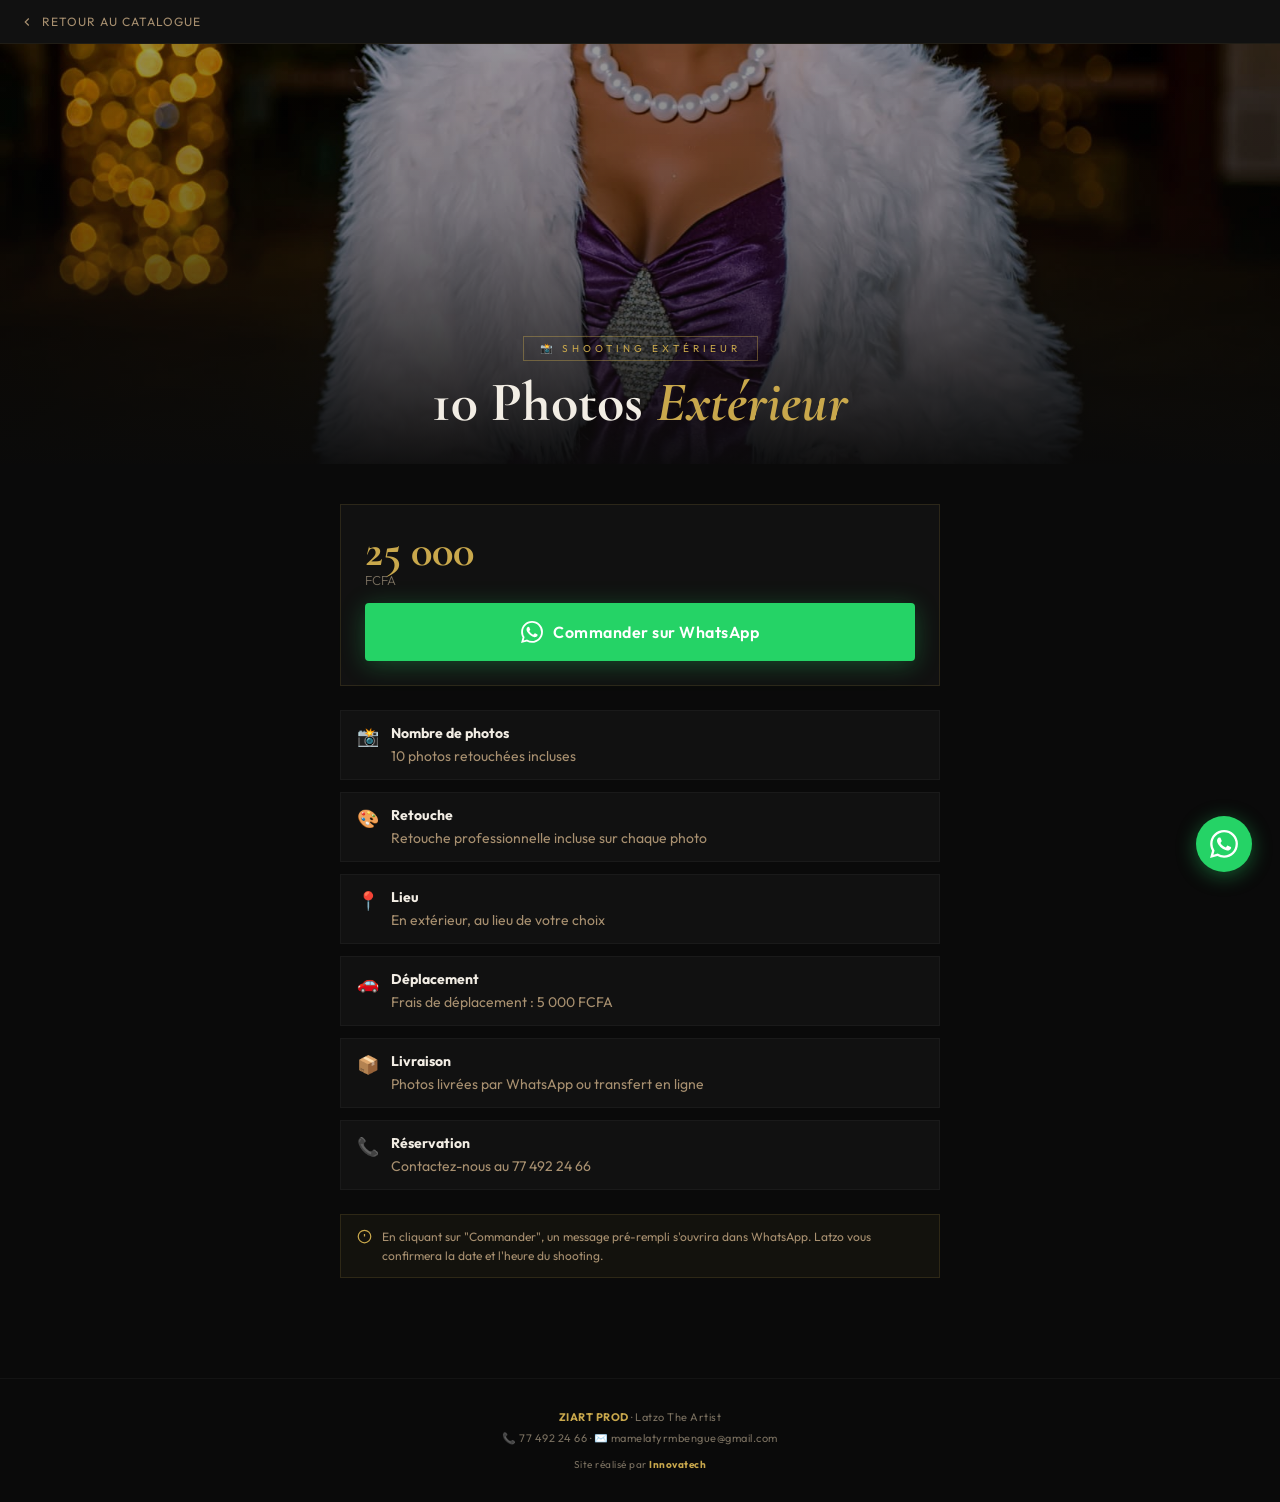
<file: ext-10photos.html>
<!DOCTYPE html>
<html lang="fr">
<head>
<meta charset="UTF-8"/>
<meta name="viewport" content="width=device-width,initial-scale=1.0"/>
 
<meta property="og:type"        content="website"/>
<meta property="og:title"       content="Shooting Extérieur — 10 Photos · 25 000 FCFA · ZIART PROD"/>
<meta property="og:description" content="📸 10 photos retouchées en extérieur. Réservez maintenant sur WhatsApp avec ZIART PROD Dakar."/>
<!-- ➜ Remplacez DSC_9928.jpg par la vraie photo de ce shooting -->
<meta property="og:image"       content="https://cheikhyy.github.io/ziart/images/PHOTO-2024-12-24-02-33-42.jpg"/>
<meta property="og:image:width"  content="1200"/>
<meta property="og:image:height" content="630"/>
<meta property="og:url"         content="https://cheikhyy.github.io/ziart/ext-10photos.html"/>
<meta name="twitter:card"       content="summary_large_image"/>
 
<title>Shooting Extérieur 10 Photos · ZIART PROD</title>
<link href="https://fonts.googleapis.com/css2?family=Cormorant+Garamond:ital,wght@0,600;0,700;1,400&family=Outfit:wght@300;400;500;600&display=swap" rel="stylesheet"/>
<link rel="stylesheet" href="./style.css"/>
</head>
<body>
 
<a href="https://wa.me/221774922466?text=Bonjour%20ZIART%20PROD%20%F0%9F%93%B8%20Je%20veux%20r%C3%A9server%20un%20shooting%20!" class="wa-bubble" target="_blank">
  <svg viewBox="0 0 24 24" fill="currentColor"><path d="M17.472 14.382c-.297-.149-1.758-.867-2.03-.967-.273-.099-.471-.148-.67.15-.197.297-.767.966-.94 1.164-.173.199-.347.223-.644.075-.297-.15-1.255-.463-2.39-1.475-.883-.788-1.48-1.761-1.653-2.059-.173-.297-.018-.458.13-.606.134-.133.298-.347.446-.52.149-.174.198-.298.298-.497.099-.198.05-.371-.025-.52-.075-.149-.669-1.612-.916-2.207-.242-.579-.487-.5-.669-.51-.173-.008-.371-.01-.57-.01-.198 0-.52.074-.792.372-.272.297-1.04 1.016-1.04 2.479 0 1.462 1.065 2.875 1.213 3.074.149.198 2.096 3.2 5.077 4.487.709.306 1.262.489 1.694.625.712.227 1.36.195 1.871.118.571-.085 1.758-.719 2.006-1.413.248-.694.248-1.289.173-1.413-.074-.124-.272-.198-.57-.347m-5.421 7.403h-.004a9.87 9.87 0 01-5.031-1.378l-.361-.214-3.741.982.998-3.648-.235-.374a9.86 9.86 0 01-1.51-5.26c.001-5.45 4.436-9.884 9.888-9.884 2.64 0 5.122 1.03 6.988 2.898a9.825 9.825 0 012.893 6.994c-.003 5.45-4.437 9.884-9.885 9.884m8.413-18.297A11.815 11.815 0 0012.05 0C5.495 0 .16 5.335.157 11.892c0 2.096.547 4.142 1.588 5.945L.057 24l6.305-1.654a11.882 11.882 0 005.683 1.448h.005c6.554 0 11.89-5.335 11.893-11.893a11.821 11.821 0 00-3.48-8.413z"/></svg>
</a>
 
<a href="./index.html" class="back-nav">
  <svg viewBox="0 0 24 24" fill="none" stroke="currentColor" stroke-width="2"><polyline points="15 18 9 12 15 6"/></svg>
  Retour au catalogue
</a>
 
<div class="prestation-hero">
  <!-- ➜ Remplacez DSC_9928.jpg par la vraie photo de ce shooting -->
  <img src="./images/PHOTO-2024-12-24-02-33-42.jpg" alt="Shooting Extérieur 10 Photos ZIART PROD"/>
  <div class="prestation-hero-overlay">
    <span class="prestation-badge">📸 Shooting Extérieur</span>
    <h1 class="prestation-title">10 Photos <em>Extérieur</em></h1>
  </div>
</div>
 
<div class="fiche">
  <div class="prix-block">
    <div>
      <div class="prix-montant">25 000 <small>FCFA</small></div>
    </div>
    <a
      class="btn-commander"
      target="_blank"
      href="https://wa.me/221774922466?text=Bonjour%20%F0%9F%91%8B%20ZIART%20PROD%20!%0A%0AJe%20veux%20r%C3%A9server%20%3A%0A%F0%9F%93%B8%20*Shooting%20Ext%C3%A9rieur%20%E2%80%94%2010%20Photos*%0A%F0%9F%92%B0%20*25%20000%20FCFA*%0A%0A%F0%9F%94%97%20https%3A%2F%2Fcheikhyy.github.io%2Fziart%2Fext-10photos.html%0A%0AQuelles%20sont%20vos%20disponibilit%C3%A9s%20%3F%20%F0%9F%99%8F"
    >
      <svg viewBox="0 0 24 24" fill="currentColor" style="width:22px;height:22px;"><path d="M17.472 14.382c-.297-.149-1.758-.867-2.03-.967-.273-.099-.471-.148-.67.15-.197.297-.767.966-.94 1.164-.173.199-.347.223-.644.075-.297-.15-1.255-.463-2.39-1.475-.883-.788-1.48-1.761-1.653-2.059-.173-.297-.018-.458.13-.606.134-.133.298-.347.446-.52.149-.174.198-.298.298-.497.099-.198.05-.371-.025-.52-.075-.149-.669-1.612-.916-2.207-.242-.579-.487-.5-.669-.51-.173-.008-.371-.01-.57-.01-.198 0-.52.074-.792.372-.272.297-1.04 1.016-1.04 2.479 0 1.462 1.065 2.875 1.213 3.074.149.198 2.096 3.2 5.077 4.487.709.306 1.262.489 1.694.625.712.227 1.36.195 1.871.118.571-.085 1.758-.719 2.006-1.413.248-.694.248-1.289.173-1.413-.074-.124-.272-.198-.57-.347m-5.421 7.403h-.004a9.87 9.87 0 01-5.031-1.378l-.361-.214-3.741.982.998-3.648-.235-.374a9.86 9.86 0 01-1.51-5.26c.001-5.45 4.436-9.884 9.888-9.884 2.64 0 5.122 1.03 6.988 2.898a9.825 9.825 0 012.893 6.994c-.003 5.45-4.437 9.884-9.885 9.884m8.413-18.297A11.815 11.815 0 0012.05 0C5.495 0 .16 5.335.157 11.892c0 2.096.547 4.142 1.588 5.945L.057 24l6.305-1.654a11.882 11.882 0 005.683 1.448h.005c6.554 0 11.89-5.335 11.893-11.893a11.821 11.821 0 00-3.48-8.413z"/></svg>
      Commander sur WhatsApp
    </a>
  </div>
 
  <ul class="details-list">
    <li><span>📸</span><div><strong>Nombre de photos</strong> 10 photos retouchées incluses</div></li>
    <li><span>🎨</span><div><strong>Retouche</strong> Retouche professionnelle incluse sur chaque photo</div></li>
    <li><span>📍</span><div><strong>Lieu</strong> En extérieur, au lieu de votre choix</div></li>
    <li><span>🚗</span><div><strong>Déplacement</strong> Frais de déplacement : 5 000 FCFA</div></li>
    <li><span>📦</span><div><strong>Livraison</strong> Photos livrées par WhatsApp ou transfert en ligne</div></li>
    <li><span>📞</span><div><strong>Réservation</strong> Contactez-nous au 77 492 24 66</div></li>
  </ul>
 
  <div class="notice">
    <svg viewBox="0 0 24 24" fill="none" stroke="currentColor" stroke-width="2"><circle cx="12" cy="12" r="10"/><line x1="12" y1="8" x2="12" y2="12"/><line x1="12" y1="16" x2="12.01" y2="16"/></svg>
    En cliquant sur "Commander", un message pré-rempli s'ouvrira dans WhatsApp. Latzo vous confirmera la date et l'heure du shooting.
  </div>
</div>
 
<footer>
  <b>ZIART PROD</b> · Latzo The Artist<br>
  📞 77 492 24 66 · ✉️ mamelatyrmbengue@gmail.com<br>
  <span style="color:var(--muted);font-size:10px;margin-top:6px;display:block;">Site réalisé par <b>Innovatech</b></span>
</footer>
 
</body>
</html>
</file>
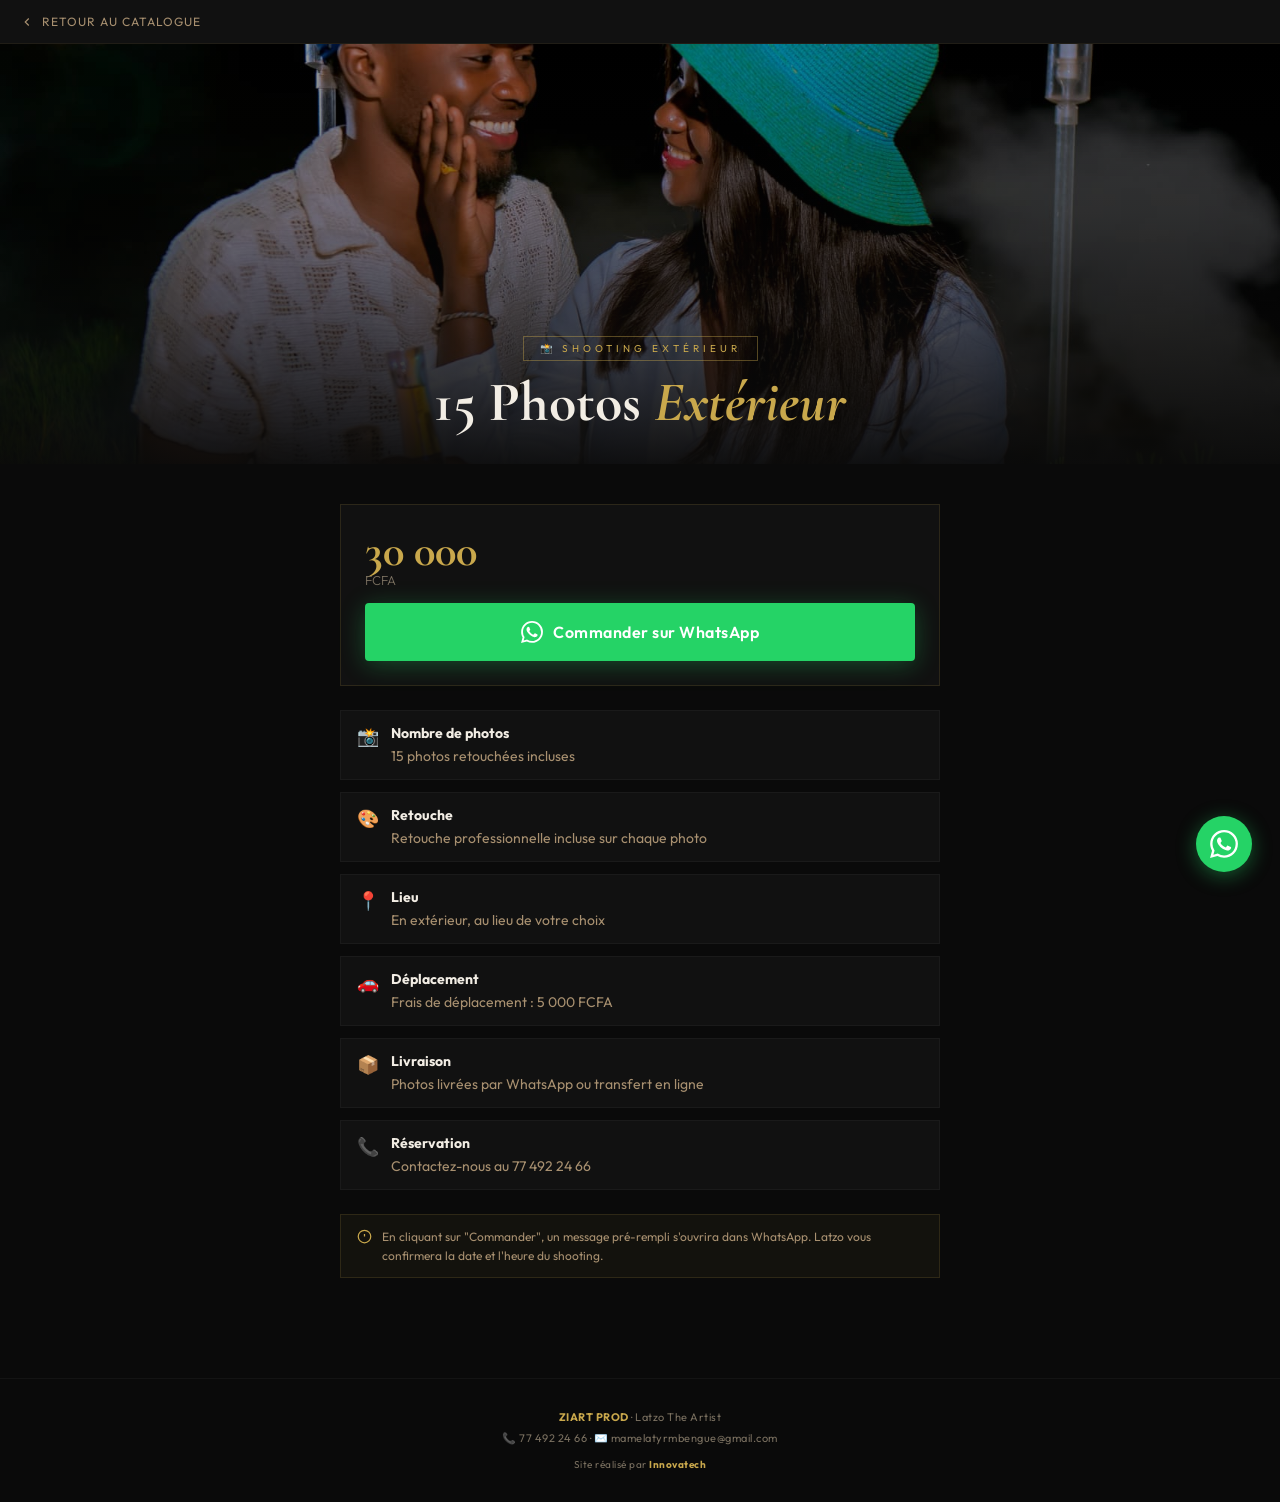
<file: ext-15photos.html>
<!DOCTYPE html>
<html lang="fr">
<head>
<meta charset="UTF-8"/>
<meta name="viewport" content="width=device-width,initial-scale=1.0"/>
 
<meta property="og:type"        content="website"/>
<meta property="og:title"       content="Shooting Extérieur — 15 Photos · 30 000 FCFA · ZIART PROD"/>
<meta property="og:description" content="📸 15 photos retouchées en extérieur. Réservez maintenant sur WhatsApp avec ZIART PROD Dakar."/>
<!-- ➜ Remplacez DSC_9928.jpg par la vraie photo de ce shooting -->
<meta property="og:image"       content="https://cheikhyy.github.io/ziart/images/PHOTO-2025-07-09-23-34-48.jpg"/>
<meta property="og:image:width"  content="1200"/>
<meta property="og:image:height" content="630"/>
<meta property="og:url"         content="https://cheikhyy.github.io/ziart/ext-15photos.html"/>
<meta name="twitter:card"       content="summary_large_image"/>
 
<title>Shooting Extérieur 15 Photos · ZIART PROD</title>
<link href="https://fonts.googleapis.com/css2?family=Cormorant+Garamond:ital,wght@0,600;0,700;1,400&family=Outfit:wght@300;400;500;600&display=swap" rel="stylesheet"/>
<link rel="stylesheet" href="./style.css"/>
</head>
<body>
 
<a href="https://wa.me/221774922466?text=Bonjour%20ZIART%20PROD%20%F0%9F%93%B8%20Je%20veux%20r%C3%A9server%20un%20shooting%20!" class="wa-bubble" target="_blank">
  <svg viewBox="0 0 24 24" fill="currentColor"><path d="M17.472 14.382c-.297-.149-1.758-.867-2.03-.967-.273-.099-.471-.148-.67.15-.197.297-.767.966-.94 1.164-.173.199-.347.223-.644.075-.297-.15-1.255-.463-2.39-1.475-.883-.788-1.48-1.761-1.653-2.059-.173-.297-.018-.458.13-.606.134-.133.298-.347.446-.52.149-.174.198-.298.298-.497.099-.198.05-.371-.025-.52-.075-.149-.669-1.612-.916-2.207-.242-.579-.487-.5-.669-.51-.173-.008-.371-.01-.57-.01-.198 0-.52.074-.792.372-.272.297-1.04 1.016-1.04 2.479 0 1.462 1.065 2.875 1.213 3.074.149.198 2.096 3.2 5.077 4.487.709.306 1.262.489 1.694.625.712.227 1.36.195 1.871.118.571-.085 1.758-.719 2.006-1.413.248-.694.248-1.289.173-1.413-.074-.124-.272-.198-.57-.347m-5.421 7.403h-.004a9.87 9.87 0 01-5.031-1.378l-.361-.214-3.741.982.998-3.648-.235-.374a9.86 9.86 0 01-1.51-5.26c.001-5.45 4.436-9.884 9.888-9.884 2.64 0 5.122 1.03 6.988 2.898a9.825 9.825 0 012.893 6.994c-.003 5.45-4.437 9.884-9.885 9.884m8.413-18.297A11.815 11.815 0 0012.05 0C5.495 0 .16 5.335.157 11.892c0 2.096.547 4.142 1.588 5.945L.057 24l6.305-1.654a11.882 11.882 0 005.683 1.448h.005c6.554 0 11.89-5.335 11.893-11.893a11.821 11.821 0 00-3.48-8.413z"/></svg>
</a>
 
<a href="./index.html" class="back-nav">
  <svg viewBox="0 0 24 24" fill="none" stroke="currentColor" stroke-width="2"><polyline points="15 18 9 12 15 6"/></svg>
  Retour au catalogue
</a>
 
<div class="prestation-hero">
  <!-- ➜ Remplacez DSC_9928.jpg par la vraie photo de ce shooting -->
  <img src="./images/PHOTO-2025-07-09-23-34-48.jpg" alt="Shooting Extérieur 15 Photos ZIART PROD"/>
  <div class="prestation-hero-overlay">
    <span class="prestation-badge">📸 Shooting Extérieur</span>
    <h1 class="prestation-title">15 Photos <em>Extérieur</em></h1>
  </div>
</div>
 
<div class="fiche">
  <div class="prix-block">
    <div>
      <div class="prix-montant">30 000 <small>FCFA</small></div>
    </div>
    <a
      class="btn-commander"
      target="_blank"
      href="https://wa.me/221774922466?text=Bonjour%20%F0%9F%91%8B%20ZIART%20PROD%20!%0A%0AJe%20veux%20r%C3%A9server%20%3A%0A%F0%9F%93%B8%20*Shooting%20Ext%C3%A9rieur%20%E2%80%94%2015%20Photos*%0A%F0%9F%92%B0%20*30%20000%20FCFA*%0A%0A%F0%9F%94%97%20https%3A%2F%2Fcheikhyy.github.io%2Fziart%2Fext-15photos.html%0A%0AQuelles%20sont%20vos%20disponibilit%C3%A9s%20%3F%20%F0%9F%99%8F"
    >
      <svg viewBox="0 0 24 24" fill="currentColor" style="width:22px;height:22px;"><path d="M17.472 14.382c-.297-.149-1.758-.867-2.03-.967-.273-.099-.471-.148-.67.15-.197.297-.767.966-.94 1.164-.173.199-.347.223-.644.075-.297-.15-1.255-.463-2.39-1.475-.883-.788-1.48-1.761-1.653-2.059-.173-.297-.018-.458.13-.606.134-.133.298-.347.446-.52.149-.174.198-.298.298-.497.099-.198.05-.371-.025-.52-.075-.149-.669-1.612-.916-2.207-.242-.579-.487-.5-.669-.51-.173-.008-.371-.01-.57-.01-.198 0-.52.074-.792.372-.272.297-1.04 1.016-1.04 2.479 0 1.462 1.065 2.875 1.213 3.074.149.198 2.096 3.2 5.077 4.487.709.306 1.262.489 1.694.625.712.227 1.36.195 1.871.118.571-.085 1.758-.719 2.006-1.413.248-.694.248-1.289.173-1.413-.074-.124-.272-.198-.57-.347m-5.421 7.403h-.004a9.87 9.87 0 01-5.031-1.378l-.361-.214-3.741.982.998-3.648-.235-.374a9.86 9.86 0 01-1.51-5.26c.001-5.45 4.436-9.884 9.888-9.884 2.64 0 5.122 1.03 6.988 2.898a9.825 9.825 0 012.893 6.994c-.003 5.45-4.437 9.884-9.885 9.884m8.413-18.297A11.815 11.815 0 0012.05 0C5.495 0 .16 5.335.157 11.892c0 2.096.547 4.142 1.588 5.945L.057 24l6.305-1.654a11.882 11.882 0 005.683 1.448h.005c6.554 0 11.89-5.335 11.893-11.893a11.821 11.821 0 00-3.48-8.413z"/></svg>
      Commander sur WhatsApp
    </a>
  </div>
 
  <ul class="details-list">
    <li><span>📸</span><div><strong>Nombre de photos</strong> 15 photos retouchées incluses</div></li>
    <li><span>🎨</span><div><strong>Retouche</strong> Retouche professionnelle incluse sur chaque photo</div></li>
    <li><span>📍</span><div><strong>Lieu</strong> En extérieur, au lieu de votre choix</div></li>
    <li><span>🚗</span><div><strong>Déplacement</strong> Frais de déplacement : 5 000 FCFA</div></li>
    <li><span>📦</span><div><strong>Livraison</strong> Photos livrées par WhatsApp ou transfert en ligne</div></li>
    <li><span>📞</span><div><strong>Réservation</strong> Contactez-nous au 77 492 24 66</div></li>
  </ul>
 
  <div class="notice">
    <svg viewBox="0 0 24 24" fill="none" stroke="currentColor" stroke-width="2"><circle cx="12" cy="12" r="10"/><line x1="12" y1="8" x2="12" y2="12"/><line x1="12" y1="16" x2="12.01" y2="16"/></svg>
    En cliquant sur "Commander", un message pré-rempli s'ouvrira dans WhatsApp. Latzo vous confirmera la date et l'heure du shooting.
  </div>
</div>
 
<footer>
  <b>ZIART PROD</b> · Latzo The Artist<br>
  📞 77 492 24 66 · ✉️ mamelatyrmbengue@gmail.com<br>
  <span style="color:var(--muted);font-size:10px;margin-top:6px;display:block;">Site réalisé par <b>Innovatech</b></span>
</footer>
 
</body>
</html>
</file>
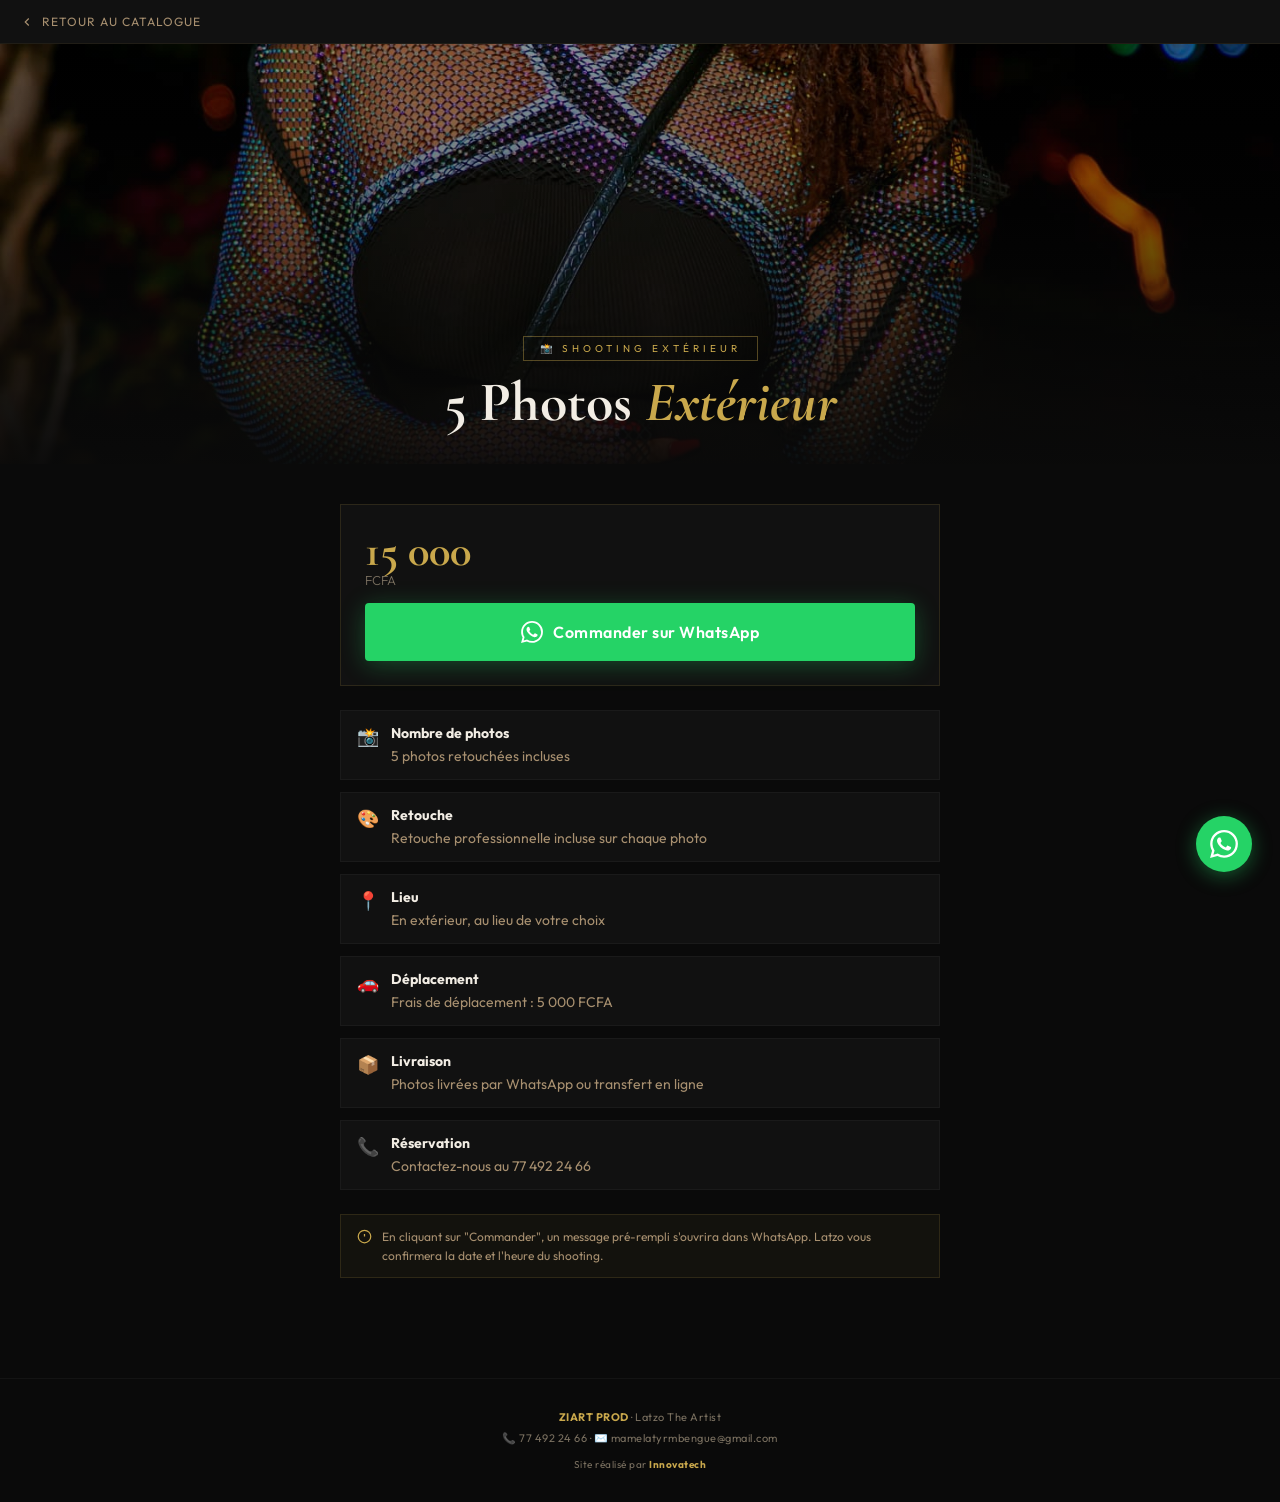
<file: ext-5photos.html>
<!DOCTYPE html>
<html lang="fr">
<head>
<meta charset="UTF-8"/>
<meta name="viewport" content="width=device-width,initial-scale=1.0"/>
 
<!-- ============================================================
  META OPEN GRAPH — miniature WhatsApp
  ⚠️ PROBLÈME CORRIGÉ : l'espace après le .jpg a été supprimé !
  C'était ça qui empêchait la photo d'apparaître sur WhatsApp.
  ============================================================ -->
<meta property="og:type"        content="website"/>
<meta property="og:title"       content="Shooting Extérieur — 5 Photos · 15 000 FCFA · ZIART PROD"/>
<meta property="og:description" content="📸 5 photos retouchées en extérieur. Réservez maintenant sur WhatsApp avec ZIART PROD Dakar."/>
 
<!-- ✅ CORRIGÉ : pas d'espace à la fin de l'URL ! -->
<meta property="og:image"       content="https://cheikhyy.github.io/ziart/images/PHOTO-2025-01-21-01-29-25.jpg"/>
 
<meta property="og:image:width"  content="1200"/>
<meta property="og:image:height" content="630"/>
<meta property="og:url"         content="https://cheikhyy.github.io/ziart/ext-5photos.html"/>
<meta name="twitter:card"       content="summary_large_image"/>
 
<title>Shooting Extérieur 5 Photos · ZIART PROD</title>
<link href="https://fonts.googleapis.com/css2?family=Cormorant+Garamond:ital,wght@0,600;0,700;1,400&family=Outfit:wght@300;400;500;600&display=swap" rel="stylesheet"/>
<link rel="stylesheet" href="./style.css"/>
</head>
<body>
 
<!-- ── BULLE WHATSAPP ── -->
<a href="https://wa.me/221774922466?text=Bonjour%20ZIART%20PROD%20%F0%9F%93%B8%20Je%20veux%20r%C3%A9server%20un%20shooting%20!" class="wa-bubble" target="_blank">
  <svg viewBox="0 0 24 24" fill="currentColor"><path d="M17.472 14.382c-.297-.149-1.758-.867-2.03-.967-.273-.099-.471-.148-.67.15-.197.297-.767.966-.94 1.164-.173.199-.347.223-.644.075-.297-.15-1.255-.463-2.39-1.475-.883-.788-1.48-1.761-1.653-2.059-.173-.297-.018-.458.13-.606.134-.133.298-.347.446-.52.149-.174.198-.298.298-.497.099-.198.05-.371-.025-.52-.075-.149-.669-1.612-.916-2.207-.242-.579-.487-.5-.669-.51-.173-.008-.371-.01-.57-.01-.198 0-.52.074-.792.372-.272.297-1.04 1.016-1.04 2.479 0 1.462 1.065 2.875 1.213 3.074.149.198 2.096 3.2 5.077 4.487.709.306 1.262.489 1.694.625.712.227 1.36.195 1.871.118.571-.085 1.758-.719 2.006-1.413.248-.694.248-1.289.173-1.413-.074-.124-.272-.198-.57-.347m-5.421 7.403h-.004a9.87 9.87 0 01-5.031-1.378l-.361-.214-3.741.982.998-3.648-.235-.374a9.86 9.86 0 01-1.51-5.26c.001-5.45 4.436-9.884 9.888-9.884 2.64 0 5.122 1.03 6.988 2.898a9.825 9.825 0 012.893 6.994c-.003 5.45-4.437 9.884-9.885 9.884m8.413-18.297A11.815 11.815 0 0012.05 0C5.495 0 .16 5.335.157 11.892c0 2.096.547 4.142 1.588 5.945L.057 24l6.305-1.654a11.882 11.882 0 005.683 1.448h.005c6.554 0 11.89-5.335 11.893-11.893a11.821 11.821 0 00-3.48-8.413z"/></svg>
</a>
 
<!-- ── BOUTON RETOUR ── -->
<a href="./index.html" class="back-nav">
  <svg viewBox="0 0 24 24" fill="none" stroke="currentColor" stroke-width="2"><polyline points="15 18 9 12 15 6"/></svg>
  Retour au catalogue
</a>
 
<!-- ── PHOTO PRINCIPALE ── -->
<div class="prestation-hero">
  <!-- ➜ Remplacez DSC_9928.jpg par la vraie photo de cette prestation -->
  <img src="./images/PHOTO-2025-01-21-01-29-25.jpg" alt="Shooting Extérieur 5 Photos ZIART PROD"/>
  <div class="prestation-hero-overlay">
    <span class="prestation-badge">📸 Shooting Extérieur</span>
    <h1 class="prestation-title">5 Photos <em>Extérieur</em></h1>
  </div>
</div>
 
<!-- ── FICHE PRESTATION ── -->
<div class="fiche">
 
  <div class="prix-block">
    <div>
      <div class="prix-montant">15 000 <small>FCFA</small></div>
    </div>
 
    <!-- ============================================================
      ✅ BOUTON COMMANDER CORRIGÉ
      Le texte complet du message WhatsApp est maintenant inclus.
      ⚠️ Ne modifiez QUE les parties en français si besoin.
      ============================================================ -->
    <a
      class="btn-commander"
      target="_blank"
      href="https://wa.me/221774922466?text=Bonjour%20%F0%9F%91%8B%20ZIART%20PROD%20!%0A%0AJe%20veux%20r%C3%A9server%20%3A%0A%F0%9F%93%B8%20*Shooting%20Ext%C3%A9rieur%20%E2%80%94%205%20Photos*%0A%F0%9F%92%B0%20*15%20000%20FCFA*%0A%0A%F0%9F%94%97%20https%3A%2F%2Fcheikhyy.github.io%2Fziart%2Fext-5photos.html%0A%0AQuelles%20sont%20vos%20disponibilit%C3%A9s%20%3F%20%F0%9F%99%8F v ">
      <svg viewBox="0 0 24 24" fill="currentColor" style="width:22px;height:22px;"><path d="M17.472 14.382c-.297-.149-1.758-.867-2.03-.967-.273-.099-.471-.148-.67.15-.197.297-.767.966-.94 1.164-.173.199-.347.223-.644.075-.297-.15-1.255-.463-2.39-1.475-.883-.788-1.48-1.761-1.653-2.059-.173-.297-.018-.458.13-.606.134-.133.298-.347.446-.52.149-.174.198-.298.298-.497.099-.198.05-.371-.025-.52-.075-.149-.669-1.612-.916-2.207-.242-.579-.487-.5-.669-.51-.173-.008-.371-.01-.57-.01-.198 0-.52.074-.792.372-.272.297-1.04 1.016-1.04 2.479 0 1.462 1.065 2.875 1.213 3.074.149.198 2.096 3.2 5.077 4.487.709.306 1.262.489 1.694.625.712.227 1.36.195 1.871.118.571-.085 1.758-.719 2.006-1.413.248-.694.248-1.289.173-1.413-.074-.124-.272-.198-.57-.347m-5.421 7.403h-.004a9.87 9.87 0 01-5.031-1.378l-.361-.214-3.741.982.998-3.648-.235-.374a9.86 9.86 0 01-1.51-5.26c.001-5.45 4.436-9.884 9.888-9.884 2.64 0 5.122 1.03 6.988 2.898a9.825 9.825 0 012.893 6.994c-.003 5.45-4.437 9.884-9.885 9.884m8.413-18.297A11.815 11.815 0 0012.05 0C5.495 0 .16 5.335.157 11.892c0 2.096.547 4.142 1.588 5.945L.057 24l6.305-1.654a11.882 11.882 0 005.683 1.448h.005c6.554 0 11.89-5.335 11.893-11.893a11.821 11.821 0 00-3.48-8.413z"/></svg>
      Commander sur WhatsApp
    </a>
  </div>
 
  <!-- ── DÉTAILS ── -->
  <ul class="details-list">
    <li>
      <span>📸</span>
      <div><strong>Nombre de photos</strong> 5 photos retouchées incluses</div>
    </li>
    <li>
      <span>🎨</span>
      <div><strong>Retouche</strong> Retouche professionnelle incluse sur chaque photo</div>
    </li>
    <li>
      <span>📍</span>
      <div><strong>Lieu</strong> En extérieur, au lieu de votre choix</div>
    </li>
    <li>
      <span>🚗</span>
      <div><strong>Déplacement</strong> Frais de déplacement : 5 000 FCFA</div>
    </li>
    <li>
      <span>📦</span>
      <div><strong>Livraison</strong> Photos livrées par WhatsApp ou transfert en ligne</div>
    </li>
    <li>
      <span>📞</span>
      <div><strong>Réservation</strong> Contactez-nous au 77 492 24 66</div>
    </li>
  </ul>
 
  <div class="notice">
    <svg viewBox="0 0 24 24" fill="none" stroke="currentColor" stroke-width="2"><circle cx="12" cy="12" r="10"/><line x1="12" y1="8" x2="12" y2="12"/><line x1="12" y1="16" x2="12.01" y2="16"/></svg>
    En cliquant sur "Commander", un message pré-rempli s'ouvrira dans WhatsApp. Latzo vous confirmera la date et l'heure du shooting.
  </div>
 
</div>
 
<!-- ── FOOTER ── -->
<footer>
  <b>ZIART PROD</b> · Latzo The Artist<br>
  📞 77 492 24 66 · ✉️ mamelatyrmbengue@gmail.com<br>
  <span style="color:var(--muted);font-size:10px;margin-top:6px;display:block;">
    Site réalisé par <b>Innovatech</b>
  </span>
</footer>
 
</body>
</html>
</file>
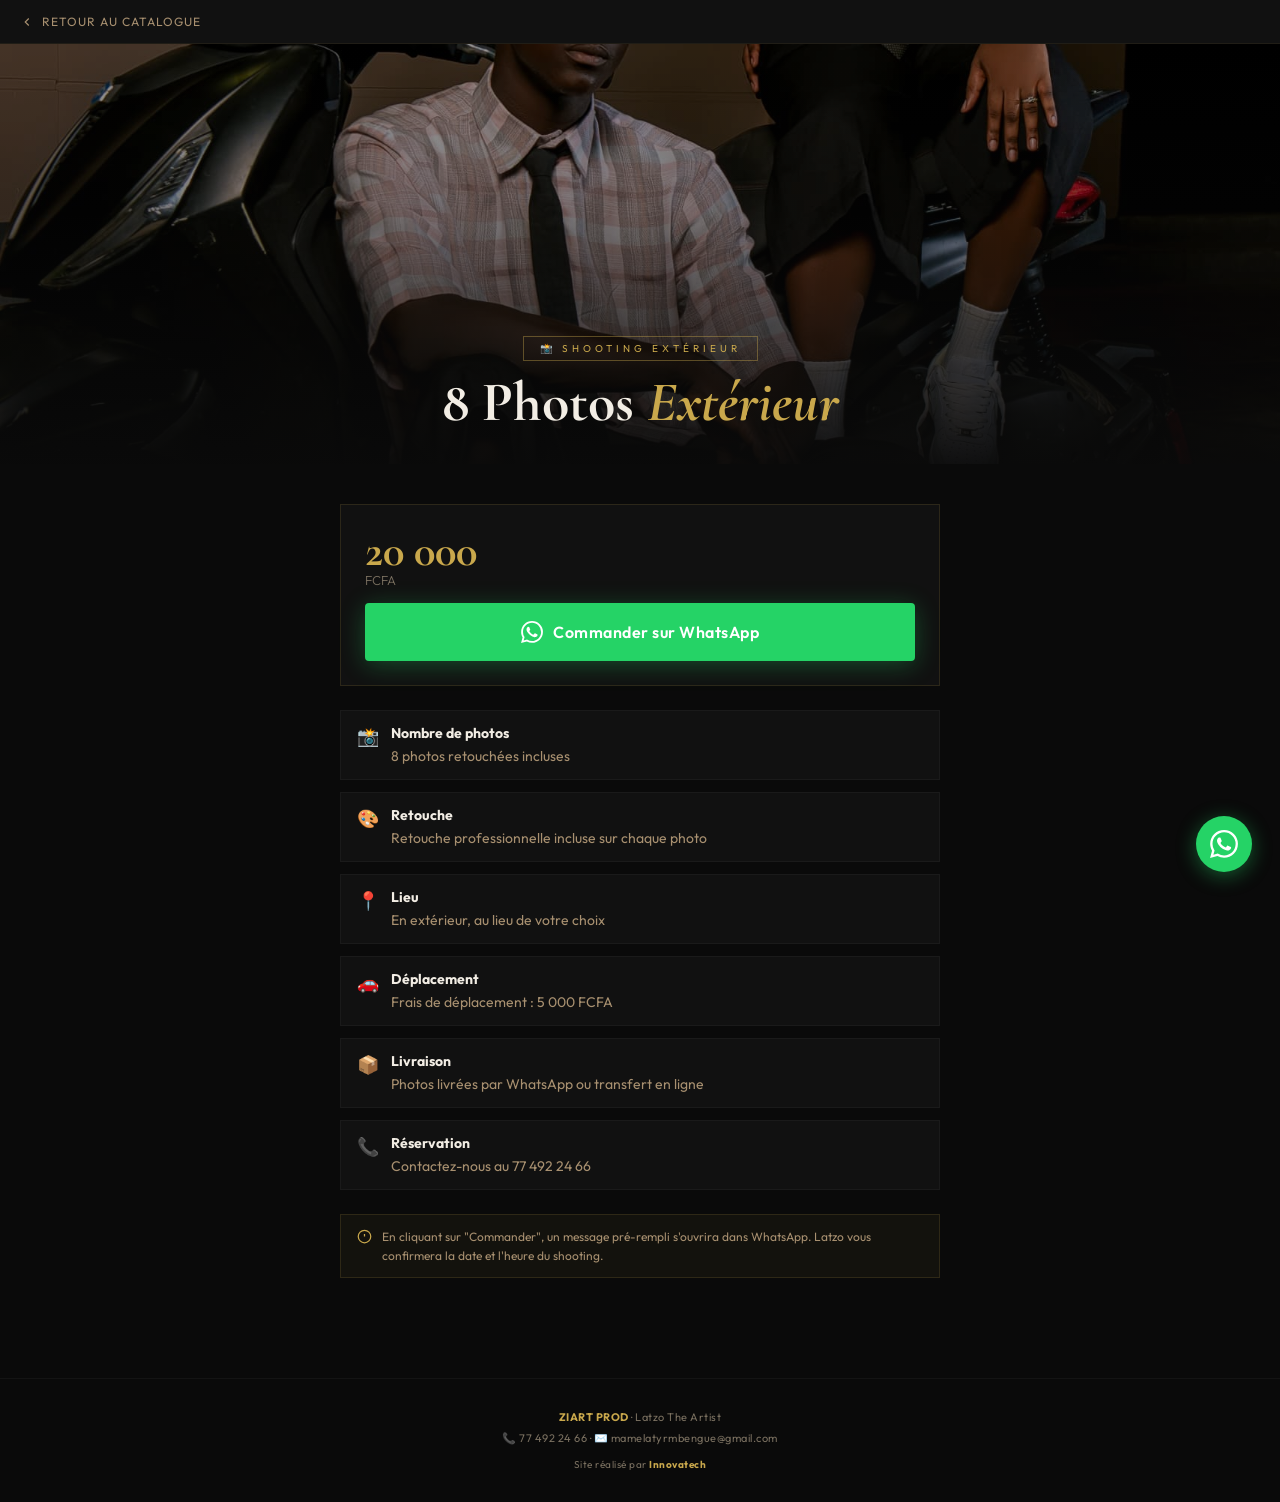
<file: ext-8photos.html>
<!DOCTYPE html>
<html lang="fr">
<head>
<meta charset="UTF-8"/>
<meta name="viewport" content="width=device-width,initial-scale=1.0"/>
 
<!-- ============================================================
  META OPEN GRAPH — miniature WhatsApp
  ➜ Remplacez og:image par la vraie photo de cette prestation
  ============================================================ -->
<meta property="og:type"        content="website"/>
<meta property="og:title"       content="Shooting Extérieur — 8 Photos · 20 000 FCFA · ZIART PROD"/>
<meta property="og:description" content="📸 8 photos retouchées en extérieur. Réservez maintenant sur WhatsApp avec ZIART PROD Dakar."/>
 
<!-- ➜ REMPLACEZ DSC_9928.jpg par la vraie photo de ce shooting -->
<meta property="og:image"       content="https://cheikhyy.github.io/ziart/images/PHOTO-2025-07-22-15-24-41.jpg"/>
 
<meta property="og:image:width"  content="1200"/>
<meta property="og:image:height" content="630"/>
<meta property="og:url"         content="https://cheikhyy.github.io/ziart/ext-8photos.html"/>
<meta name="twitter:card"       content="summary_large_image"/>
 
<title>Shooting Extérieur 8 Photos · ZIART PROD</title>
<link href="https://fonts.googleapis.com/css2?family=Cormorant+Garamond:ital,wght@0,600;0,700;1,400&family=Outfit:wght@300;400;500;600&display=swap" rel="stylesheet"/>
<link rel="stylesheet" href="./style.css"/>
</head>
<body>
 
<!-- ── BULLE WHATSAPP ── -->
<a href="https://wa.me/221774922466?text=Bonjour%20ZIART%20PROD%20%F0%9F%93%B8%20Je%20veux%20r%C3%A9server%20un%20shooting%20!" class="wa-bubble" target="_blank">
  <svg viewBox="0 0 24 24" fill="currentColor"><path d="M17.472 14.382c-.297-.149-1.758-.867-2.03-.967-.273-.099-.471-.148-.67.15-.197.297-.767.966-.94 1.164-.173.199-.347.223-.644.075-.297-.15-1.255-.463-2.39-1.475-.883-.788-1.48-1.761-1.653-2.059-.173-.297-.018-.458.13-.606.134-.133.298-.347.446-.52.149-.174.198-.298.298-.497.099-.198.05-.371-.025-.52-.075-.149-.669-1.612-.916-2.207-.242-.579-.487-.5-.669-.51-.173-.008-.371-.01-.57-.01-.198 0-.52.074-.792.372-.272.297-1.04 1.016-1.04 2.479 0 1.462 1.065 2.875 1.213 3.074.149.198 2.096 3.2 5.077 4.487.709.306 1.262.489 1.694.625.712.227 1.36.195 1.871.118.571-.085 1.758-.719 2.006-1.413.248-.694.248-1.289.173-1.413-.074-.124-.272-.198-.57-.347m-5.421 7.403h-.004a9.87 9.87 0 01-5.031-1.378l-.361-.214-3.741.982.998-3.648-.235-.374a9.86 9.86 0 01-1.51-5.26c.001-5.45 4.436-9.884 9.888-9.884 2.64 0 5.122 1.03 6.988 2.898a9.825 9.825 0 012.893 6.994c-.003 5.45-4.437 9.884-9.885 9.884m8.413-18.297A11.815 11.815 0 0012.05 0C5.495 0 .16 5.335.157 11.892c0 2.096.547 4.142 1.588 5.945L.057 24l6.305-1.654a11.882 11.882 0 005.683 1.448h.005c6.554 0 11.89-5.335 11.893-11.893a11.821 11.821 0 00-3.48-8.413z"/></svg>
</a>
 
<!-- ── BOUTON RETOUR ── -->
<a href="./index.html" class="back-nav">
  <svg viewBox="0 0 24 24" fill="none" stroke="currentColor" stroke-width="2"><polyline points="15 18 9 12 15 6"/></svg>
  Retour au catalogue
</a>
 
<!-- ── PHOTO PRINCIPALE ── -->
<div class="prestation-hero">
  <!-- ➜ Remplacez DSC_9928.jpg par la vraie photo de ce shooting -->
  <img src="./images/PHOTO-2025-07-22-15-24-41.jpg" alt="Shooting Extérieur 8 Photos ZIART PROD"/>
  <div class="prestation-hero-overlay">
    <span class="prestation-badge">📸 Shooting Extérieur</span>
    <h1 class="prestation-title">8 Photos <em>Extérieur</em></h1>
  </div>
</div>
 
<!-- ── FICHE PRESTATION ── -->
<div class="fiche">
 
  <div class="prix-block">
    <div>
      <div class="prix-montant">20 000 <small>FCFA</small></div>
    </div>
 
    <!-- ── BOUTON COMMANDER ── -->
    <a
      class="btn-commander"
      target="_blank"
      href="https://wa.me/221774922466?text=Bonjour%20%F0%9F%91%8B%20ZIART%20PROD%20!%0A%0AJe%20veux%20r%C3%A9server%20%3A%0A%F0%9F%93%B8%20*Shooting%20Ext%C3%A9rieur%20%E2%80%94%208%20Photos*%0A%F0%9F%92%B0%20*20%20000%20FCFA*%0A%0A%F0%9F%94%97%20https%3A%2F%2Fcheikhyy.github.io%2Fziart%2Fext-8photos.html%0A%0AQuelles%20sont%20vos%20disponibilit%C3%A9s%20%3F%20%F0%9F%99%8F"
    >
      <svg viewBox="0 0 24 24" fill="currentColor" style="width:22px;height:22px;"><path d="M17.472 14.382c-.297-.149-1.758-.867-2.03-.967-.273-.099-.471-.148-.67.15-.197.297-.767.966-.94 1.164-.173.199-.347.223-.644.075-.297-.15-1.255-.463-2.39-1.475-.883-.788-1.48-1.761-1.653-2.059-.173-.297-.018-.458.13-.606.134-.133.298-.347.446-.52.149-.174.198-.298.298-.497.099-.198.05-.371-.025-.52-.075-.149-.669-1.612-.916-2.207-.242-.579-.487-.5-.669-.51-.173-.008-.371-.01-.57-.01-.198 0-.52.074-.792.372-.272.297-1.04 1.016-1.04 2.479 0 1.462 1.065 2.875 1.213 3.074.149.198 2.096 3.2 5.077 4.487.709.306 1.262.489 1.694.625.712.227 1.36.195 1.871.118.571-.085 1.758-.719 2.006-1.413.248-.694.248-1.289.173-1.413-.074-.124-.272-.198-.57-.347m-5.421 7.403h-.004a9.87 9.87 0 01-5.031-1.378l-.361-.214-3.741.982.998-3.648-.235-.374a9.86 9.86 0 01-1.51-5.26c.001-5.45 4.436-9.884 9.888-9.884 2.64 0 5.122 1.03 6.988 2.898a9.825 9.825 0 012.893 6.994c-.003 5.45-4.437 9.884-9.885 9.884m8.413-18.297A11.815 11.815 0 0012.05 0C5.495 0 .16 5.335.157 11.892c0 2.096.547 4.142 1.588 5.945L.057 24l6.305-1.654a11.882 11.882 0 005.683 1.448h.005c6.554 0 11.89-5.335 11.893-11.893a11.821 11.821 0 00-3.48-8.413z"/></svg>
      Commander sur WhatsApp
    </a>
  </div>
 
  <!-- ── DÉTAILS ── -->
  <ul class="details-list">
    <li>
      <span>📸</span>
      <div><strong>Nombre de photos</strong> 8 photos retouchées incluses</div>
    </li>
    <li>
      <span>🎨</span>
      <div><strong>Retouche</strong> Retouche professionnelle incluse sur chaque photo</div>
    </li>
    <li>
      <span>📍</span>
      <div><strong>Lieu</strong> En extérieur, au lieu de votre choix</div>
    </li>
    <li>
      <span>🚗</span>
      <div><strong>Déplacement</strong> Frais de déplacement : 5 000 FCFA</div>
    </li>
    <li>
      <span>📦</span>
      <div><strong>Livraison</strong> Photos livrées par WhatsApp ou transfert en ligne</div>
    </li>
    <li>
      <span>📞</span>
      <div><strong>Réservation</strong> Contactez-nous au 77 492 24 66</div>
    </li>
  </ul>
 
  <div class="notice">
    <svg viewBox="0 0 24 24" fill="none" stroke="currentColor" stroke-width="2"><circle cx="12" cy="12" r="10"/><line x1="12" y1="8" x2="12" y2="12"/><line x1="12" y1="16" x2="12.01" y2="16"/></svg>
    En cliquant sur "Commander", un message pré-rempli s'ouvrira dans WhatsApp. Latzo vous confirmera la date et l'heure du shooting.
  </div>
 
</div>
 
<!-- ── FOOTER ── -->
<footer>
  <b>ZIART PROD</b> · Latzo The Artist<br>
  📞 77 492 24 66 · ✉️ mamelatyrmbengue@gmail.com<br>
  <span style="color:var(--muted);font-size:10px;margin-top:6px;display:block;">
    Site réalisé par <b>Innovatech</b>
  </span>
</footer>
 
</body>
</html>
</file>
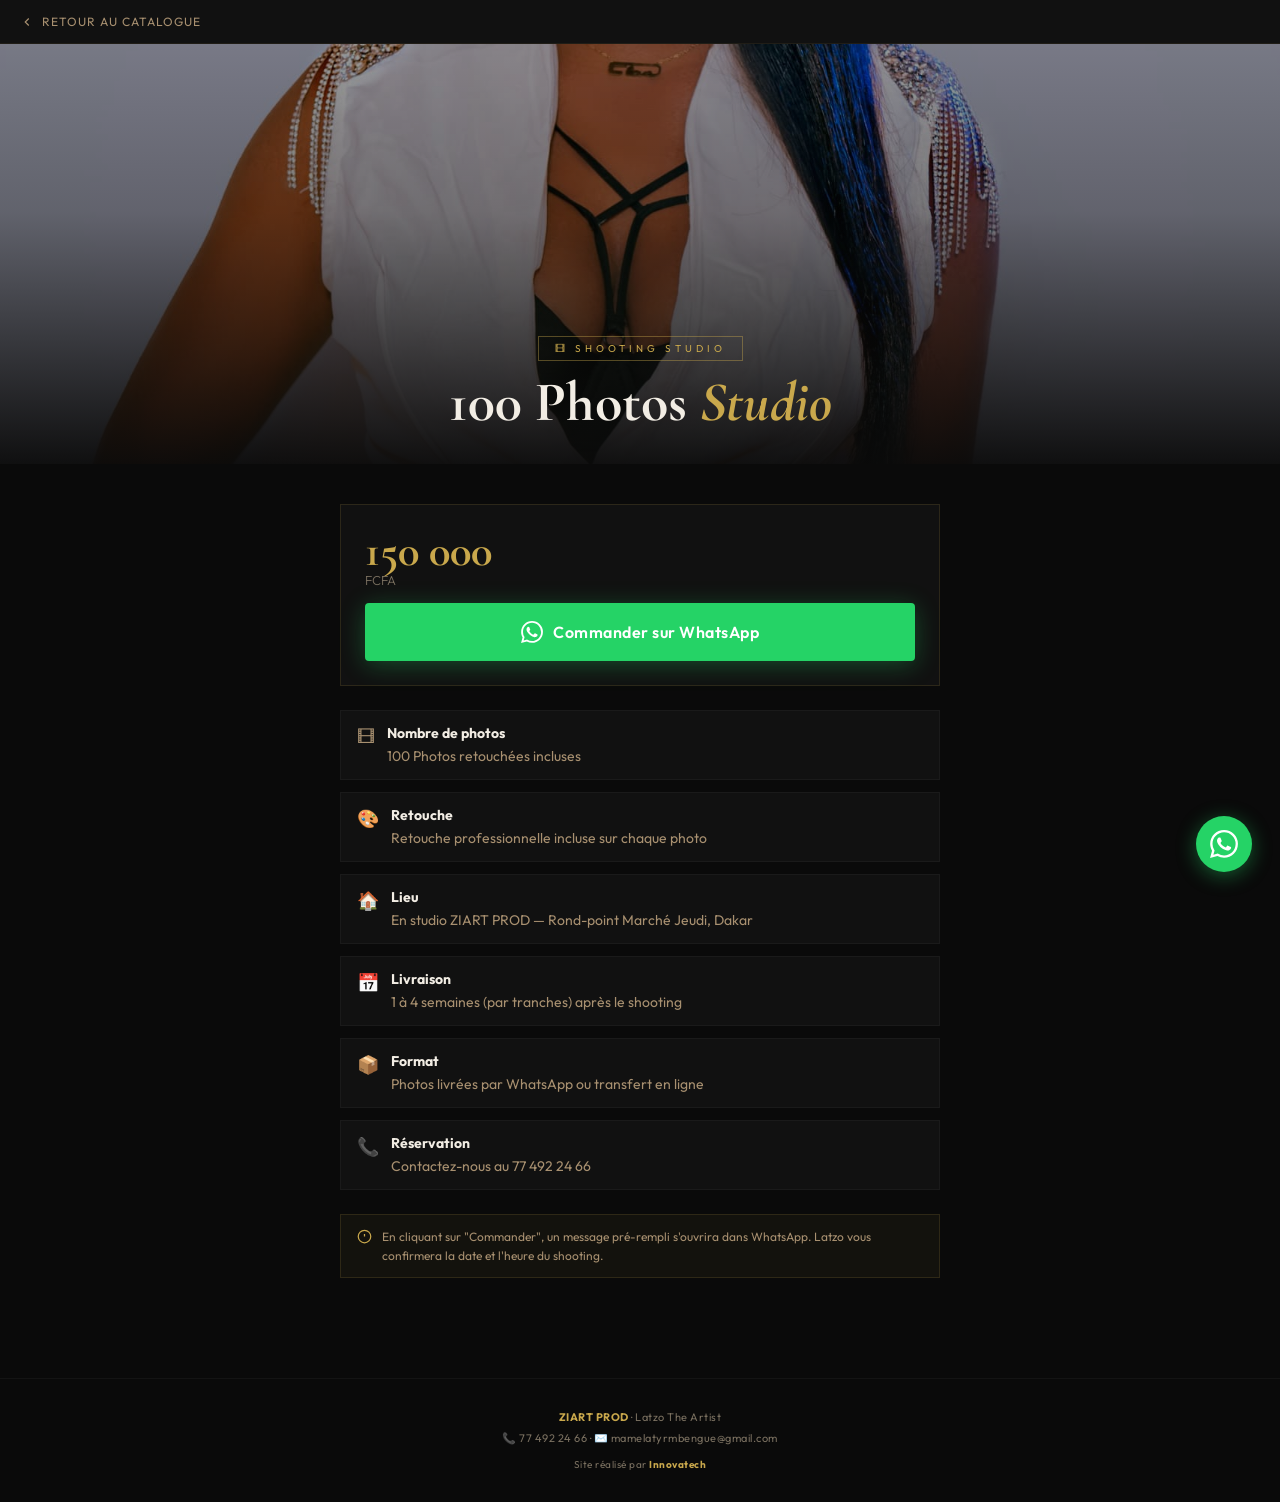
<file: studio-100photos.html>
<!DOCTYPE html>
<html lang="fr">
<head>
<meta charset="UTF-8"/>
<meta name="viewport" content="width=device-width,initial-scale=1.0"/>

<meta property="og:type"        content="website"/>
<meta property="og:title"       content="Shooting Studio — 100 Photos · 150 000 FCFA · ZIART PROD"/>
<meta property="og:description" content="🎞 100 Photos retouchées en studio. Livraison 1 à 4 semaines (par tranches) après le shooting. Réservez sur WhatsApp avec ZIART PROD Dakar."/>
<!-- ➜ Remplacez DSC_9928.jpg par la vraie photo de ce shooting -->
<meta property="og:image"       content="https://cheikhyy.github.io/ziart/images/PHOTO-2024-12-17-22-40-48.jpg"/>
<meta property="og:image:width"  content="1200"/>
<meta property="og:image:height" content="630"/>
<meta property="og:url"         content="https://cheikhyy.github.io/ziart/studio-100photos.html"/>
<meta name="twitter:card"       content="summary_large_image"/>

<title>Shooting Studio 100 Photos · ZIART PROD</title>
<link href="https://fonts.googleapis.com/css2?family=Cormorant+Garamond:ital,wght@0,600;0,700;1,400&family=Outfit:wght@300;400;500;600&display=swap" rel="stylesheet"/>
<link rel="stylesheet" href="./style.css"/>
</head>
<body>

<a href="https://wa.me/221774922466?text=Bonjour%20ZIART%20PROD%20Je%20veux%20r%C3%A9server%20un%20shooting%20!" class="wa-bubble" target="_blank">
  <svg viewBox="0 0 24 24" fill="currentColor"><path d="M17.472 14.382c-.297-.149-1.758-.867-2.03-.967-.273-.099-.471-.148-.67.15-.197.297-.767.966-.94 1.164-.173.199-.347.223-.644.075-.297-.15-1.255-.463-2.39-1.475-.883-.788-1.48-1.761-1.653-2.059-.173-.297-.018-.458.13-.606.134-.133.298-.347.446-.52.149-.174.198-.298.298-.497.099-.198.05-.371-.025-.52-.075-.149-.669-1.612-.916-2.207-.242-.579-.487-.5-.669-.51-.173-.008-.371-.01-.57-.01-.198 0-.52.074-.792.372-.272.297-1.04 1.016-1.04 2.479 0 1.462 1.065 2.875 1.213 3.074.149.198 2.096 3.2 5.077 4.487.709.306 1.262.489 1.694.625.712.227 1.36.195 1.871.118.571-.085 1.758-.719 2.006-1.413.248-.694.248-1.289.173-1.413-.074-.124-.272-.198-.57-.347m-5.421 7.403h-.004a9.87 9.87 0 01-5.031-1.378l-.361-.214-3.741.982.998-3.648-.235-.374a9.86 9.86 0 01-1.51-5.26c.001-5.45 4.436-9.884 9.888-9.884 2.64 0 5.122 1.03 6.988 2.898a9.825 9.825 0 012.893 6.994c-.003 5.45-4.437 9.884-9.885 9.884m8.413-18.297A11.815 11.815 0 0012.05 0C5.495 0 .16 5.335.157 11.892c0 2.096.547 4.142 1.588 5.945L.057 24l6.305-1.654a11.882 11.882 0 005.683 1.448h.005c6.554 0 11.89-5.335 11.893-11.893a11.821 11.821 0 00-3.48-8.413z"/></svg>
</a>

<a href="./index.html" class="back-nav">
  <svg viewBox="0 0 24 24" fill="none" stroke="currentColor" stroke-width="2"><polyline points="15 18 9 12 15 6"/></svg>
  Retour au catalogue
</a>

<div class="prestation-hero">
  <!-- ➜ Remplacez DSC_9928.jpg par la vraie photo studio -->
  <img src="./images/PHOTO-2024-12-17-22-40-48.jpg" alt="Shooting Studio 100 Photos ZIART PROD"/>
  <div class="prestation-hero-overlay">
    <span class="prestation-badge">🎞 Shooting Studio</span>
    <h1 class="prestation-title">100 Photos <em>Studio</em></h1>
  </div>
</div>

<div class="fiche">
  <div class="prix-block">
    <div>
      <div class="prix-montant">150 000 <small>FCFA</small></div>
    </div>
    <a class="btn-commander" target="_blank" href="https://wa.me/221774922466?text=Bonjour%20%F0%9F%91%8B%20ZIART%20PROD%20%21%0A%0AJe%20veux%20r%C3%A9server%20%3A%0A%F0%9F%8E%9E%20%2AShooting%20Studio%20%E2%80%94%20100%20Photos%2A%0A%F0%9F%92%B0%20%2A150%20000%20FCFA%2A%0A%F0%9F%93%85%20Livraison%20%3A%201%20%C3%A0%204%20semaines%20%28par%20tranches%29%20apr%C3%A8s%20le%20shooting%0A%0A%F0%9F%94%97%20https%3A%2F%2Fcheikhyy.github.io%2Fziart%2Fstudio-100photos.html%0A%0AQuelles%20sont%20vos%20disponibilit%C3%A9s%20%3F%20%F0%9F%99%8F">
      <svg viewBox="0 0 24 24" fill="currentColor" style="width:22px;height:22px;"><path d="M17.472 14.382c-.297-.149-1.758-.867-2.03-.967-.273-.099-.471-.148-.67.15-.197.297-.767.966-.94 1.164-.173.199-.347.223-.644.075-.297-.15-1.255-.463-2.39-1.475-.883-.788-1.48-1.761-1.653-2.059-.173-.297-.018-.458.13-.606.134-.133.298-.347.446-.52.149-.174.198-.298.298-.497.099-.198.05-.371-.025-.52-.075-.149-.669-1.612-.916-2.207-.242-.579-.487-.5-.669-.51-.173-.008-.371-.01-.57-.01-.198 0-.52.074-.792.372-.272.297-1.04 1.016-1.04 2.479 0 1.462 1.065 2.875 1.213 3.074.149.198 2.096 3.2 5.077 4.487.709.306 1.262.489 1.694.625.712.227 1.36.195 1.871.118.571-.085 1.758-.719 2.006-1.413.248-.694.248-1.289.173-1.413-.074-.124-.272-.198-.57-.347m-5.421 7.403h-.004a9.87 9.87 0 01-5.031-1.378l-.361-.214-3.741.982.998-3.648-.235-.374a9.86 9.86 0 01-1.51-5.26c.001-5.45 4.436-9.884 9.888-9.884 2.64 0 5.122 1.03 6.988 2.898a9.825 9.825 0 012.893 6.994c-.003 5.45-4.437 9.884-9.885 9.884m8.413-18.297A11.815 11.815 0 0012.05 0C5.495 0 .16 5.335.157 11.892c0 2.096.547 4.142 1.588 5.945L.057 24l6.305-1.654a11.882 11.882 0 005.683 1.448h.005c6.554 0 11.89-5.335 11.893-11.893a11.821 11.821 0 00-3.48-8.413z"/></svg>
      Commander sur WhatsApp
    </a>
  </div>

  <ul class="details-list">
    <li><span>🎞</span><div><strong>Nombre de photos</strong> 100 Photos retouchées incluses</div></li>
    <li><span>🎨</span><div><strong>Retouche</strong> Retouche professionnelle incluse sur chaque photo</div></li>
    <li><span>🏠</span><div><strong>Lieu</strong> En studio ZIART PROD — Rond-point Marché Jeudi, Dakar</div></li>
    <li><span>📅</span><div><strong>Livraison</strong> 1 à 4 semaines (par tranches) après le shooting</div></li>
    <li><span>📦</span><div><strong>Format</strong> Photos livrées par WhatsApp ou transfert en ligne</div></li>
    <li><span>📞</span><div><strong>Réservation</strong> Contactez-nous au 77 492 24 66</div></li>
  </ul>

  <div class="notice">
    <svg viewBox="0 0 24 24" fill="none" stroke="currentColor" stroke-width="2"><circle cx="12" cy="12" r="10"/><line x1="12" y1="8" x2="12" y2="12"/><line x1="12" y1="16" x2="12.01" y2="16"/></svg>
    En cliquant sur "Commander", un message pré-rempli s'ouvrira dans WhatsApp. Latzo vous confirmera la date et l'heure du shooting.
  </div>
</div>

<footer>
  <b>ZIART PROD</b> · Latzo The Artist<br>
  📞 77 492 24 66 · ✉️ mamelatyrmbengue@gmail.com<br>
  <span style="color:var(--muted);font-size:10px;margin-top:6px;display:block;">Site réalisé par <b>Innovatech</b></span>
</footer>

</body>
</html>
</file>
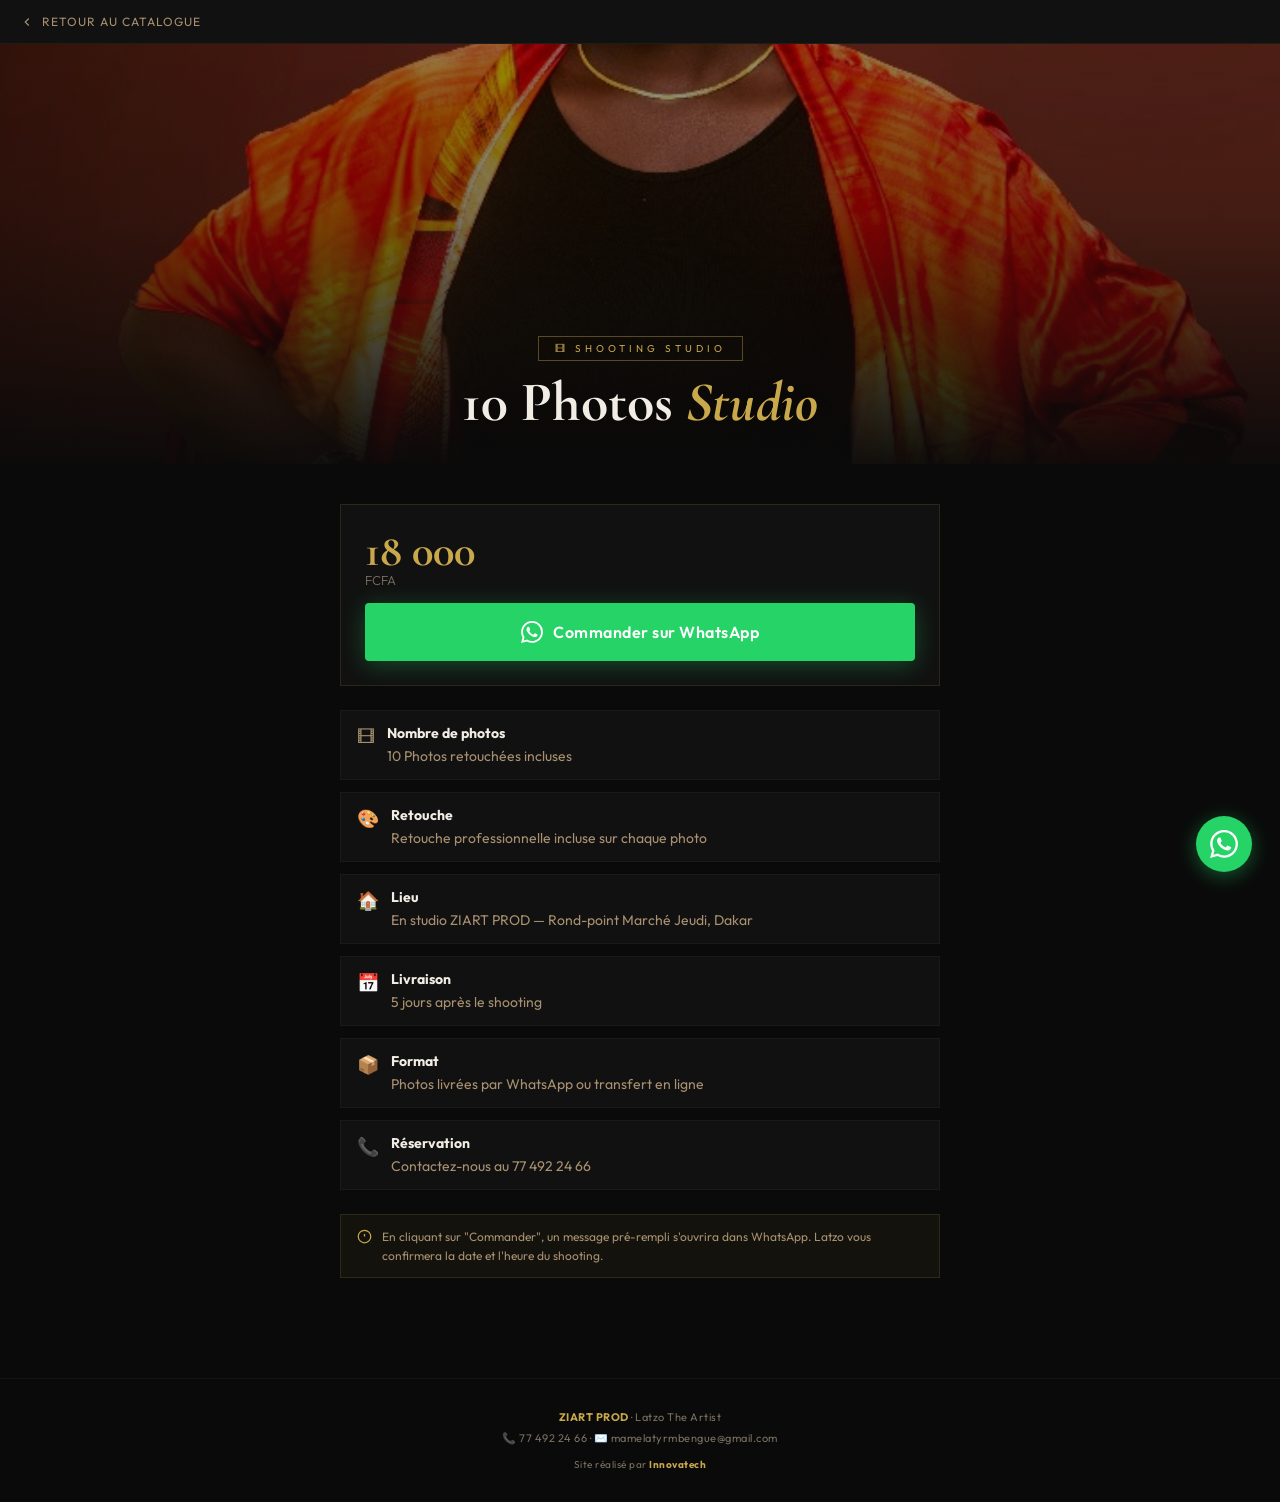
<file: studio-10photos.html>
<!DOCTYPE html>
<html lang="fr">
<head>
<meta charset="UTF-8"/>
<meta name="viewport" content="width=device-width,initial-scale=1.0"/>

<meta property="og:type"        content="website"/>
<meta property="og:title"       content="Shooting Studio — 10 Photos · 18 000 FCFA · ZIART PROD"/>
<meta property="og:description" content="🎞 10 Photos retouchées en studio. Livraison 5 jours après le shooting. Réservez sur WhatsApp avec ZIART PROD Dakar."/>
<!-- ➜ Remplacez DSC_9928.jpg par la vraie photo de ce shooting -->
<meta property="og:image"       content="https://cheikhyy.github.io/ziart/images/PHOTO-2025-05-05-20-10-20.jpg"/>
<meta property="og:image:width"  content="1200"/>
<meta property="og:image:height" content="630"/>
<meta property="og:url"         content="https://cheikhyy.github.io/ziart/studio-10photos.html"/>
<meta name="twitter:card"       content="summary_large_image"/>

<title>Shooting Studio 10 Photos · ZIART PROD</title>
<link href="https://fonts.googleapis.com/css2?family=Cormorant+Garamond:ital,wght@0,600;0,700;1,400&family=Outfit:wght@300;400;500;600&display=swap" rel="stylesheet"/>
<link rel="stylesheet" href="./style.css"/>
</head>
<body>

<a href="https://wa.me/221774922466?text=Bonjour%20ZIART%20PROD%20Je%20veux%20r%C3%A9server%20un%20shooting%20!" class="wa-bubble" target="_blank">
  <svg viewBox="0 0 24 24" fill="currentColor"><path d="M17.472 14.382c-.297-.149-1.758-.867-2.03-.967-.273-.099-.471-.148-.67.15-.197.297-.767.966-.94 1.164-.173.199-.347.223-.644.075-.297-.15-1.255-.463-2.39-1.475-.883-.788-1.48-1.761-1.653-2.059-.173-.297-.018-.458.13-.606.134-.133.298-.347.446-.52.149-.174.198-.298.298-.497.099-.198.05-.371-.025-.52-.075-.149-.669-1.612-.916-2.207-.242-.579-.487-.5-.669-.51-.173-.008-.371-.01-.57-.01-.198 0-.52.074-.792.372-.272.297-1.04 1.016-1.04 2.479 0 1.462 1.065 2.875 1.213 3.074.149.198 2.096 3.2 5.077 4.487.709.306 1.262.489 1.694.625.712.227 1.36.195 1.871.118.571-.085 1.758-.719 2.006-1.413.248-.694.248-1.289.173-1.413-.074-.124-.272-.198-.57-.347m-5.421 7.403h-.004a9.87 9.87 0 01-5.031-1.378l-.361-.214-3.741.982.998-3.648-.235-.374a9.86 9.86 0 01-1.51-5.26c.001-5.45 4.436-9.884 9.888-9.884 2.64 0 5.122 1.03 6.988 2.898a9.825 9.825 0 012.893 6.994c-.003 5.45-4.437 9.884-9.885 9.884m8.413-18.297A11.815 11.815 0 0012.05 0C5.495 0 .16 5.335.157 11.892c0 2.096.547 4.142 1.588 5.945L.057 24l6.305-1.654a11.882 11.882 0 005.683 1.448h.005c6.554 0 11.89-5.335 11.893-11.893a11.821 11.821 0 00-3.48-8.413z"/></svg>
</a>

<a href="./index.html" class="back-nav">
  <svg viewBox="0 0 24 24" fill="none" stroke="currentColor" stroke-width="2"><polyline points="15 18 9 12 15 6"/></svg>
  Retour au catalogue
</a>

<div class="prestation-hero">
  <!-- ➜ Remplacez DSC_9928.jpg par la vraie photo studio -->
  <img src="./images/PHOTO-2025-05-05-20-10-20.jpg" alt="Shooting Studio 10 Photos ZIART PROD"/>
  <div class="prestation-hero-overlay">
    <span class="prestation-badge">🎞 Shooting Studio</span>
    <h1 class="prestation-title">10 Photos <em>Studio</em></h1>
  </div>
</div>

<div class="fiche">
  <div class="prix-block">
    <div>
      <div class="prix-montant">18 000 <small>FCFA</small></div>
    </div>
    <a class="btn-commander" target="_blank" href="https://wa.me/221774922466?text=Bonjour%20%F0%9F%91%8B%20ZIART%20PROD%20%21%0A%0AJe%20veux%20r%C3%A9server%20%3A%0A%F0%9F%8E%9E%20%2AShooting%20Studio%20%E2%80%94%2010%20Photos%2A%0A%F0%9F%92%B0%20%2A18%20000%20FCFA%2A%0A%F0%9F%93%85%20Livraison%20%3A%205%20jours%20apr%C3%A8s%20le%20shooting%0A%0A%F0%9F%94%97%20https%3A%2F%2Fcheikhyy.github.io%2Fziart%2Fstudio-10photos.html%0A%0AQuelles%20sont%20vos%20disponibilit%C3%A9s%20%3F%20%F0%9F%99%8F">
      <svg viewBox="0 0 24 24" fill="currentColor" style="width:22px;height:22px;"><path d="M17.472 14.382c-.297-.149-1.758-.867-2.03-.967-.273-.099-.471-.148-.67.15-.197.297-.767.966-.94 1.164-.173.199-.347.223-.644.075-.297-.15-1.255-.463-2.39-1.475-.883-.788-1.48-1.761-1.653-2.059-.173-.297-.018-.458.13-.606.134-.133.298-.347.446-.52.149-.174.198-.298.298-.497.099-.198.05-.371-.025-.52-.075-.149-.669-1.612-.916-2.207-.242-.579-.487-.5-.669-.51-.173-.008-.371-.01-.57-.01-.198 0-.52.074-.792.372-.272.297-1.04 1.016-1.04 2.479 0 1.462 1.065 2.875 1.213 3.074.149.198 2.096 3.2 5.077 4.487.709.306 1.262.489 1.694.625.712.227 1.36.195 1.871.118.571-.085 1.758-.719 2.006-1.413.248-.694.248-1.289.173-1.413-.074-.124-.272-.198-.57-.347m-5.421 7.403h-.004a9.87 9.87 0 01-5.031-1.378l-.361-.214-3.741.982.998-3.648-.235-.374a9.86 9.86 0 01-1.51-5.26c.001-5.45 4.436-9.884 9.888-9.884 2.64 0 5.122 1.03 6.988 2.898a9.825 9.825 0 012.893 6.994c-.003 5.45-4.437 9.884-9.885 9.884m8.413-18.297A11.815 11.815 0 0012.05 0C5.495 0 .16 5.335.157 11.892c0 2.096.547 4.142 1.588 5.945L.057 24l6.305-1.654a11.882 11.882 0 005.683 1.448h.005c6.554 0 11.89-5.335 11.893-11.893a11.821 11.821 0 00-3.48-8.413z"/></svg>
      Commander sur WhatsApp
    </a>
  </div>

  <ul class="details-list">
    <li><span>🎞</span><div><strong>Nombre de photos</strong> 10 Photos retouchées incluses</div></li>
    <li><span>🎨</span><div><strong>Retouche</strong> Retouche professionnelle incluse sur chaque photo</div></li>
    <li><span>🏠</span><div><strong>Lieu</strong> En studio ZIART PROD — Rond-point Marché Jeudi, Dakar</div></li>
    <li><span>📅</span><div><strong>Livraison</strong> 5 jours après le shooting</div></li>
    <li><span>📦</span><div><strong>Format</strong> Photos livrées par WhatsApp ou transfert en ligne</div></li>
    <li><span>📞</span><div><strong>Réservation</strong> Contactez-nous au 77 492 24 66</div></li>
  </ul>

  <div class="notice">
    <svg viewBox="0 0 24 24" fill="none" stroke="currentColor" stroke-width="2"><circle cx="12" cy="12" r="10"/><line x1="12" y1="8" x2="12" y2="12"/><line x1="12" y1="16" x2="12.01" y2="16"/></svg>
    En cliquant sur "Commander", un message pré-rempli s'ouvrira dans WhatsApp. Latzo vous confirmera la date et l'heure du shooting.
  </div>
</div>

<footer>
  <b>ZIART PROD</b> · Latzo The Artist<br>
  📞 77 492 24 66 · ✉️ mamelatyrmbengue@gmail.com<br>
  <span style="color:var(--muted);font-size:10px;margin-top:6px;display:block;">Site réalisé par <b>Innovatech</b></span>
</footer>

</body>
</html>
</file>
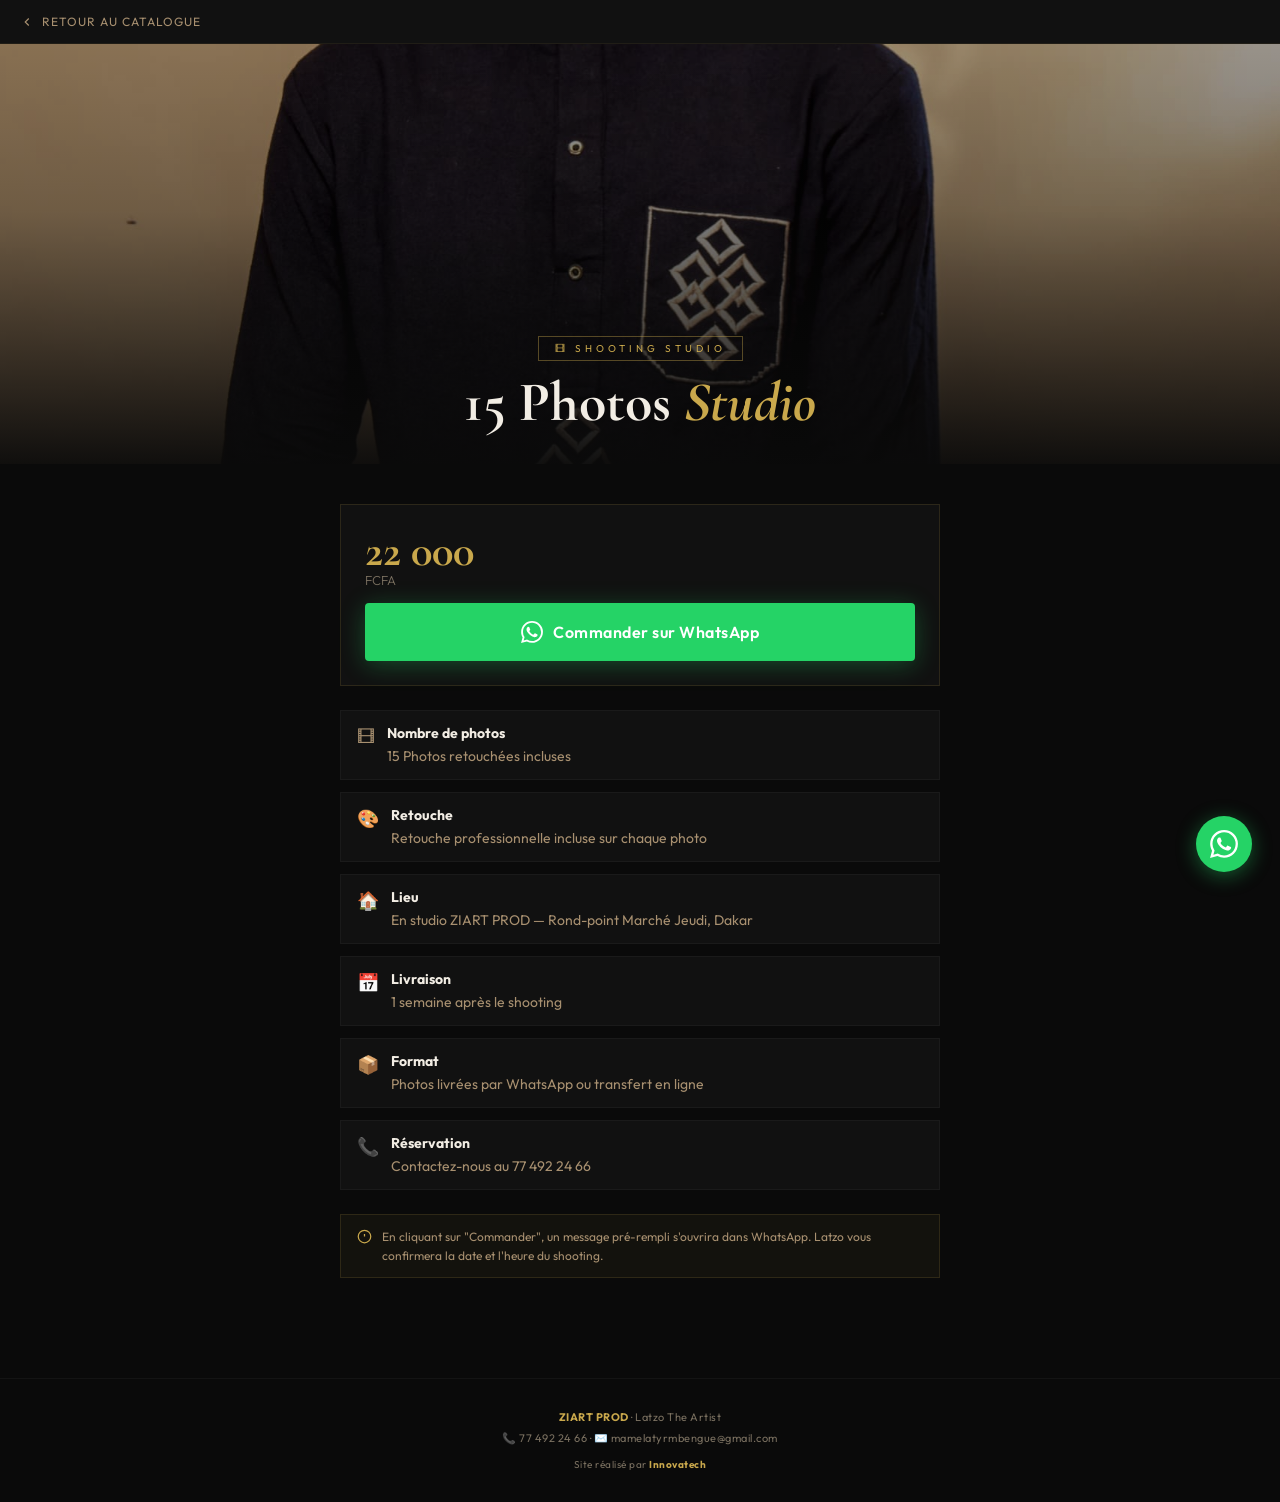
<file: studio-15photos.html>
<!DOCTYPE html>
<html lang="fr">
<head>
<meta charset="UTF-8"/>
<meta name="viewport" content="width=device-width,initial-scale=1.0"/>

<meta property="og:type"        content="website"/>
<meta property="og:title"       content="Shooting Studio — 15 Photos · 22 000 FCFA · ZIART PROD"/>
<meta property="og:description" content="🎞 15 Photos retouchées en studio. Livraison 1 semaine après le shooting. Réservez sur WhatsApp avec ZIART PROD Dakar."/>
<!-- ➜ Remplacez DSC_9928.jpg par la vraie photo de ce shooting -->
<meta property="og:image"       content="https://cheikhyy.github.io/ziart/images/PHOTO-2025-06-08-02-24-15.jpg"/>
<meta property="og:image:width"  content="1200"/>
<meta property="og:image:height" content="630"/>
<meta property="og:url"         content="https://cheikhyy.github.io/ziart/studio-15photos.html"/>
<meta name="twitter:card"       content="summary_large_image"/>

<title>Shooting Studio 15 Photos · ZIART PROD</title>
<link href="https://fonts.googleapis.com/css2?family=Cormorant+Garamond:ital,wght@0,600;0,700;1,400&family=Outfit:wght@300;400;500;600&display=swap" rel="stylesheet"/>
<link rel="stylesheet" href="./style.css"/>
</head>
<body>

<a href="https://wa.me/221774922466?text=Bonjour%20ZIART%20PROD%20Je%20veux%20r%C3%A9server%20un%20shooting%20!" class="wa-bubble" target="_blank">
  <svg viewBox="0 0 24 24" fill="currentColor"><path d="M17.472 14.382c-.297-.149-1.758-.867-2.03-.967-.273-.099-.471-.148-.67.15-.197.297-.767.966-.94 1.164-.173.199-.347.223-.644.075-.297-.15-1.255-.463-2.39-1.475-.883-.788-1.48-1.761-1.653-2.059-.173-.297-.018-.458.13-.606.134-.133.298-.347.446-.52.149-.174.198-.298.298-.497.099-.198.05-.371-.025-.52-.075-.149-.669-1.612-.916-2.207-.242-.579-.487-.5-.669-.51-.173-.008-.371-.01-.57-.01-.198 0-.52.074-.792.372-.272.297-1.04 1.016-1.04 2.479 0 1.462 1.065 2.875 1.213 3.074.149.198 2.096 3.2 5.077 4.487.709.306 1.262.489 1.694.625.712.227 1.36.195 1.871.118.571-.085 1.758-.719 2.006-1.413.248-.694.248-1.289.173-1.413-.074-.124-.272-.198-.57-.347m-5.421 7.403h-.004a9.87 9.87 0 01-5.031-1.378l-.361-.214-3.741.982.998-3.648-.235-.374a9.86 9.86 0 01-1.51-5.26c.001-5.45 4.436-9.884 9.888-9.884 2.64 0 5.122 1.03 6.988 2.898a9.825 9.825 0 012.893 6.994c-.003 5.45-4.437 9.884-9.885 9.884m8.413-18.297A11.815 11.815 0 0012.05 0C5.495 0 .16 5.335.157 11.892c0 2.096.547 4.142 1.588 5.945L.057 24l6.305-1.654a11.882 11.882 0 005.683 1.448h.005c6.554 0 11.89-5.335 11.893-11.893a11.821 11.821 0 00-3.48-8.413z"/></svg>
</a>

<a href="./index.html" class="back-nav">
  <svg viewBox="0 0 24 24" fill="none" stroke="currentColor" stroke-width="2"><polyline points="15 18 9 12 15 6"/></svg>
  Retour au catalogue
</a>

<div class="prestation-hero">
  <!-- ➜ Remplacez DSC_9928.jpg par la vraie photo studio -->
  <img src="./images/PHOTO-2025-06-08-02-24-15.jpg" alt="Shooting Studio 15 Photos ZIART PROD"/>
  <div class="prestation-hero-overlay">
    <span class="prestation-badge">🎞 Shooting Studio</span>
    <h1 class="prestation-title">15 Photos <em>Studio</em></h1>
  </div>
</div>

<div class="fiche">
  <div class="prix-block">
    <div>
      <div class="prix-montant">22 000 <small>FCFA</small></div>
    </div>
    <a class="btn-commander" target="_blank" href="https://wa.me/221774922466?text=Bonjour%20%F0%9F%91%8B%20ZIART%20PROD%20%21%0A%0AJe%20veux%20r%C3%A9server%20%3A%0A%F0%9F%8E%9E%20%2AShooting%20Studio%20%E2%80%94%2015%20Photos%2A%0A%F0%9F%92%B0%20%2A22%20000%20FCFA%2A%0A%F0%9F%93%85%20Livraison%20%3A%201%20semaine%20apr%C3%A8s%20le%20shooting%0A%0A%F0%9F%94%97%20https%3A%2F%2Fcheikhyy.github.io%2Fziart%2Fstudio-15photos.html%0A%0AQuelles%20sont%20vos%20disponibilit%C3%A9s%20%3F%20%F0%9F%99%8F">
      <svg viewBox="0 0 24 24" fill="currentColor" style="width:22px;height:22px;"><path d="M17.472 14.382c-.297-.149-1.758-.867-2.03-.967-.273-.099-.471-.148-.67.15-.197.297-.767.966-.94 1.164-.173.199-.347.223-.644.075-.297-.15-1.255-.463-2.39-1.475-.883-.788-1.48-1.761-1.653-2.059-.173-.297-.018-.458.13-.606.134-.133.298-.347.446-.52.149-.174.198-.298.298-.497.099-.198.05-.371-.025-.52-.075-.149-.669-1.612-.916-2.207-.242-.579-.487-.5-.669-.51-.173-.008-.371-.01-.57-.01-.198 0-.52.074-.792.372-.272.297-1.04 1.016-1.04 2.479 0 1.462 1.065 2.875 1.213 3.074.149.198 2.096 3.2 5.077 4.487.709.306 1.262.489 1.694.625.712.227 1.36.195 1.871.118.571-.085 1.758-.719 2.006-1.413.248-.694.248-1.289.173-1.413-.074-.124-.272-.198-.57-.347m-5.421 7.403h-.004a9.87 9.87 0 01-5.031-1.378l-.361-.214-3.741.982.998-3.648-.235-.374a9.86 9.86 0 01-1.51-5.26c.001-5.45 4.436-9.884 9.888-9.884 2.64 0 5.122 1.03 6.988 2.898a9.825 9.825 0 012.893 6.994c-.003 5.45-4.437 9.884-9.885 9.884m8.413-18.297A11.815 11.815 0 0012.05 0C5.495 0 .16 5.335.157 11.892c0 2.096.547 4.142 1.588 5.945L.057 24l6.305-1.654a11.882 11.882 0 005.683 1.448h.005c6.554 0 11.89-5.335 11.893-11.893a11.821 11.821 0 00-3.48-8.413z"/></svg>
      Commander sur WhatsApp
    </a>
  </div>

  <ul class="details-list">
    <li><span>🎞</span><div><strong>Nombre de photos</strong> 15 Photos retouchées incluses</div></li>
    <li><span>🎨</span><div><strong>Retouche</strong> Retouche professionnelle incluse sur chaque photo</div></li>
    <li><span>🏠</span><div><strong>Lieu</strong> En studio ZIART PROD — Rond-point Marché Jeudi, Dakar</div></li>
    <li><span>📅</span><div><strong>Livraison</strong> 1 semaine après le shooting</div></li>
    <li><span>📦</span><div><strong>Format</strong> Photos livrées par WhatsApp ou transfert en ligne</div></li>
    <li><span>📞</span><div><strong>Réservation</strong> Contactez-nous au 77 492 24 66</div></li>
  </ul>

  <div class="notice">
    <svg viewBox="0 0 24 24" fill="none" stroke="currentColor" stroke-width="2"><circle cx="12" cy="12" r="10"/><line x1="12" y1="8" x2="12" y2="12"/><line x1="12" y1="16" x2="12.01" y2="16"/></svg>
    En cliquant sur "Commander", un message pré-rempli s'ouvrira dans WhatsApp. Latzo vous confirmera la date et l'heure du shooting.
  </div>
</div>

<footer>
  <b>ZIART PROD</b> · Latzo The Artist<br>
  📞 77 492 24 66 · ✉️ mamelatyrmbengue@gmail.com<br>
  <span style="color:var(--muted);font-size:10px;margin-top:6px;display:block;">Site réalisé par <b>Innovatech</b></span>
</footer>

</body>
</html>
</file>
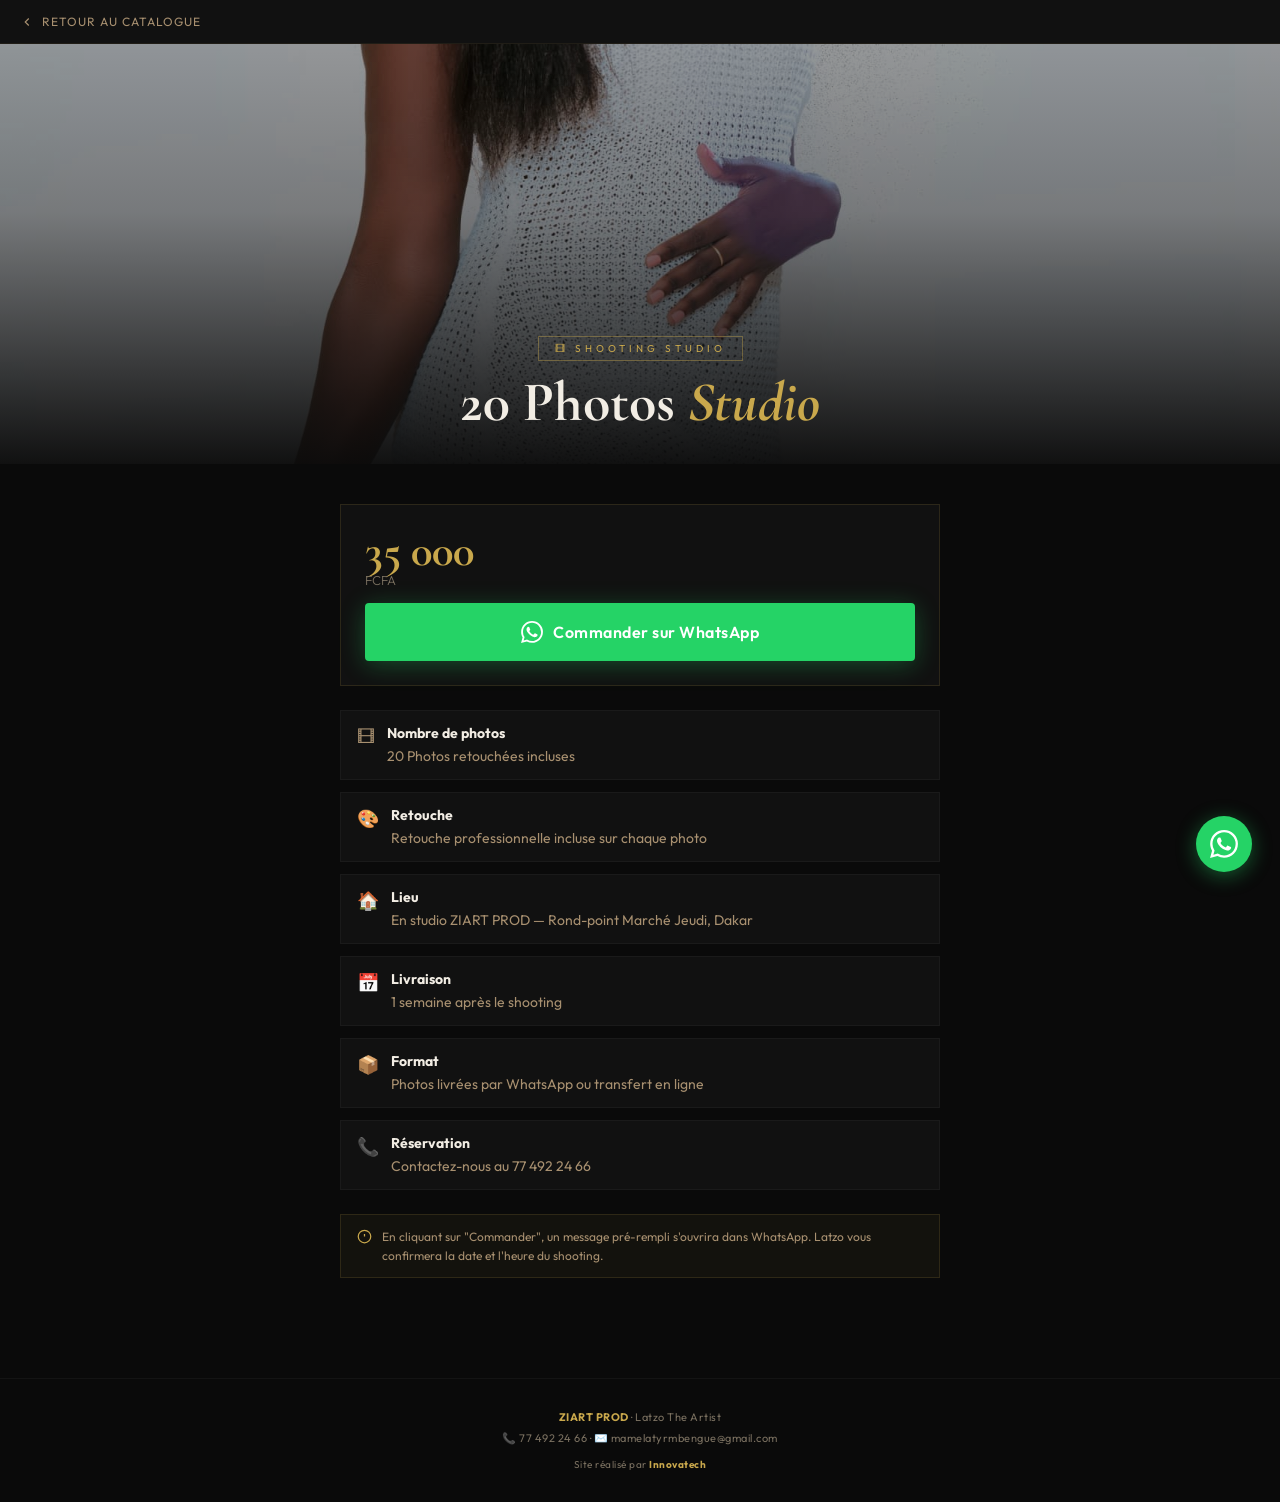
<file: studio-20photos.html>
<!DOCTYPE html>
<html lang="fr">
<head>
<meta charset="UTF-8"/>
<meta name="viewport" content="width=device-width,initial-scale=1.0"/>

<meta property="og:type"        content="website"/>
<meta property="og:title"       content="Shooting Studio — 20 Photos · 35 000 FCFA · ZIART PROD"/>
<meta property="og:description" content="🎞 20 Photos retouchées en studio. Livraison 1 semaine après le shooting. Réservez sur WhatsApp avec ZIART PROD Dakar."/>
<!-- ➜ Remplacez DSC_9928.jpg par la vraie photo de ce shooting -->
<meta property="og:image"       content="https://cheikhyy.github.io/ziart/images/PHOTO-2024-11-25-01-11-55.jpg"/>
<meta property="og:image:width"  content="1200"/>
<meta property="og:image:height" content="630"/>
<meta property="og:url"         content="https://cheikhyy.github.io/ziart/studio-20photos.html"/>
<meta name="twitter:card"       content="summary_large_image"/>

<title>Shooting Studio 20 Photos · ZIART PROD</title>
<link href="https://fonts.googleapis.com/css2?family=Cormorant+Garamond:ital,wght@0,600;0,700;1,400&family=Outfit:wght@300;400;500;600&display=swap" rel="stylesheet"/>
<link rel="stylesheet" href="./style.css"/>
</head>
<body>

<a href="https://wa.me/221774922466?text=Bonjour%20ZIART%20PROD%20Je%20veux%20r%C3%A9server%20un%20shooting%20!" class="wa-bubble" target="_blank">
  <svg viewBox="0 0 24 24" fill="currentColor"><path d="M17.472 14.382c-.297-.149-1.758-.867-2.03-.967-.273-.099-.471-.148-.67.15-.197.297-.767.966-.94 1.164-.173.199-.347.223-.644.075-.297-.15-1.255-.463-2.39-1.475-.883-.788-1.48-1.761-1.653-2.059-.173-.297-.018-.458.13-.606.134-.133.298-.347.446-.52.149-.174.198-.298.298-.497.099-.198.05-.371-.025-.52-.075-.149-.669-1.612-.916-2.207-.242-.579-.487-.5-.669-.51-.173-.008-.371-.01-.57-.01-.198 0-.52.074-.792.372-.272.297-1.04 1.016-1.04 2.479 0 1.462 1.065 2.875 1.213 3.074.149.198 2.096 3.2 5.077 4.487.709.306 1.262.489 1.694.625.712.227 1.36.195 1.871.118.571-.085 1.758-.719 2.006-1.413.248-.694.248-1.289.173-1.413-.074-.124-.272-.198-.57-.347m-5.421 7.403h-.004a9.87 9.87 0 01-5.031-1.378l-.361-.214-3.741.982.998-3.648-.235-.374a9.86 9.86 0 01-1.51-5.26c.001-5.45 4.436-9.884 9.888-9.884 2.64 0 5.122 1.03 6.988 2.898a9.825 9.825 0 012.893 6.994c-.003 5.45-4.437 9.884-9.885 9.884m8.413-18.297A11.815 11.815 0 0012.05 0C5.495 0 .16 5.335.157 11.892c0 2.096.547 4.142 1.588 5.945L.057 24l6.305-1.654a11.882 11.882 0 005.683 1.448h.005c6.554 0 11.89-5.335 11.893-11.893a11.821 11.821 0 00-3.48-8.413z"/></svg>
</a>

<a href="./index.html" class="back-nav">
  <svg viewBox="0 0 24 24" fill="none" stroke="currentColor" stroke-width="2"><polyline points="15 18 9 12 15 6"/></svg>
  Retour au catalogue
</a>

<div class="prestation-hero">
  <!-- ➜ Remplacez DSC_9928.jpg par la vraie photo studio -->
  <img src="./images/PHOTO-2024-11-25-01-11-55.jpg" alt="Shooting Studio 20 Photos ZIART PROD"/>
  <div class="prestation-hero-overlay">
    <span class="prestation-badge">🎞 Shooting Studio</span>
    <h1 class="prestation-title">20 Photos <em>Studio</em></h1>
  </div>
</div>

<div class="fiche">
  <div class="prix-block">
    <div>
      <div class="prix-montant">35 000 <small>FCFA</small></div>
    </div>
    <a class="btn-commander" target="_blank" href="https://wa.me/221774922466?text=Bonjour%20%F0%9F%91%8B%20ZIART%20PROD%20%21%0A%0AJe%20veux%20r%C3%A9server%20%3A%0A%F0%9F%8E%9E%20%2AShooting%20Studio%20%E2%80%94%2020%20Photos%2A%0A%F0%9F%92%B0%20%2A35%20000%20FCFA%2A%0A%F0%9F%93%85%20Livraison%20%3A%201%20semaine%20apr%C3%A8s%20le%20shooting%0A%0A%F0%9F%94%97%20https%3A%2F%2Fcheikhyy.github.io%2Fziart%2Fstudio-20photos.html%0A%0AQuelles%20sont%20vos%20disponibilit%C3%A9s%20%3F%20%F0%9F%99%8F">
      <svg viewBox="0 0 24 24" fill="currentColor" style="width:22px;height:22px;"><path d="M17.472 14.382c-.297-.149-1.758-.867-2.03-.967-.273-.099-.471-.148-.67.15-.197.297-.767.966-.94 1.164-.173.199-.347.223-.644.075-.297-.15-1.255-.463-2.39-1.475-.883-.788-1.48-1.761-1.653-2.059-.173-.297-.018-.458.13-.606.134-.133.298-.347.446-.52.149-.174.198-.298.298-.497.099-.198.05-.371-.025-.52-.075-.149-.669-1.612-.916-2.207-.242-.579-.487-.5-.669-.51-.173-.008-.371-.01-.57-.01-.198 0-.52.074-.792.372-.272.297-1.04 1.016-1.04 2.479 0 1.462 1.065 2.875 1.213 3.074.149.198 2.096 3.2 5.077 4.487.709.306 1.262.489 1.694.625.712.227 1.36.195 1.871.118.571-.085 1.758-.719 2.006-1.413.248-.694.248-1.289.173-1.413-.074-.124-.272-.198-.57-.347m-5.421 7.403h-.004a9.87 9.87 0 01-5.031-1.378l-.361-.214-3.741.982.998-3.648-.235-.374a9.86 9.86 0 01-1.51-5.26c.001-5.45 4.436-9.884 9.888-9.884 2.64 0 5.122 1.03 6.988 2.898a9.825 9.825 0 012.893 6.994c-.003 5.45-4.437 9.884-9.885 9.884m8.413-18.297A11.815 11.815 0 0012.05 0C5.495 0 .16 5.335.157 11.892c0 2.096.547 4.142 1.588 5.945L.057 24l6.305-1.654a11.882 11.882 0 005.683 1.448h.005c6.554 0 11.89-5.335 11.893-11.893a11.821 11.821 0 00-3.48-8.413z"/></svg>
      Commander sur WhatsApp
    </a>
  </div>

  <ul class="details-list">
    <li><span>🎞</span><div><strong>Nombre de photos</strong> 20 Photos retouchées incluses</div></li>
    <li><span>🎨</span><div><strong>Retouche</strong> Retouche professionnelle incluse sur chaque photo</div></li>
    <li><span>🏠</span><div><strong>Lieu</strong> En studio ZIART PROD — Rond-point Marché Jeudi, Dakar</div></li>
    <li><span>📅</span><div><strong>Livraison</strong> 1 semaine après le shooting</div></li>
    <li><span>📦</span><div><strong>Format</strong> Photos livrées par WhatsApp ou transfert en ligne</div></li>
    <li><span>📞</span><div><strong>Réservation</strong> Contactez-nous au 77 492 24 66</div></li>
  </ul>

  <div class="notice">
    <svg viewBox="0 0 24 24" fill="none" stroke="currentColor" stroke-width="2"><circle cx="12" cy="12" r="10"/><line x1="12" y1="8" x2="12" y2="12"/><line x1="12" y1="16" x2="12.01" y2="16"/></svg>
    En cliquant sur "Commander", un message pré-rempli s'ouvrira dans WhatsApp. Latzo vous confirmera la date et l'heure du shooting.
  </div>
</div>

<footer>
  <b>ZIART PROD</b> · Latzo The Artist<br>
  📞 77 492 24 66 · ✉️ mamelatyrmbengue@gmail.com<br>
  <span style="color:var(--muted);font-size:10px;margin-top:6px;display:block;">Site réalisé par <b>Innovatech</b></span>
</footer>

</body>
</html>
</file>
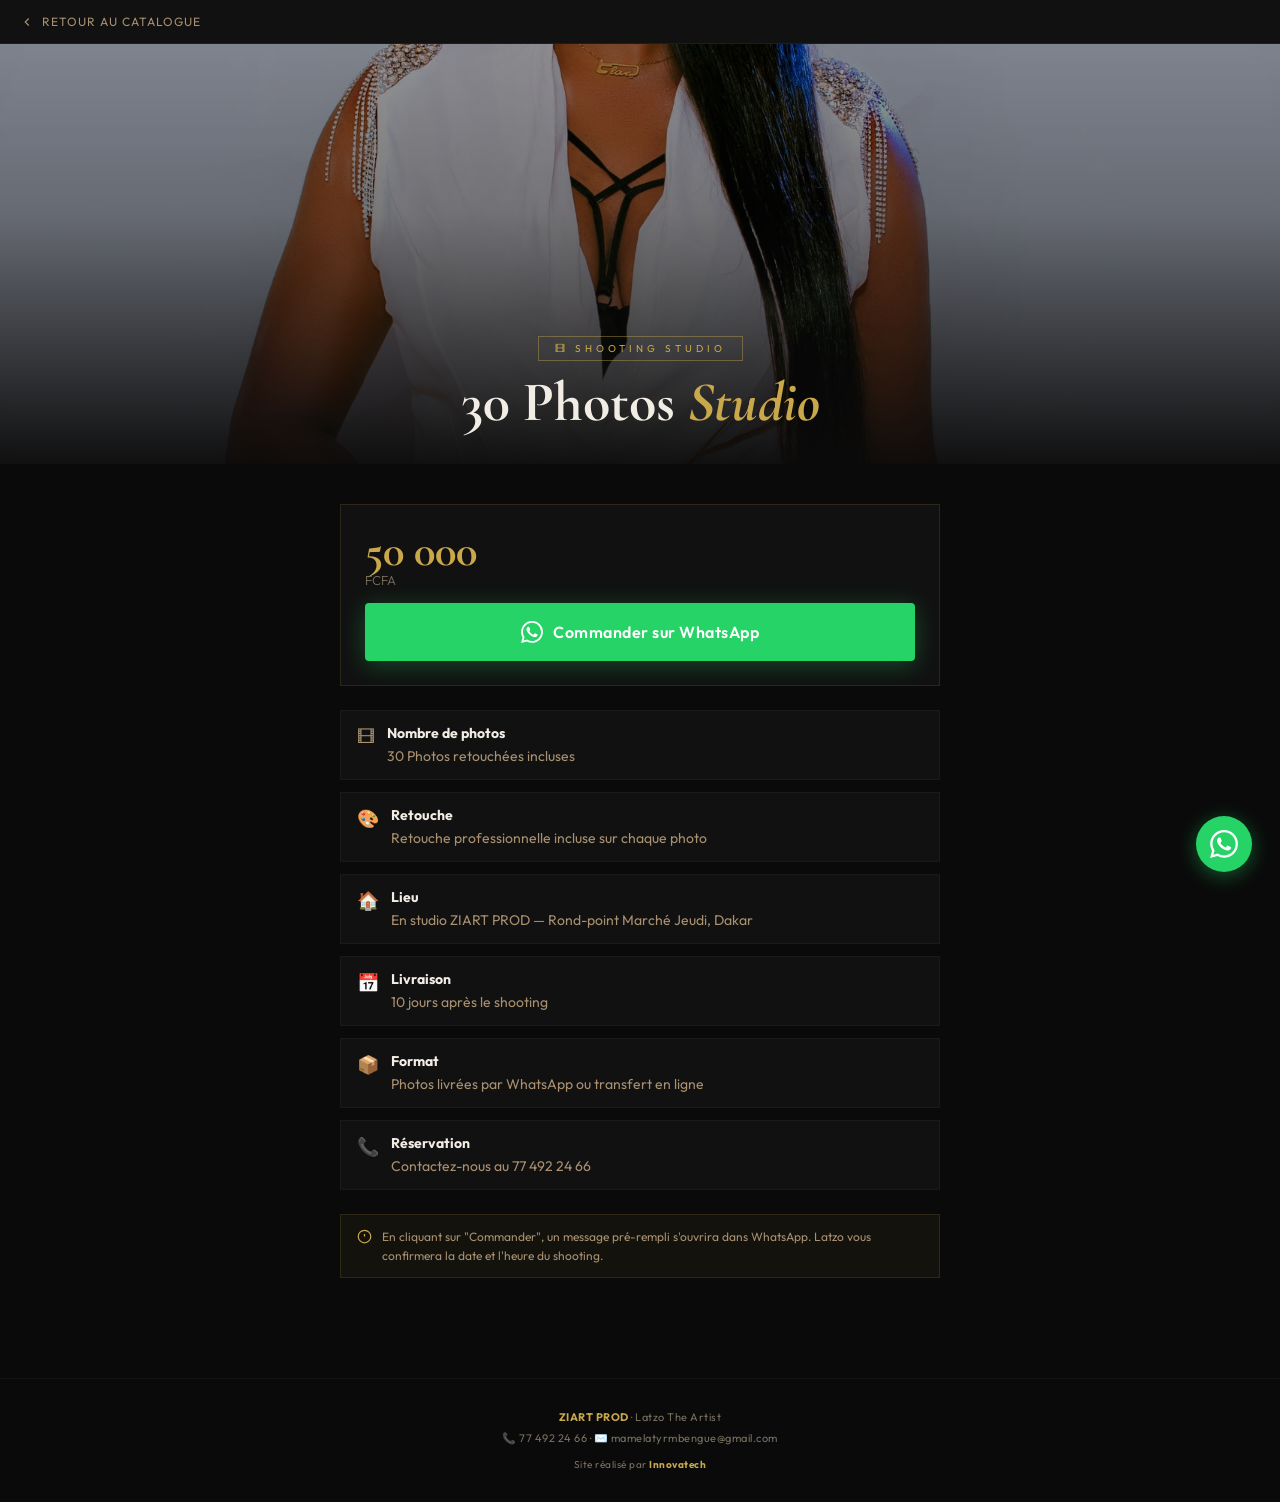
<file: studio-30photos.html>
<!DOCTYPE html>
<html lang="fr">
<head>
<meta charset="UTF-8"/>
<meta name="viewport" content="width=device-width,initial-scale=1.0"/>

<meta property="og:type"        content="website"/>
<meta property="og:title"       content="Shooting Studio — 30 Photos · 50 000 FCFA · ZIART PROD"/>
<meta property="og:description" content="🎞 30 Photos retouchées en studio. Livraison 10 jours après le shooting. Réservez sur WhatsApp avec ZIART PROD Dakar."/>
<!-- ➜ Remplacez DSC_9928.jpg par la vraie photo de ce shooting -->
<meta property="og:image"       content="https://cheikhyy.github.io/ziart/images/PHOTO-2024-12-17-22-40-49.jpg"/>
<meta property="og:image:width"  content="1200"/>
<meta property="og:image:height" content="630"/>
<meta property="og:url"         content="https://cheikhyy.github.io/ziart/studio-30photos.html"/>
<meta name="twitter:card"       content="summary_large_image"/>

<title>Shooting Studio 30 Photos · ZIART PROD</title>
<link href="https://fonts.googleapis.com/css2?family=Cormorant+Garamond:ital,wght@0,600;0,700;1,400&family=Outfit:wght@300;400;500;600&display=swap" rel="stylesheet"/>
<link rel="stylesheet" href="./style.css"/>
</head>
<body>

<a href="https://wa.me/221774922466?text=Bonjour%20ZIART%20PROD%20Je%20veux%20r%C3%A9server%20un%20shooting%20!" class="wa-bubble" target="_blank">
  <svg viewBox="0 0 24 24" fill="currentColor"><path d="M17.472 14.382c-.297-.149-1.758-.867-2.03-.967-.273-.099-.471-.148-.67.15-.197.297-.767.966-.94 1.164-.173.199-.347.223-.644.075-.297-.15-1.255-.463-2.39-1.475-.883-.788-1.48-1.761-1.653-2.059-.173-.297-.018-.458.13-.606.134-.133.298-.347.446-.52.149-.174.198-.298.298-.497.099-.198.05-.371-.025-.52-.075-.149-.669-1.612-.916-2.207-.242-.579-.487-.5-.669-.51-.173-.008-.371-.01-.57-.01-.198 0-.52.074-.792.372-.272.297-1.04 1.016-1.04 2.479 0 1.462 1.065 2.875 1.213 3.074.149.198 2.096 3.2 5.077 4.487.709.306 1.262.489 1.694.625.712.227 1.36.195 1.871.118.571-.085 1.758-.719 2.006-1.413.248-.694.248-1.289.173-1.413-.074-.124-.272-.198-.57-.347m-5.421 7.403h-.004a9.87 9.87 0 01-5.031-1.378l-.361-.214-3.741.982.998-3.648-.235-.374a9.86 9.86 0 01-1.51-5.26c.001-5.45 4.436-9.884 9.888-9.884 2.64 0 5.122 1.03 6.988 2.898a9.825 9.825 0 012.893 6.994c-.003 5.45-4.437 9.884-9.885 9.884m8.413-18.297A11.815 11.815 0 0012.05 0C5.495 0 .16 5.335.157 11.892c0 2.096.547 4.142 1.588 5.945L.057 24l6.305-1.654a11.882 11.882 0 005.683 1.448h.005c6.554 0 11.89-5.335 11.893-11.893a11.821 11.821 0 00-3.48-8.413z"/></svg>
</a>

<a href="./index.html" class="back-nav">
  <svg viewBox="0 0 24 24" fill="none" stroke="currentColor" stroke-width="2"><polyline points="15 18 9 12 15 6"/></svg>
  Retour au catalogue
</a>

<div class="prestation-hero">
  <!-- ➜ Remplacez DSC_9928.jpg par la vraie photo studio -->
  <img src="./images/PHOTO-2024-12-17-22-40-49.jpg" alt="Shooting Studio 30 Photos ZIART PROD"/>
  <div class="prestation-hero-overlay">
    <span class="prestation-badge">🎞 Shooting Studio</span>
    <h1 class="prestation-title">30 Photos <em>Studio</em></h1>
  </div>
</div>

<div class="fiche">
  <div class="prix-block">
    <div>
      <div class="prix-montant">50 000 <small>FCFA</small></div>
    </div>
    <a class="btn-commander" target="_blank" href="https://wa.me/221774922466?text=Bonjour%20%F0%9F%91%8B%20ZIART%20PROD%20%21%0A%0AJe%20veux%20r%C3%A9server%20%3A%0A%F0%9F%8E%9E%20%2AShooting%20Studio%20%E2%80%94%2030%20Photos%2A%0A%F0%9F%92%B0%20%2A50%20000%20FCFA%2A%0A%F0%9F%93%85%20Livraison%20%3A%2010%20jours%20apr%C3%A8s%20le%20shooting%0A%0A%F0%9F%94%97%20https%3A%2F%2Fcheikhyy.github.io%2Fziart%2Fstudio-30photos.html%0A%0AQuelles%20sont%20vos%20disponibilit%C3%A9s%20%3F%20%F0%9F%99%8F">
      <svg viewBox="0 0 24 24" fill="currentColor" style="width:22px;height:22px;"><path d="M17.472 14.382c-.297-.149-1.758-.867-2.03-.967-.273-.099-.471-.148-.67.15-.197.297-.767.966-.94 1.164-.173.199-.347.223-.644.075-.297-.15-1.255-.463-2.39-1.475-.883-.788-1.48-1.761-1.653-2.059-.173-.297-.018-.458.13-.606.134-.133.298-.347.446-.52.149-.174.198-.298.298-.497.099-.198.05-.371-.025-.52-.075-.149-.669-1.612-.916-2.207-.242-.579-.487-.5-.669-.51-.173-.008-.371-.01-.57-.01-.198 0-.52.074-.792.372-.272.297-1.04 1.016-1.04 2.479 0 1.462 1.065 2.875 1.213 3.074.149.198 2.096 3.2 5.077 4.487.709.306 1.262.489 1.694.625.712.227 1.36.195 1.871.118.571-.085 1.758-.719 2.006-1.413.248-.694.248-1.289.173-1.413-.074-.124-.272-.198-.57-.347m-5.421 7.403h-.004a9.87 9.87 0 01-5.031-1.378l-.361-.214-3.741.982.998-3.648-.235-.374a9.86 9.86 0 01-1.51-5.26c.001-5.45 4.436-9.884 9.888-9.884 2.64 0 5.122 1.03 6.988 2.898a9.825 9.825 0 012.893 6.994c-.003 5.45-4.437 9.884-9.885 9.884m8.413-18.297A11.815 11.815 0 0012.05 0C5.495 0 .16 5.335.157 11.892c0 2.096.547 4.142 1.588 5.945L.057 24l6.305-1.654a11.882 11.882 0 005.683 1.448h.005c6.554 0 11.89-5.335 11.893-11.893a11.821 11.821 0 00-3.48-8.413z"/></svg>
      Commander sur WhatsApp
    </a>
  </div>

  <ul class="details-list">
    <li><span>🎞</span><div><strong>Nombre de photos</strong> 30 Photos retouchées incluses</div></li>
    <li><span>🎨</span><div><strong>Retouche</strong> Retouche professionnelle incluse sur chaque photo</div></li>
    <li><span>🏠</span><div><strong>Lieu</strong> En studio ZIART PROD — Rond-point Marché Jeudi, Dakar</div></li>
    <li><span>📅</span><div><strong>Livraison</strong> 10 jours après le shooting</div></li>
    <li><span>📦</span><div><strong>Format</strong> Photos livrées par WhatsApp ou transfert en ligne</div></li>
    <li><span>📞</span><div><strong>Réservation</strong> Contactez-nous au 77 492 24 66</div></li>
  </ul>

  <div class="notice">
    <svg viewBox="0 0 24 24" fill="none" stroke="currentColor" stroke-width="2"><circle cx="12" cy="12" r="10"/><line x1="12" y1="8" x2="12" y2="12"/><line x1="12" y1="16" x2="12.01" y2="16"/></svg>
    En cliquant sur "Commander", un message pré-rempli s'ouvrira dans WhatsApp. Latzo vous confirmera la date et l'heure du shooting.
  </div>
</div>

<footer>
  <b>ZIART PROD</b> · Latzo The Artist<br>
  📞 77 492 24 66 · ✉️ mamelatyrmbengue@gmail.com<br>
  <span style="color:var(--muted);font-size:10px;margin-top:6px;display:block;">Site réalisé par <b>Innovatech</b></span>
</footer>

</body>
</html>
</file>
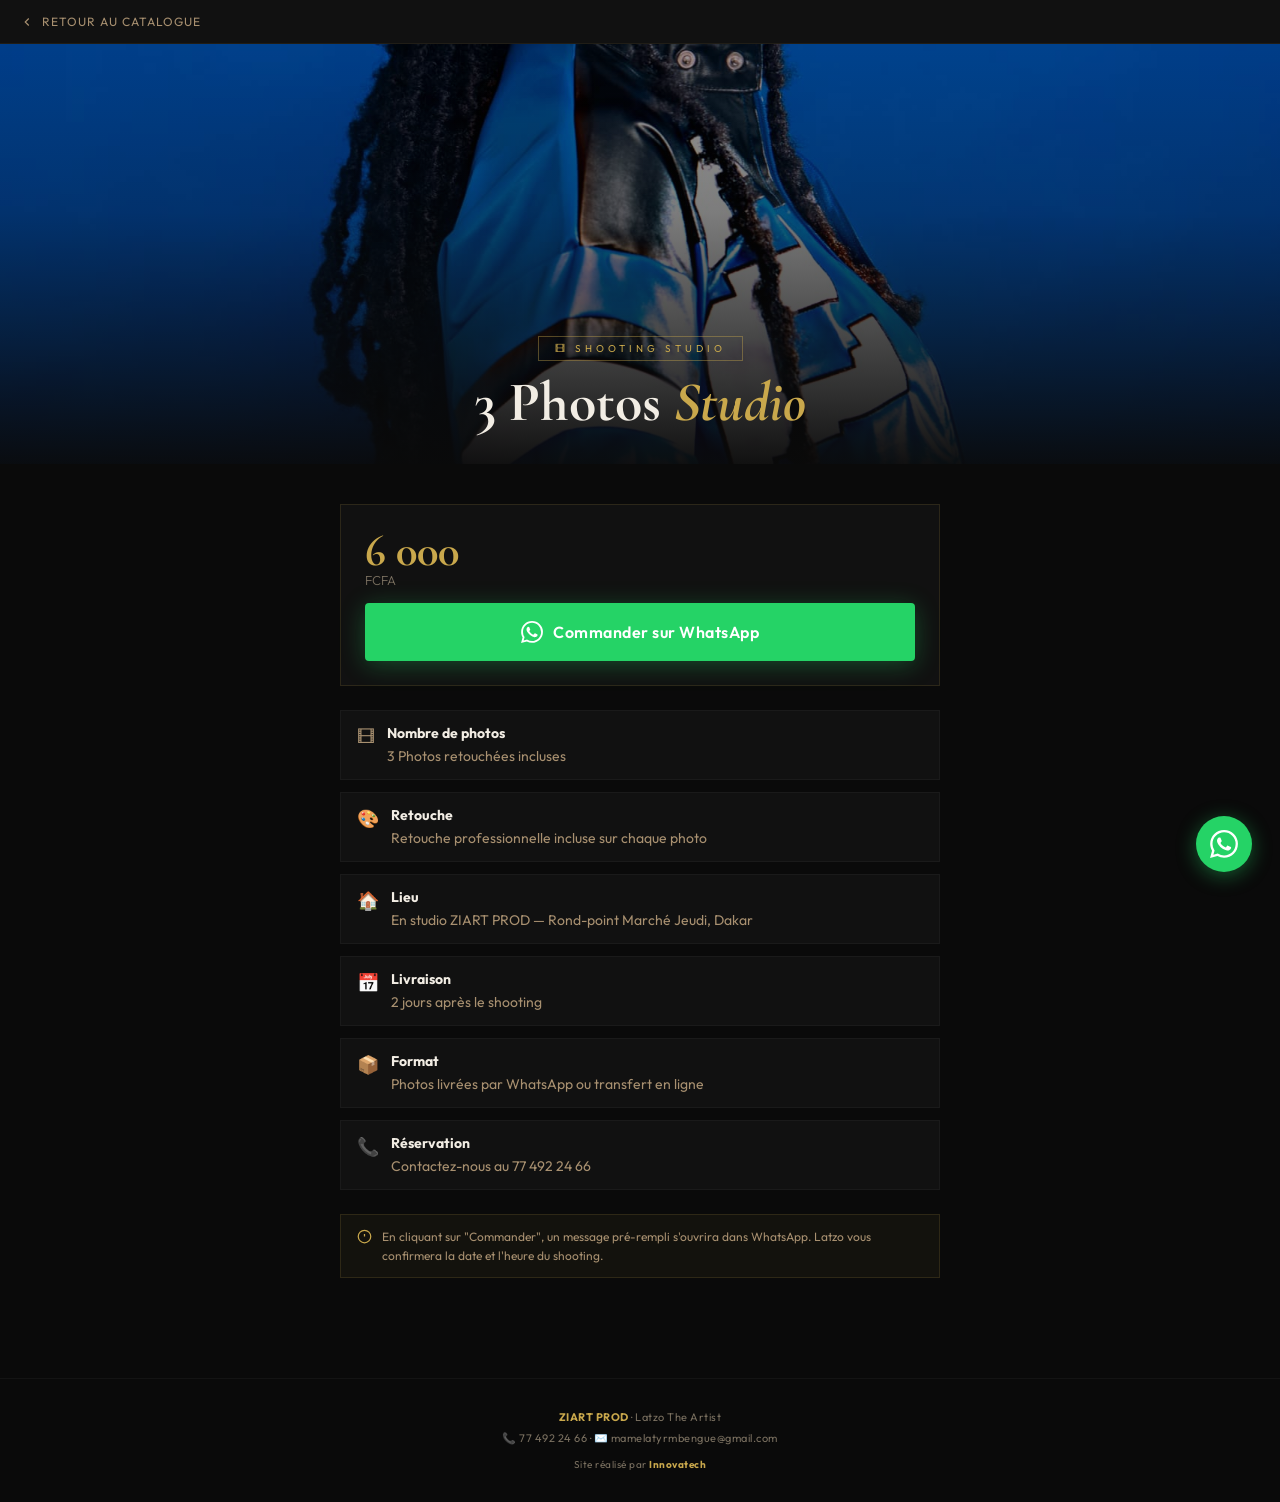
<file: studio-3photos.html>
<!DOCTYPE html>
<html lang="fr">
<head>
<meta charset="UTF-8"/>
<meta name="viewport" content="width=device-width,initial-scale=1.0"/>

<meta property="og:type"        content="website"/>
<meta property="og:title"       content="Shooting Studio — 3 Photos · 6 000 FCFA · ZIART PROD"/>
<meta property="og:description" content="🎞 3 Photos retouchées en studio. Livraison 2 jours après le shooting. Réservez sur WhatsApp avec ZIART PROD Dakar."/>
<!-- ➜ Remplacez DSC_9928.jpg par la vraie photo de ce shooting -->
<meta property="og:image"       content="https://cheikhyy.github.io/ziart/images/PHOTO-2025-01-20-00-21-30.jpg"/>
<meta property="og:image:width"  content="1200"/>
<meta property="og:image:height" content="630"/>
<meta property="og:url"         content="https://cheikhyy.github.io/ziart/studio-3photos.html"/>
<meta name="twitter:card"       content="summary_large_image"/>

<title>Shooting Studio 3 Photos · ZIART PROD</title>
<link href="https://fonts.googleapis.com/css2?family=Cormorant+Garamond:ital,wght@0,600;0,700;1,400&family=Outfit:wght@300;400;500;600&display=swap" rel="stylesheet"/>
<link rel="stylesheet" href="./style.css"/>
</head>
<body>

<a href="https://wa.me/221774922466?text=Bonjour%20ZIART%20PROD%20Je%20veux%20r%C3%A9server%20un%20shooting%20!" class="wa-bubble" target="_blank">
  <svg viewBox="0 0 24 24" fill="currentColor"><path d="M17.472 14.382c-.297-.149-1.758-.867-2.03-.967-.273-.099-.471-.148-.67.15-.197.297-.767.966-.94 1.164-.173.199-.347.223-.644.075-.297-.15-1.255-.463-2.39-1.475-.883-.788-1.48-1.761-1.653-2.059-.173-.297-.018-.458.13-.606.134-.133.298-.347.446-.52.149-.174.198-.298.298-.497.099-.198.05-.371-.025-.52-.075-.149-.669-1.612-.916-2.207-.242-.579-.487-.5-.669-.51-.173-.008-.371-.01-.57-.01-.198 0-.52.074-.792.372-.272.297-1.04 1.016-1.04 2.479 0 1.462 1.065 2.875 1.213 3.074.149.198 2.096 3.2 5.077 4.487.709.306 1.262.489 1.694.625.712.227 1.36.195 1.871.118.571-.085 1.758-.719 2.006-1.413.248-.694.248-1.289.173-1.413-.074-.124-.272-.198-.57-.347m-5.421 7.403h-.004a9.87 9.87 0 01-5.031-1.378l-.361-.214-3.741.982.998-3.648-.235-.374a9.86 9.86 0 01-1.51-5.26c.001-5.45 4.436-9.884 9.888-9.884 2.64 0 5.122 1.03 6.988 2.898a9.825 9.825 0 012.893 6.994c-.003 5.45-4.437 9.884-9.885 9.884m8.413-18.297A11.815 11.815 0 0012.05 0C5.495 0 .16 5.335.157 11.892c0 2.096.547 4.142 1.588 5.945L.057 24l6.305-1.654a11.882 11.882 0 005.683 1.448h.005c6.554 0 11.89-5.335 11.893-11.893a11.821 11.821 0 00-3.48-8.413z"/></svg>
</a>

<a href="./index.html" class="back-nav">
  <svg viewBox="0 0 24 24" fill="none" stroke="currentColor" stroke-width="2"><polyline points="15 18 9 12 15 6"/></svg>
  Retour au catalogue
</a>

<div class="prestation-hero">
  <!-- ➜ Remplacez DSC_9928.jpg par la vraie photo studio -->
  <img src="./images/PHOTO-2025-01-20-00-21-30.jpg" alt="Shooting Studio 3 Photos ZIART PROD"/>
  <div class="prestation-hero-overlay">
    <span class="prestation-badge">🎞 Shooting Studio</span>
    <h1 class="prestation-title">3 Photos <em>Studio</em></h1>
  </div>
</div>

<div class="fiche">
  <div class="prix-block">
    <div>
      <div class="prix-montant">6 000 <small>FCFA</small></div>
    </div>
    <a class="btn-commander" target="_blank" href="https://wa.me/221774922466?text=Bonjour%20%F0%9F%91%8B%20ZIART%20PROD%20%21%0A%0AJe%20veux%20r%C3%A9server%20%3A%0A%F0%9F%8E%9E%20%2AShooting%20Studio%20%E2%80%94%203%20Photos%2A%0A%F0%9F%92%B0%20%2A6%20000%20FCFA%2A%0A%F0%9F%93%85%20Livraison%20%3A%202%20jours%20apr%C3%A8s%20le%20shooting%0A%0A%F0%9F%94%97%20https%3A%2F%2Fcheikhyy.github.io%2Fziart%2Fstudio-3photos.html%0A%0AQuelles%20sont%20vos%20disponibilit%C3%A9s%20%3F%20%F0%9F%99%8F">
      <svg viewBox="0 0 24 24" fill="currentColor" style="width:22px;height:22px;"><path d="M17.472 14.382c-.297-.149-1.758-.867-2.03-.967-.273-.099-.471-.148-.67.15-.197.297-.767.966-.94 1.164-.173.199-.347.223-.644.075-.297-.15-1.255-.463-2.39-1.475-.883-.788-1.48-1.761-1.653-2.059-.173-.297-.018-.458.13-.606.134-.133.298-.347.446-.52.149-.174.198-.298.298-.497.099-.198.05-.371-.025-.52-.075-.149-.669-1.612-.916-2.207-.242-.579-.487-.5-.669-.51-.173-.008-.371-.01-.57-.01-.198 0-.52.074-.792.372-.272.297-1.04 1.016-1.04 2.479 0 1.462 1.065 2.875 1.213 3.074.149.198 2.096 3.2 5.077 4.487.709.306 1.262.489 1.694.625.712.227 1.36.195 1.871.118.571-.085 1.758-.719 2.006-1.413.248-.694.248-1.289.173-1.413-.074-.124-.272-.198-.57-.347m-5.421 7.403h-.004a9.87 9.87 0 01-5.031-1.378l-.361-.214-3.741.982.998-3.648-.235-.374a9.86 9.86 0 01-1.51-5.26c.001-5.45 4.436-9.884 9.888-9.884 2.64 0 5.122 1.03 6.988 2.898a9.825 9.825 0 012.893 6.994c-.003 5.45-4.437 9.884-9.885 9.884m8.413-18.297A11.815 11.815 0 0012.05 0C5.495 0 .16 5.335.157 11.892c0 2.096.547 4.142 1.588 5.945L.057 24l6.305-1.654a11.882 11.882 0 005.683 1.448h.005c6.554 0 11.89-5.335 11.893-11.893a11.821 11.821 0 00-3.48-8.413z"/></svg>
      Commander sur WhatsApp
    </a>
  </div>

  <ul class="details-list">
    <li><span>🎞</span><div><strong>Nombre de photos</strong> 3 Photos retouchées incluses</div></li>
    <li><span>🎨</span><div><strong>Retouche</strong> Retouche professionnelle incluse sur chaque photo</div></li>
    <li><span>🏠</span><div><strong>Lieu</strong> En studio ZIART PROD — Rond-point Marché Jeudi, Dakar</div></li>
    <li><span>📅</span><div><strong>Livraison</strong> 2 jours après le shooting</div></li>
    <li><span>📦</span><div><strong>Format</strong> Photos livrées par WhatsApp ou transfert en ligne</div></li>
    <li><span>📞</span><div><strong>Réservation</strong> Contactez-nous au 77 492 24 66</div></li>
  </ul>

  <div class="notice">
    <svg viewBox="0 0 24 24" fill="none" stroke="currentColor" stroke-width="2"><circle cx="12" cy="12" r="10"/><line x1="12" y1="8" x2="12" y2="12"/><line x1="12" y1="16" x2="12.01" y2="16"/></svg>
    En cliquant sur "Commander", un message pré-rempli s'ouvrira dans WhatsApp. Latzo vous confirmera la date et l'heure du shooting.
  </div>
</div>

<footer>
  <b>ZIART PROD</b> · Latzo The Artist<br>
  📞 77 492 24 66 · ✉️ mamelatyrmbengue@gmail.com<br>
  <span style="color:var(--muted);font-size:10px;margin-top:6px;display:block;">Site réalisé par <b>Innovatech</b></span>
</footer>

</body>
</html>
</file>
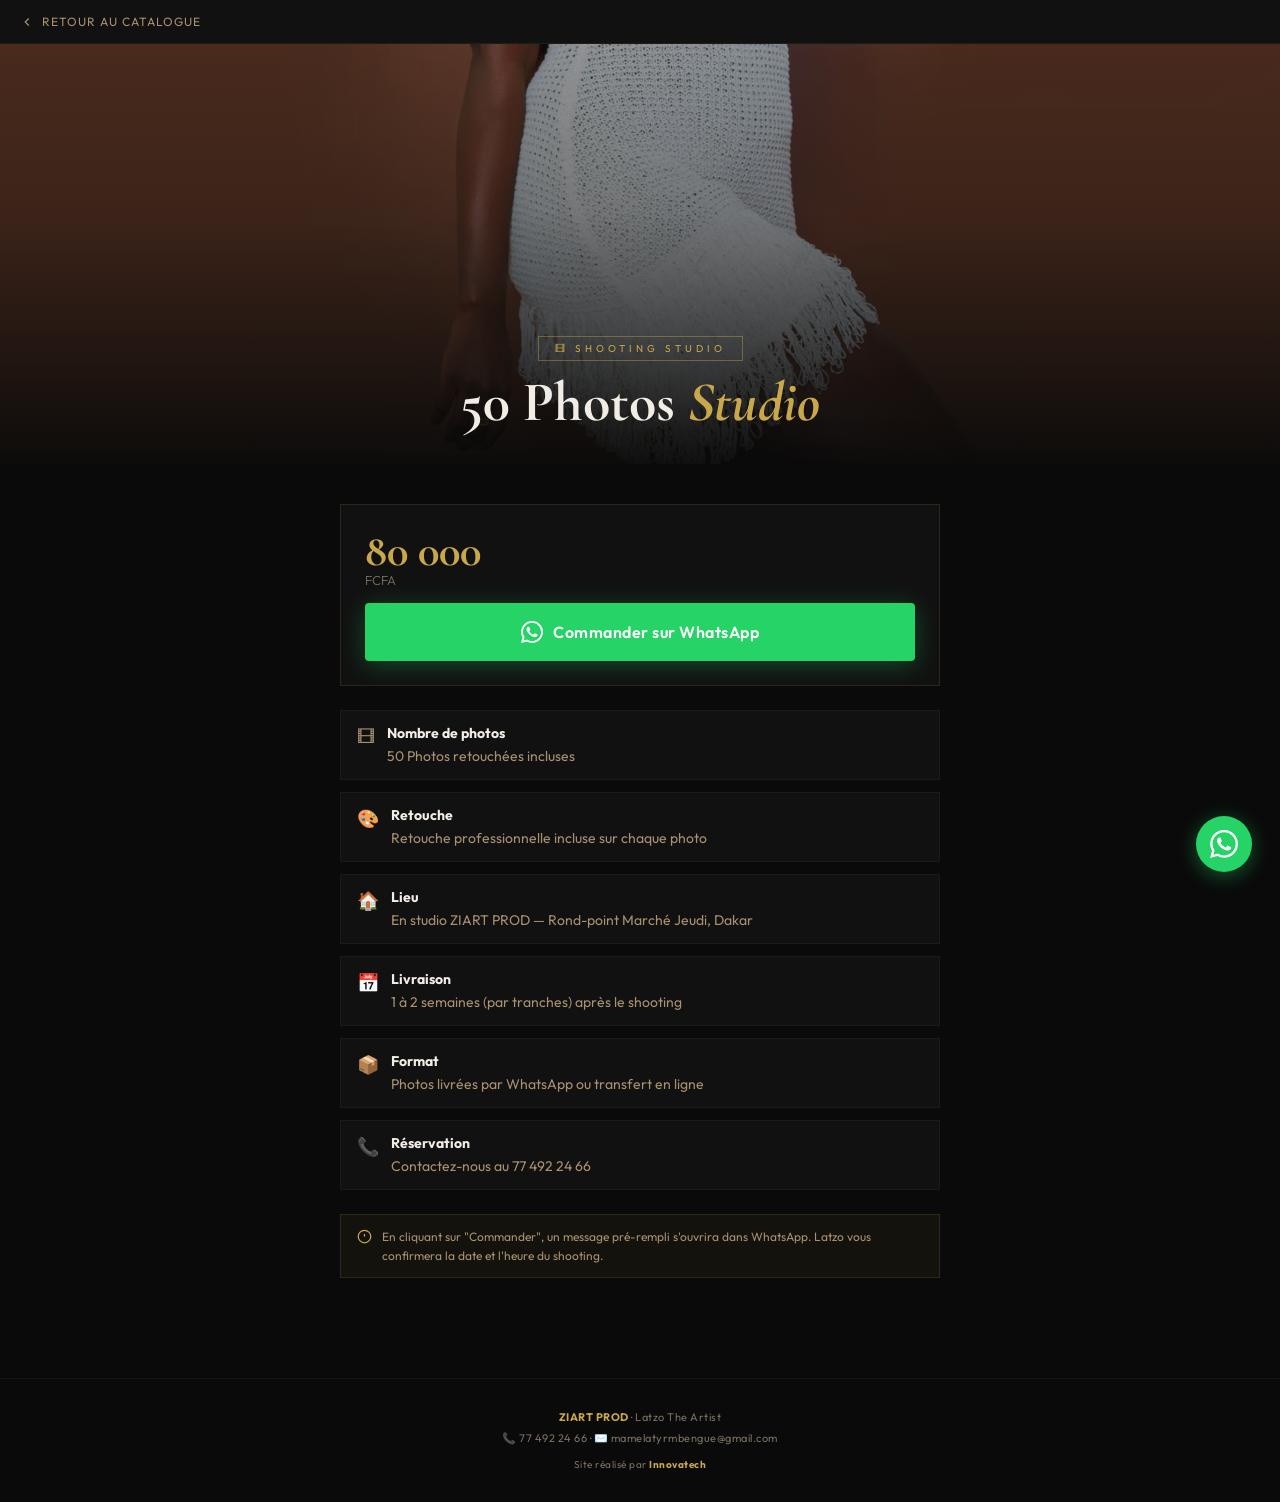
<file: studio-50photos.html>
<!DOCTYPE html>
<html lang="fr">
<head>
<meta charset="UTF-8"/>
<meta name="viewport" content="width=device-width,initial-scale=1.0"/>

<meta property="og:type"        content="website"/>
<meta property="og:title"       content="Shooting Studio — 50 Photos · 80 000 FCFA · ZIART PROD"/>
<meta property="og:description" content="🎞 50 Photos retouchées en studio. Livraison 1 à 2 semaines (par tranches) après le shooting. Réservez sur WhatsApp avec ZIART PROD Dakar."/>
<!-- ➜ Remplacez DSC_9928.jpg par la vraie photo de ce shooting -->
<meta property="og:image"       content="https://cheikhyy.github.io/ziart/images/PHOTO-2024-11-25-01-11-54.jpg"/>
<meta property="og:image:width"  content="1200"/>
<meta property="og:image:height" content="630"/>
<meta property="og:url"         content="https://cheikhyy.github.io/ziart/studio-50photos.html"/>
<meta name="twitter:card"       content="summary_large_image"/>

<title>Shooting Studio 50 Photos · ZIART PROD</title>
<link href="https://fonts.googleapis.com/css2?family=Cormorant+Garamond:ital,wght@0,600;0,700;1,400&family=Outfit:wght@300;400;500;600&display=swap" rel="stylesheet"/>
<link rel="stylesheet" href="./style.css"/>
</head>
<body>

<a href="https://wa.me/221774922466?text=Bonjour%20ZIART%20PROD%20Je%20veux%20r%C3%A9server%20un%20shooting%20!" class="wa-bubble" target="_blank">
  <svg viewBox="0 0 24 24" fill="currentColor"><path d="M17.472 14.382c-.297-.149-1.758-.867-2.03-.967-.273-.099-.471-.148-.67.15-.197.297-.767.966-.94 1.164-.173.199-.347.223-.644.075-.297-.15-1.255-.463-2.39-1.475-.883-.788-1.48-1.761-1.653-2.059-.173-.297-.018-.458.13-.606.134-.133.298-.347.446-.52.149-.174.198-.298.298-.497.099-.198.05-.371-.025-.52-.075-.149-.669-1.612-.916-2.207-.242-.579-.487-.5-.669-.51-.173-.008-.371-.01-.57-.01-.198 0-.52.074-.792.372-.272.297-1.04 1.016-1.04 2.479 0 1.462 1.065 2.875 1.213 3.074.149.198 2.096 3.2 5.077 4.487.709.306 1.262.489 1.694.625.712.227 1.36.195 1.871.118.571-.085 1.758-.719 2.006-1.413.248-.694.248-1.289.173-1.413-.074-.124-.272-.198-.57-.347m-5.421 7.403h-.004a9.87 9.87 0 01-5.031-1.378l-.361-.214-3.741.982.998-3.648-.235-.374a9.86 9.86 0 01-1.51-5.26c.001-5.45 4.436-9.884 9.888-9.884 2.64 0 5.122 1.03 6.988 2.898a9.825 9.825 0 012.893 6.994c-.003 5.45-4.437 9.884-9.885 9.884m8.413-18.297A11.815 11.815 0 0012.05 0C5.495 0 .16 5.335.157 11.892c0 2.096.547 4.142 1.588 5.945L.057 24l6.305-1.654a11.882 11.882 0 005.683 1.448h.005c6.554 0 11.89-5.335 11.893-11.893a11.821 11.821 0 00-3.48-8.413z"/></svg>
</a>

<a href="./index.html" class="back-nav">
  <svg viewBox="0 0 24 24" fill="none" stroke="currentColor" stroke-width="2"><polyline points="15 18 9 12 15 6"/></svg>
  Retour au catalogue
</a>

<div class="prestation-hero">
  <!-- ➜ Remplacez DSC_9928.jpg par la vraie photo studio -->
  <img src="./images/PHOTO-2024-11-25-01-11-54.jpg" alt="Shooting Studio 50 Photos ZIART PROD"/>
  <div class="prestation-hero-overlay">
    <span class="prestation-badge">🎞 Shooting Studio</span>
    <h1 class="prestation-title">50 Photos <em>Studio</em></h1>
  </div>
</div>

<div class="fiche">
  <div class="prix-block">
    <div>
      <div class="prix-montant">80 000 <small>FCFA</small></div>
    </div>
    <a class="btn-commander" target="_blank" href="https://wa.me/221774922466?text=Bonjour%20%F0%9F%91%8B%20ZIART%20PROD%20%21%0A%0AJe%20veux%20r%C3%A9server%20%3A%0A%F0%9F%8E%9E%20%2AShooting%20Studio%20%E2%80%94%2050%20Photos%2A%0A%F0%9F%92%B0%20%2A80%20000%20FCFA%2A%0A%F0%9F%93%85%20Livraison%20%3A%201%20%C3%A0%202%20semaines%20%28par%20tranches%29%20apr%C3%A8s%20le%20shooting%0A%0A%F0%9F%94%97%20https%3A%2F%2Fcheikhyy.github.io%2Fziart%2Fstudio-50photos.html%0A%0AQuelles%20sont%20vos%20disponibilit%C3%A9s%20%3F%20%F0%9F%99%8F">
      <svg viewBox="0 0 24 24" fill="currentColor" style="width:22px;height:22px;"><path d="M17.472 14.382c-.297-.149-1.758-.867-2.03-.967-.273-.099-.471-.148-.67.15-.197.297-.767.966-.94 1.164-.173.199-.347.223-.644.075-.297-.15-1.255-.463-2.39-1.475-.883-.788-1.48-1.761-1.653-2.059-.173-.297-.018-.458.13-.606.134-.133.298-.347.446-.52.149-.174.198-.298.298-.497.099-.198.05-.371-.025-.52-.075-.149-.669-1.612-.916-2.207-.242-.579-.487-.5-.669-.51-.173-.008-.371-.01-.57-.01-.198 0-.52.074-.792.372-.272.297-1.04 1.016-1.04 2.479 0 1.462 1.065 2.875 1.213 3.074.149.198 2.096 3.2 5.077 4.487.709.306 1.262.489 1.694.625.712.227 1.36.195 1.871.118.571-.085 1.758-.719 2.006-1.413.248-.694.248-1.289.173-1.413-.074-.124-.272-.198-.57-.347m-5.421 7.403h-.004a9.87 9.87 0 01-5.031-1.378l-.361-.214-3.741.982.998-3.648-.235-.374a9.86 9.86 0 01-1.51-5.26c.001-5.45 4.436-9.884 9.888-9.884 2.64 0 5.122 1.03 6.988 2.898a9.825 9.825 0 012.893 6.994c-.003 5.45-4.437 9.884-9.885 9.884m8.413-18.297A11.815 11.815 0 0012.05 0C5.495 0 .16 5.335.157 11.892c0 2.096.547 4.142 1.588 5.945L.057 24l6.305-1.654a11.882 11.882 0 005.683 1.448h.005c6.554 0 11.89-5.335 11.893-11.893a11.821 11.821 0 00-3.48-8.413z"/></svg>
      Commander sur WhatsApp
    </a>
  </div>

  <ul class="details-list">
    <li><span>🎞</span><div><strong>Nombre de photos</strong> 50 Photos retouchées incluses</div></li>
    <li><span>🎨</span><div><strong>Retouche</strong> Retouche professionnelle incluse sur chaque photo</div></li>
    <li><span>🏠</span><div><strong>Lieu</strong> En studio ZIART PROD — Rond-point Marché Jeudi, Dakar</div></li>
    <li><span>📅</span><div><strong>Livraison</strong> 1 à 2 semaines (par tranches) après le shooting</div></li>
    <li><span>📦</span><div><strong>Format</strong> Photos livrées par WhatsApp ou transfert en ligne</div></li>
    <li><span>📞</span><div><strong>Réservation</strong> Contactez-nous au 77 492 24 66</div></li>
  </ul>

  <div class="notice">
    <svg viewBox="0 0 24 24" fill="none" stroke="currentColor" stroke-width="2"><circle cx="12" cy="12" r="10"/><line x1="12" y1="8" x2="12" y2="12"/><line x1="12" y1="16" x2="12.01" y2="16"/></svg>
    En cliquant sur "Commander", un message pré-rempli s'ouvrira dans WhatsApp. Latzo vous confirmera la date et l'heure du shooting.
  </div>
</div>

<footer>
  <b>ZIART PROD</b> · Latzo The Artist<br>
  📞 77 492 24 66 · ✉️ mamelatyrmbengue@gmail.com<br>
  <span style="color:var(--muted);font-size:10px;margin-top:6px;display:block;">Site réalisé par <b>Innovatech</b></span>
</footer>

</body>
</html>
</file>
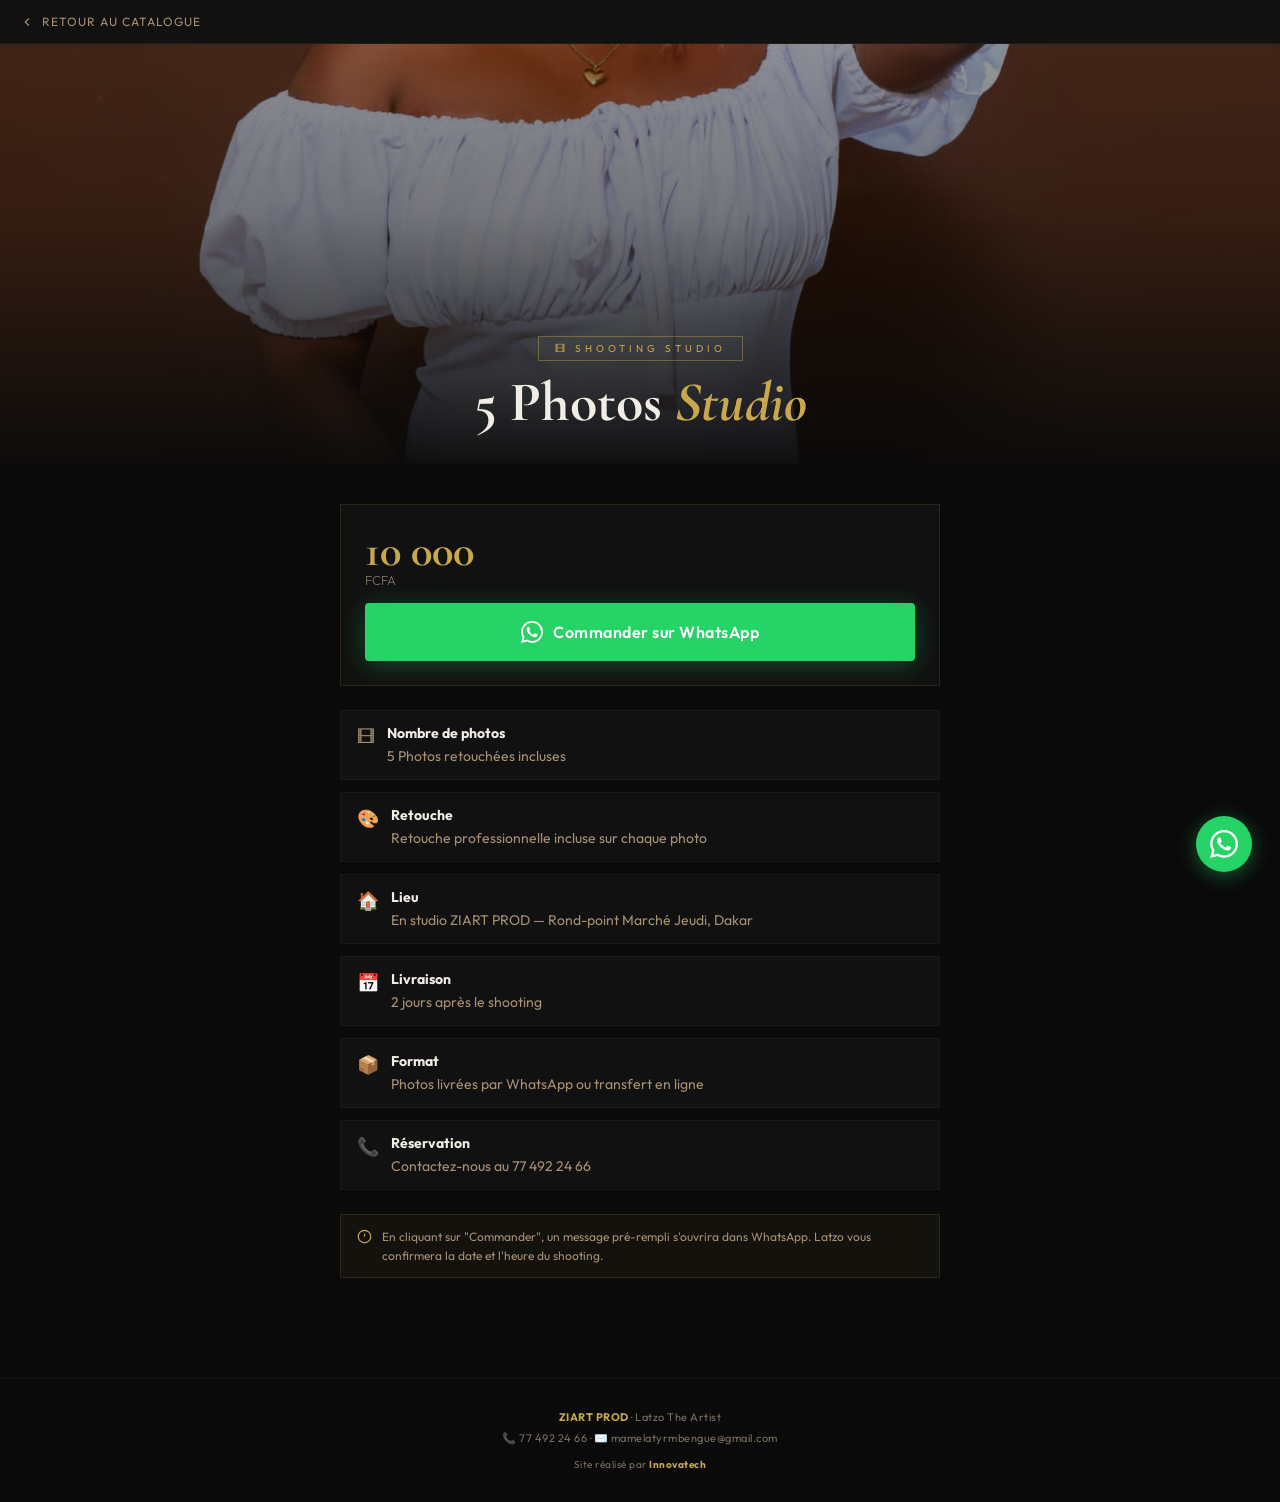
<file: studio-5photos.html>
<!DOCTYPE html>
<html lang="fr">
<head>
<meta charset="UTF-8"/>
<meta name="viewport" content="width=device-width,initial-scale=1.0"/>

<meta property="og:type"        content="website"/>
<meta property="og:title"       content="Shooting Studio — 5 Photos · 10 000 FCFA · ZIART PROD"/>
<meta property="og:description" content="🎞 5 Photos retouchées en studio. Livraison 2 jours après le shooting. Réservez sur WhatsApp avec ZIART PROD Dakar."/>
<!-- ➜ Remplacez DSC_9928.jpg par la vraie photo de ce shooting -->
<meta property="og:image"       content="https://cheikhyy.github.io/ziart/images/PHOTO-2024-12-04-01-36-27.jpg"/>
<meta property="og:image:width"  content="1200"/>
<meta property="og:image:height" content="630"/>
<meta property="og:url"         content="https://cheikhyy.github.io/ziart/studio-5photos.html"/>
<meta name="twitter:card"       content="summary_large_image"/>

<title>Shooting Studio 5 Photos · ZIART PROD</title>
<link href="https://fonts.googleapis.com/css2?family=Cormorant+Garamond:ital,wght@0,600;0,700;1,400&family=Outfit:wght@300;400;500;600&display=swap" rel="stylesheet"/>
<link rel="stylesheet" href="./style.css"/>
</head>
<body>

<a href="https://wa.me/221774922466?text=Bonjour%20ZIART%20PROD%20Je%20veux%20r%C3%A9server%20un%20shooting%20!" class="wa-bubble" target="_blank">
  <svg viewBox="0 0 24 24" fill="currentColor"><path d="M17.472 14.382c-.297-.149-1.758-.867-2.03-.967-.273-.099-.471-.148-.67.15-.197.297-.767.966-.94 1.164-.173.199-.347.223-.644.075-.297-.15-1.255-.463-2.39-1.475-.883-.788-1.48-1.761-1.653-2.059-.173-.297-.018-.458.13-.606.134-.133.298-.347.446-.52.149-.174.198-.298.298-.497.099-.198.05-.371-.025-.52-.075-.149-.669-1.612-.916-2.207-.242-.579-.487-.5-.669-.51-.173-.008-.371-.01-.57-.01-.198 0-.52.074-.792.372-.272.297-1.04 1.016-1.04 2.479 0 1.462 1.065 2.875 1.213 3.074.149.198 2.096 3.2 5.077 4.487.709.306 1.262.489 1.694.625.712.227 1.36.195 1.871.118.571-.085 1.758-.719 2.006-1.413.248-.694.248-1.289.173-1.413-.074-.124-.272-.198-.57-.347m-5.421 7.403h-.004a9.87 9.87 0 01-5.031-1.378l-.361-.214-3.741.982.998-3.648-.235-.374a9.86 9.86 0 01-1.51-5.26c.001-5.45 4.436-9.884 9.888-9.884 2.64 0 5.122 1.03 6.988 2.898a9.825 9.825 0 012.893 6.994c-.003 5.45-4.437 9.884-9.885 9.884m8.413-18.297A11.815 11.815 0 0012.05 0C5.495 0 .16 5.335.157 11.892c0 2.096.547 4.142 1.588 5.945L.057 24l6.305-1.654a11.882 11.882 0 005.683 1.448h.005c6.554 0 11.89-5.335 11.893-11.893a11.821 11.821 0 00-3.48-8.413z"/></svg>
</a>

<a href="./index.html" class="back-nav">
  <svg viewBox="0 0 24 24" fill="none" stroke="currentColor" stroke-width="2"><polyline points="15 18 9 12 15 6"/></svg>
  Retour au catalogue
</a>

<div class="prestation-hero">
  <!-- ➜ Remplacez DSC_9928.jpg par la vraie photo studio -->
  <img src="./images/PHOTO-2024-12-04-01-36-27.jpg" alt="Shooting Studio 5 Photos ZIART PROD"/>
  <div class="prestation-hero-overlay">
    <span class="prestation-badge">🎞 Shooting Studio</span>
    <h1 class="prestation-title">5 Photos <em>Studio</em></h1>
  </div>
</div>

<div class="fiche">
  <div class="prix-block">
    <div>
      <div class="prix-montant">10 000 <small>FCFA</small></div>
    </div>
    <a class="btn-commander" target="_blank" href="https://wa.me/221774922466?text=Bonjour%20%F0%9F%91%8B%20ZIART%20PROD%20%21%0A%0AJe%20veux%20r%C3%A9server%20%3A%0A%F0%9F%8E%9E%20%2AShooting%20Studio%20%E2%80%94%205%20Photos%2A%0A%F0%9F%92%B0%20%2A10%20000%20FCFA%2A%0A%F0%9F%93%85%20Livraison%20%3A%202%20jours%20apr%C3%A8s%20le%20shooting%0A%0A%F0%9F%94%97%20https%3A%2F%2Fcheikhyy.github.io%2Fziart%2Fstudio-5photos.html%0A%0AQuelles%20sont%20vos%20disponibilit%C3%A9s%20%3F%20%F0%9F%99%8F">
      <svg viewBox="0 0 24 24" fill="currentColor" style="width:22px;height:22px;"><path d="M17.472 14.382c-.297-.149-1.758-.867-2.03-.967-.273-.099-.471-.148-.67.15-.197.297-.767.966-.94 1.164-.173.199-.347.223-.644.075-.297-.15-1.255-.463-2.39-1.475-.883-.788-1.48-1.761-1.653-2.059-.173-.297-.018-.458.13-.606.134-.133.298-.347.446-.52.149-.174.198-.298.298-.497.099-.198.05-.371-.025-.52-.075-.149-.669-1.612-.916-2.207-.242-.579-.487-.5-.669-.51-.173-.008-.371-.01-.57-.01-.198 0-.52.074-.792.372-.272.297-1.04 1.016-1.04 2.479 0 1.462 1.065 2.875 1.213 3.074.149.198 2.096 3.2 5.077 4.487.709.306 1.262.489 1.694.625.712.227 1.36.195 1.871.118.571-.085 1.758-.719 2.006-1.413.248-.694.248-1.289.173-1.413-.074-.124-.272-.198-.57-.347m-5.421 7.403h-.004a9.87 9.87 0 01-5.031-1.378l-.361-.214-3.741.982.998-3.648-.235-.374a9.86 9.86 0 01-1.51-5.26c.001-5.45 4.436-9.884 9.888-9.884 2.64 0 5.122 1.03 6.988 2.898a9.825 9.825 0 012.893 6.994c-.003 5.45-4.437 9.884-9.885 9.884m8.413-18.297A11.815 11.815 0 0012.05 0C5.495 0 .16 5.335.157 11.892c0 2.096.547 4.142 1.588 5.945L.057 24l6.305-1.654a11.882 11.882 0 005.683 1.448h.005c6.554 0 11.89-5.335 11.893-11.893a11.821 11.821 0 00-3.48-8.413z"/></svg>
      Commander sur WhatsApp
    </a>
  </div>

  <ul class="details-list">
    <li><span>🎞</span><div><strong>Nombre de photos</strong> 5 Photos retouchées incluses</div></li>
    <li><span>🎨</span><div><strong>Retouche</strong> Retouche professionnelle incluse sur chaque photo</div></li>
    <li><span>🏠</span><div><strong>Lieu</strong> En studio ZIART PROD — Rond-point Marché Jeudi, Dakar</div></li>
    <li><span>📅</span><div><strong>Livraison</strong> 2 jours après le shooting</div></li>
    <li><span>📦</span><div><strong>Format</strong> Photos livrées par WhatsApp ou transfert en ligne</div></li>
    <li><span>📞</span><div><strong>Réservation</strong> Contactez-nous au 77 492 24 66</div></li>
  </ul>

  <div class="notice">
    <svg viewBox="0 0 24 24" fill="none" stroke="currentColor" stroke-width="2"><circle cx="12" cy="12" r="10"/><line x1="12" y1="8" x2="12" y2="12"/><line x1="12" y1="16" x2="12.01" y2="16"/></svg>
    En cliquant sur "Commander", un message pré-rempli s'ouvrira dans WhatsApp. Latzo vous confirmera la date et l'heure du shooting.
  </div>
</div>

<footer>
  <b>ZIART PROD</b> · Latzo The Artist<br>
  📞 77 492 24 66 · ✉️ mamelatyrmbengue@gmail.com<br>
  <span style="color:var(--muted);font-size:10px;margin-top:6px;display:block;">Site réalisé par <b>Innovatech</b></span>
</footer>

</body>
</html>
</file>
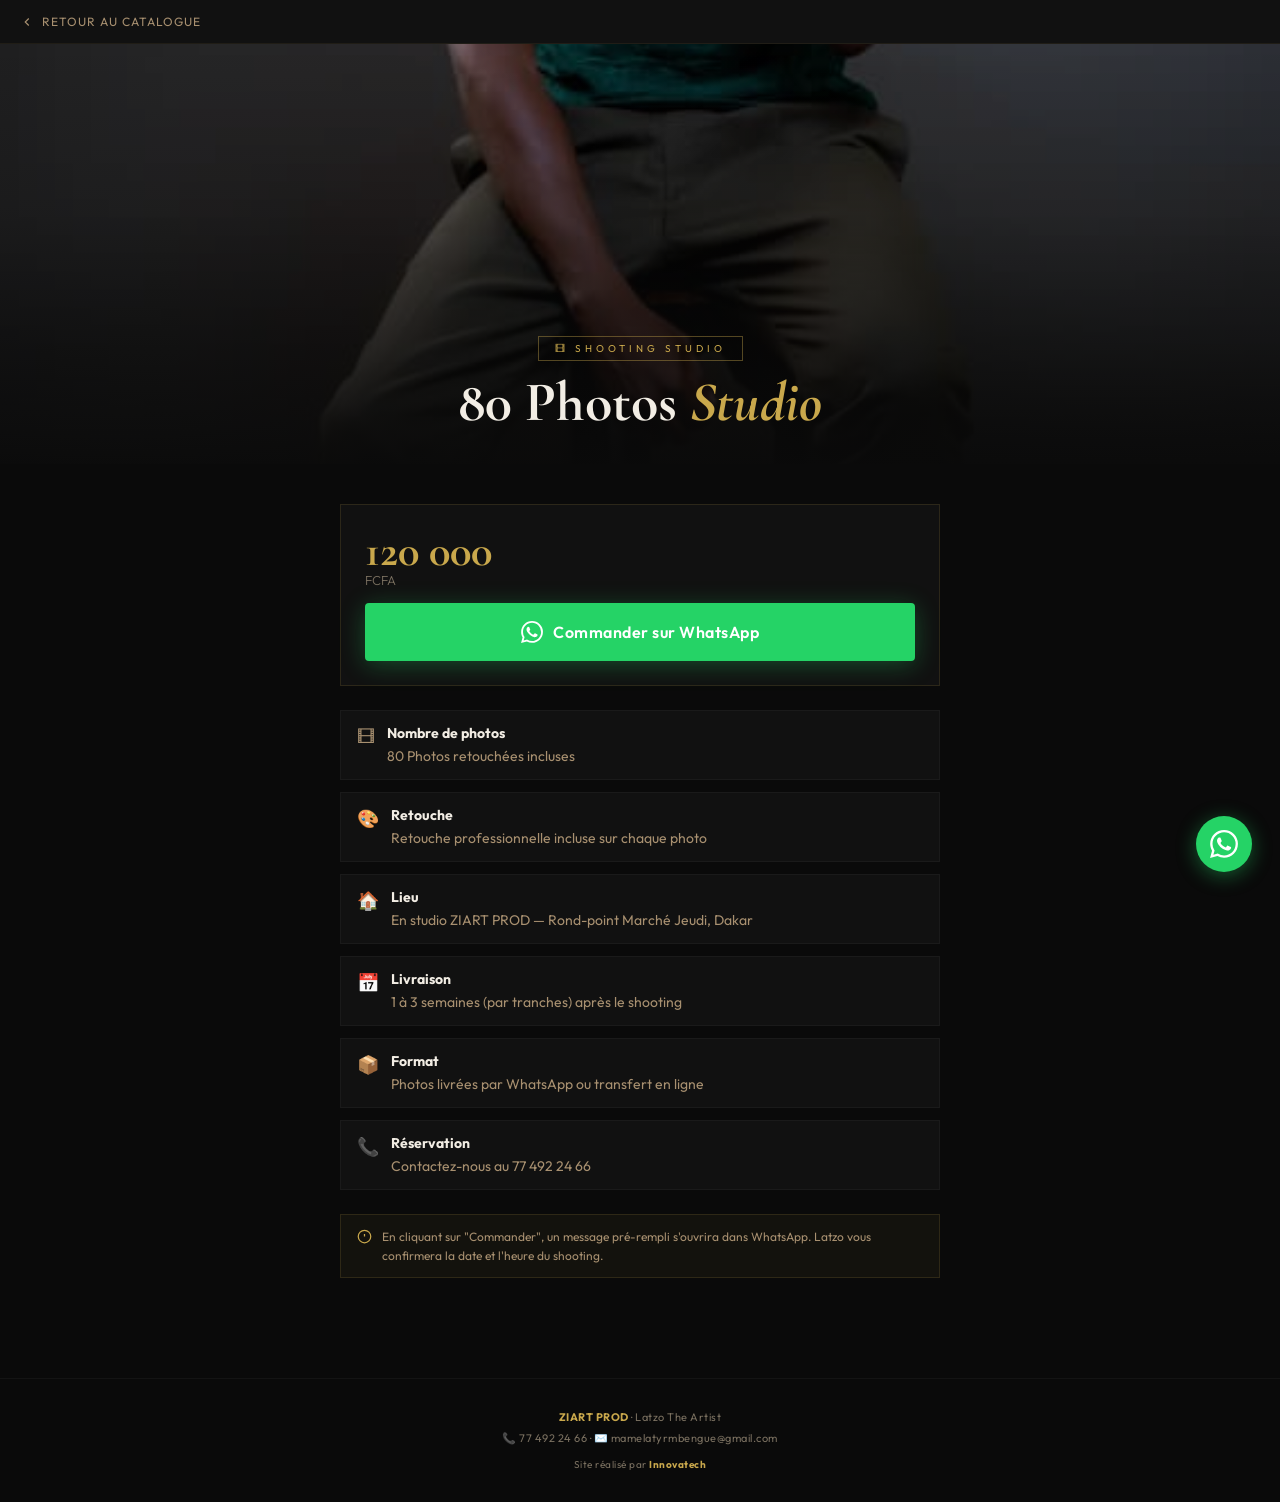
<file: studio-80photos.html>
<!DOCTYPE html>
<html lang="fr">
<head>
<meta charset="UTF-8"/>
<meta name="viewport" content="width=device-width,initial-scale=1.0"/>

<meta property="og:type"        content="website"/>
<meta property="og:title"       content="Shooting Studio — 80 Photos · 120 000 FCFA · ZIART PROD"/>
<meta property="og:description" content="🎞 80 Photos retouchées en studio. Livraison 1 à 3 semaines (par tranches) après le shooting. Réservez sur WhatsApp avec ZIART PROD Dakar."/>
<!-- ➜ Remplacez DSC_9928.jpg par la vraie photo de ce shooting -->
<meta property="og:image"       content="https://cheikhyy.github.io/ziart/images/PHOTO-2026-04-12-01-01-46.jpg"/>
<meta property="og:image:width"  content="1200"/>
<meta property="og:image:height" content="630"/>
<meta property="og:url"         content="https://cheikhyy.github.io/ziart/studio-80photos.html"/>
<meta name="twitter:card"       content="summary_large_image"/>

<title>Shooting Studio 80 Photos · ZIART PROD</title>
<link href="https://fonts.googleapis.com/css2?family=Cormorant+Garamond:ital,wght@0,600;0,700;1,400&family=Outfit:wght@300;400;500;600&display=swap" rel="stylesheet"/>
<link rel="stylesheet" href="./style.css"/>
</head>
<body>

<a href="https://wa.me/221774922466?text=Bonjour%20ZIART%20PROD%20Je%20veux%20r%C3%A9server%20un%20shooting%20!" class="wa-bubble" target="_blank">
  <svg viewBox="0 0 24 24" fill="currentColor"><path d="M17.472 14.382c-.297-.149-1.758-.867-2.03-.967-.273-.099-.471-.148-.67.15-.197.297-.767.966-.94 1.164-.173.199-.347.223-.644.075-.297-.15-1.255-.463-2.39-1.475-.883-.788-1.48-1.761-1.653-2.059-.173-.297-.018-.458.13-.606.134-.133.298-.347.446-.52.149-.174.198-.298.298-.497.099-.198.05-.371-.025-.52-.075-.149-.669-1.612-.916-2.207-.242-.579-.487-.5-.669-.51-.173-.008-.371-.01-.57-.01-.198 0-.52.074-.792.372-.272.297-1.04 1.016-1.04 2.479 0 1.462 1.065 2.875 1.213 3.074.149.198 2.096 3.2 5.077 4.487.709.306 1.262.489 1.694.625.712.227 1.36.195 1.871.118.571-.085 1.758-.719 2.006-1.413.248-.694.248-1.289.173-1.413-.074-.124-.272-.198-.57-.347m-5.421 7.403h-.004a9.87 9.87 0 01-5.031-1.378l-.361-.214-3.741.982.998-3.648-.235-.374a9.86 9.86 0 01-1.51-5.26c.001-5.45 4.436-9.884 9.888-9.884 2.64 0 5.122 1.03 6.988 2.898a9.825 9.825 0 012.893 6.994c-.003 5.45-4.437 9.884-9.885 9.884m8.413-18.297A11.815 11.815 0 0012.05 0C5.495 0 .16 5.335.157 11.892c0 2.096.547 4.142 1.588 5.945L.057 24l6.305-1.654a11.882 11.882 0 005.683 1.448h.005c6.554 0 11.89-5.335 11.893-11.893a11.821 11.821 0 00-3.48-8.413z"/></svg>
</a>

<a href="./index.html" class="back-nav">
  <svg viewBox="0 0 24 24" fill="none" stroke="currentColor" stroke-width="2"><polyline points="15 18 9 12 15 6"/></svg>
  Retour au catalogue
</a>

<div class="prestation-hero">
  <!-- ➜ Remplacez DSC_9928.jpg par la vraie photo studio -->
  <img src="./images/PHOTO-2026-04-12-01-01-46.jpg" alt="Shooting Studio 80 Photos ZIART PROD"/>
  <div class="prestation-hero-overlay">
    <span class="prestation-badge">🎞 Shooting Studio</span>
    <h1 class="prestation-title">80 Photos <em>Studio</em></h1>
  </div>
</div>

<div class="fiche">
  <div class="prix-block">
    <div>
      <div class="prix-montant">120 000 <small>FCFA</small></div>
    </div>
    <a class="btn-commander" target="_blank" href="https://wa.me/221774922466?text=Bonjour%20%F0%9F%91%8B%20ZIART%20PROD%20%21%0A%0AJe%20veux%20r%C3%A9server%20%3A%0A%F0%9F%8E%9E%20%2AShooting%20Studio%20%E2%80%94%2080%20Photos%2A%0A%F0%9F%92%B0%20%2A120%20000%20FCFA%2A%0A%F0%9F%93%85%20Livraison%20%3A%201%20%C3%A0%203%20semaines%20%28par%20tranches%29%20apr%C3%A8s%20le%20shooting%0A%0A%F0%9F%94%97%20https%3A%2F%2Fcheikhyy.github.io%2Fziart%2Fstudio-80photos.html%0A%0AQuelles%20sont%20vos%20disponibilit%C3%A9s%20%3F%20%F0%9F%99%8F">
      <svg viewBox="0 0 24 24" fill="currentColor" style="width:22px;height:22px;"><path d="M17.472 14.382c-.297-.149-1.758-.867-2.03-.967-.273-.099-.471-.148-.67.15-.197.297-.767.966-.94 1.164-.173.199-.347.223-.644.075-.297-.15-1.255-.463-2.39-1.475-.883-.788-1.48-1.761-1.653-2.059-.173-.297-.018-.458.13-.606.134-.133.298-.347.446-.52.149-.174.198-.298.298-.497.099-.198.05-.371-.025-.52-.075-.149-.669-1.612-.916-2.207-.242-.579-.487-.5-.669-.51-.173-.008-.371-.01-.57-.01-.198 0-.52.074-.792.372-.272.297-1.04 1.016-1.04 2.479 0 1.462 1.065 2.875 1.213 3.074.149.198 2.096 3.2 5.077 4.487.709.306 1.262.489 1.694.625.712.227 1.36.195 1.871.118.571-.085 1.758-.719 2.006-1.413.248-.694.248-1.289.173-1.413-.074-.124-.272-.198-.57-.347m-5.421 7.403h-.004a9.87 9.87 0 01-5.031-1.378l-.361-.214-3.741.982.998-3.648-.235-.374a9.86 9.86 0 01-1.51-5.26c.001-5.45 4.436-9.884 9.888-9.884 2.64 0 5.122 1.03 6.988 2.898a9.825 9.825 0 012.893 6.994c-.003 5.45-4.437 9.884-9.885 9.884m8.413-18.297A11.815 11.815 0 0012.05 0C5.495 0 .16 5.335.157 11.892c0 2.096.547 4.142 1.588 5.945L.057 24l6.305-1.654a11.882 11.882 0 005.683 1.448h.005c6.554 0 11.89-5.335 11.893-11.893a11.821 11.821 0 00-3.48-8.413z"/></svg>
      Commander sur WhatsApp
    </a>
  </div>

  <ul class="details-list">
    <li><span>🎞</span><div><strong>Nombre de photos</strong> 80 Photos retouchées incluses</div></li>
    <li><span>🎨</span><div><strong>Retouche</strong> Retouche professionnelle incluse sur chaque photo</div></li>
    <li><span>🏠</span><div><strong>Lieu</strong> En studio ZIART PROD — Rond-point Marché Jeudi, Dakar</div></li>
    <li><span>📅</span><div><strong>Livraison</strong> 1 à 3 semaines (par tranches) après le shooting</div></li>
    <li><span>📦</span><div><strong>Format</strong> Photos livrées par WhatsApp ou transfert en ligne</div></li>
    <li><span>📞</span><div><strong>Réservation</strong> Contactez-nous au 77 492 24 66</div></li>
  </ul>

  <div class="notice">
    <svg viewBox="0 0 24 24" fill="none" stroke="currentColor" stroke-width="2"><circle cx="12" cy="12" r="10"/><line x1="12" y1="8" x2="12" y2="12"/><line x1="12" y1="16" x2="12.01" y2="16"/></svg>
    En cliquant sur "Commander", un message pré-rempli s'ouvrira dans WhatsApp. Latzo vous confirmera la date et l'heure du shooting.
  </div>
</div>

<footer>
  <b>ZIART PROD</b> · Latzo The Artist<br>
  📞 77 492 24 66 · ✉️ mamelatyrmbengue@gmail.com<br>
  <span style="color:var(--muted);font-size:10px;margin-top:6px;display:block;">Site réalisé par <b>Innovatech</b></span>
</footer>

</body>
</html>
</file>
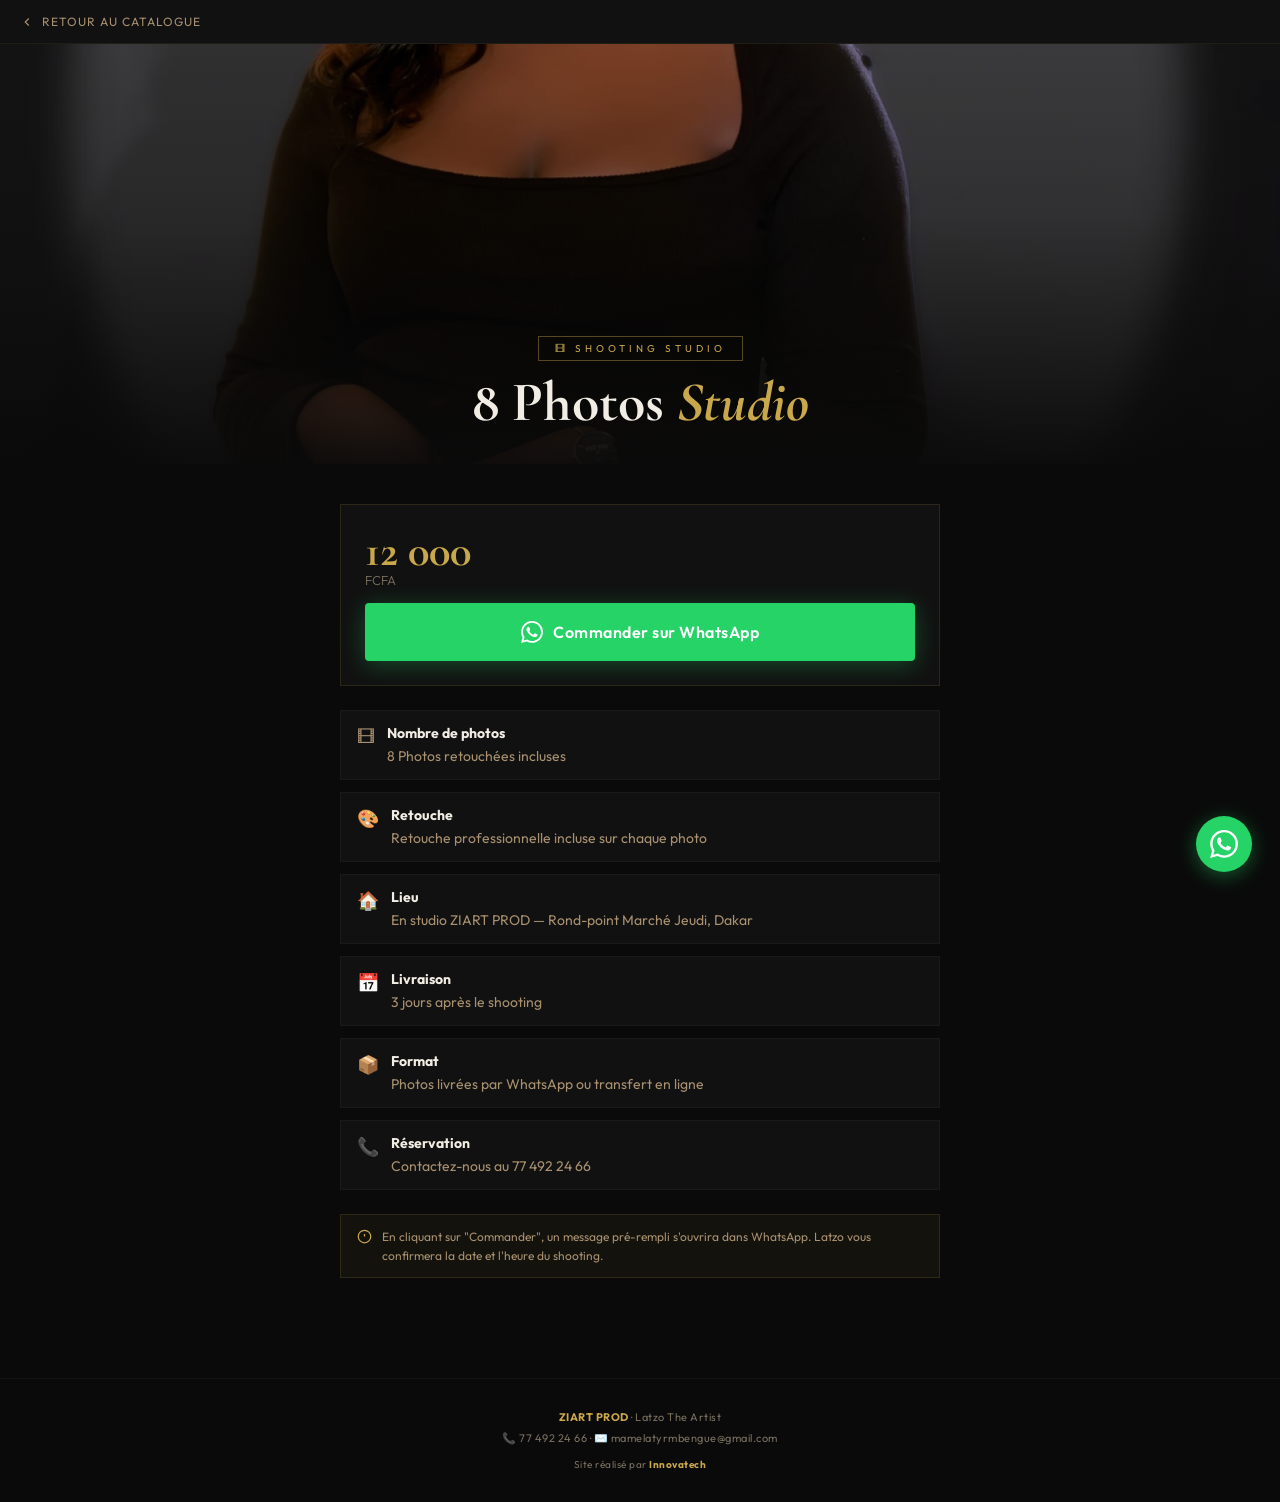
<file: studio-8photos.html>
<!DOCTYPE html>
<html lang="fr">
<head>
<meta charset="UTF-8"/>
<meta name="viewport" content="width=device-width,initial-scale=1.0"/>

<meta property="og:type"        content="website"/>
<meta property="og:title"       content="Shooting Studio — 8 Photos · 12 000 FCFA · ZIART PROD"/>
<meta property="og:description" content="🎞 8 Photos retouchées en studio. Livraison 3 jours après le shooting. Réservez sur WhatsApp avec ZIART PROD Dakar."/>
<!-- ➜ Remplacez DSC_9928.jpg par la vraie photo de ce shooting -->
<meta property="og:image"       content="https://cheikhyy.github.io/ziart/images/PHOTO-2024-11-29-23-54-19.jpg"/>
<meta property="og:image:width"  content="1200"/>
<meta property="og:image:height" content="630"/>
<meta property="og:url"         content="https://cheikhyy.github.io/ziart/studio-8photos.html"/>
<meta name="twitter:card"       content="summary_large_image"/>

<title>Shooting Studio 8 Photos · ZIART PROD</title>
<link href="https://fonts.googleapis.com/css2?family=Cormorant+Garamond:ital,wght@0,600;0,700;1,400&family=Outfit:wght@300;400;500;600&display=swap" rel="stylesheet"/>
<link rel="stylesheet" href="./style.css"/>
</head>
<body>

<a href="https://wa.me/221774922466?text=Bonjour%20ZIART%20PROD%20Je%20veux%20r%C3%A9server%20un%20shooting%20!" class="wa-bubble" target="_blank">
  <svg viewBox="0 0 24 24" fill="currentColor"><path d="M17.472 14.382c-.297-.149-1.758-.867-2.03-.967-.273-.099-.471-.148-.67.15-.197.297-.767.966-.94 1.164-.173.199-.347.223-.644.075-.297-.15-1.255-.463-2.39-1.475-.883-.788-1.48-1.761-1.653-2.059-.173-.297-.018-.458.13-.606.134-.133.298-.347.446-.52.149-.174.198-.298.298-.497.099-.198.05-.371-.025-.52-.075-.149-.669-1.612-.916-2.207-.242-.579-.487-.5-.669-.51-.173-.008-.371-.01-.57-.01-.198 0-.52.074-.792.372-.272.297-1.04 1.016-1.04 2.479 0 1.462 1.065 2.875 1.213 3.074.149.198 2.096 3.2 5.077 4.487.709.306 1.262.489 1.694.625.712.227 1.36.195 1.871.118.571-.085 1.758-.719 2.006-1.413.248-.694.248-1.289.173-1.413-.074-.124-.272-.198-.57-.347m-5.421 7.403h-.004a9.87 9.87 0 01-5.031-1.378l-.361-.214-3.741.982.998-3.648-.235-.374a9.86 9.86 0 01-1.51-5.26c.001-5.45 4.436-9.884 9.888-9.884 2.64 0 5.122 1.03 6.988 2.898a9.825 9.825 0 012.893 6.994c-.003 5.45-4.437 9.884-9.885 9.884m8.413-18.297A11.815 11.815 0 0012.05 0C5.495 0 .16 5.335.157 11.892c0 2.096.547 4.142 1.588 5.945L.057 24l6.305-1.654a11.882 11.882 0 005.683 1.448h.005c6.554 0 11.89-5.335 11.893-11.893a11.821 11.821 0 00-3.48-8.413z"/></svg>
</a>

<a href="./index.html" class="back-nav">
  <svg viewBox="0 0 24 24" fill="none" stroke="currentColor" stroke-width="2"><polyline points="15 18 9 12 15 6"/></svg>
  Retour au catalogue
</a>

<div class="prestation-hero">
  <!-- ➜ Remplacez DSC_9928.jpg par la vraie photo studio -->
  <img src="./images/PHOTO-2024-11-29-23-54-19.jpg" alt="Shooting Studio 8 Photos ZIART PROD"/>
  <div class="prestation-hero-overlay">
    <span class="prestation-badge">🎞 Shooting Studio</span>
    <h1 class="prestation-title">8 Photos <em>Studio</em></h1>
  </div>
</div>

<div class="fiche">
  <div class="prix-block">
    <div>
      <div class="prix-montant">12 000 <small>FCFA</small></div>
    </div>
    <a class="btn-commander" target="_blank" href="https://wa.me/221774922466?text=Bonjour%20%F0%9F%91%8B%20ZIART%20PROD%20%21%0A%0AJe%20veux%20r%C3%A9server%20%3A%0A%F0%9F%8E%9E%20%2AShooting%20Studio%20%E2%80%94%208%20Photos%2A%0A%F0%9F%92%B0%20%2A12%20000%20FCFA%2A%0A%F0%9F%93%85%20Livraison%20%3A%203%20jours%20apr%C3%A8s%20le%20shooting%0A%0A%F0%9F%94%97%20https%3A%2F%2Fcheikhyy.github.io%2Fziart%2Fstudio-8photos.html%0A%0AQuelles%20sont%20vos%20disponibilit%C3%A9s%20%3F%20%F0%9F%99%8F">
      <svg viewBox="0 0 24 24" fill="currentColor" style="width:22px;height:22px;"><path d="M17.472 14.382c-.297-.149-1.758-.867-2.03-.967-.273-.099-.471-.148-.67.15-.197.297-.767.966-.94 1.164-.173.199-.347.223-.644.075-.297-.15-1.255-.463-2.39-1.475-.883-.788-1.48-1.761-1.653-2.059-.173-.297-.018-.458.13-.606.134-.133.298-.347.446-.52.149-.174.198-.298.298-.497.099-.198.05-.371-.025-.52-.075-.149-.669-1.612-.916-2.207-.242-.579-.487-.5-.669-.51-.173-.008-.371-.01-.57-.01-.198 0-.52.074-.792.372-.272.297-1.04 1.016-1.04 2.479 0 1.462 1.065 2.875 1.213 3.074.149.198 2.096 3.2 5.077 4.487.709.306 1.262.489 1.694.625.712.227 1.36.195 1.871.118.571-.085 1.758-.719 2.006-1.413.248-.694.248-1.289.173-1.413-.074-.124-.272-.198-.57-.347m-5.421 7.403h-.004a9.87 9.87 0 01-5.031-1.378l-.361-.214-3.741.982.998-3.648-.235-.374a9.86 9.86 0 01-1.51-5.26c.001-5.45 4.436-9.884 9.888-9.884 2.64 0 5.122 1.03 6.988 2.898a9.825 9.825 0 012.893 6.994c-.003 5.45-4.437 9.884-9.885 9.884m8.413-18.297A11.815 11.815 0 0012.05 0C5.495 0 .16 5.335.157 11.892c0 2.096.547 4.142 1.588 5.945L.057 24l6.305-1.654a11.882 11.882 0 005.683 1.448h.005c6.554 0 11.89-5.335 11.893-11.893a11.821 11.821 0 00-3.48-8.413z"/></svg>
      Commander sur WhatsApp
    </a>
  </div>

  <ul class="details-list">
    <li><span>🎞</span><div><strong>Nombre de photos</strong> 8 Photos retouchées incluses</div></li>
    <li><span>🎨</span><div><strong>Retouche</strong> Retouche professionnelle incluse sur chaque photo</div></li>
    <li><span>🏠</span><div><strong>Lieu</strong> En studio ZIART PROD — Rond-point Marché Jeudi, Dakar</div></li>
    <li><span>📅</span><div><strong>Livraison</strong> 3 jours après le shooting</div></li>
    <li><span>📦</span><div><strong>Format</strong> Photos livrées par WhatsApp ou transfert en ligne</div></li>
    <li><span>📞</span><div><strong>Réservation</strong> Contactez-nous au 77 492 24 66</div></li>
  </ul>

  <div class="notice">
    <svg viewBox="0 0 24 24" fill="none" stroke="currentColor" stroke-width="2"><circle cx="12" cy="12" r="10"/><line x1="12" y1="8" x2="12" y2="12"/><line x1="12" y1="16" x2="12.01" y2="16"/></svg>
    En cliquant sur "Commander", un message pré-rempli s'ouvrira dans WhatsApp. Latzo vous confirmera la date et l'heure du shooting.
  </div>
</div>

<footer>
  <b>ZIART PROD</b> · Latzo The Artist<br>
  📞 77 492 24 66 · ✉️ mamelatyrmbengue@gmail.com<br>
  <span style="color:var(--muted);font-size:10px;margin-top:6px;display:block;">Site réalisé par <b>Innovatech</b></span>
</footer>

</body>
</html>
</file>
<file: style.css>
/* ============================================================
   ZIART PROD — Feuille de style partagée
   Ce fichier est utilisé par toutes les pages du catalogue.
   Ne modifier que si vous voulez changer le style global.
   ============================================================ */

:root {
  --gold: #C9A84C;
  --gold2: #E8C97A;
  --dark: #0A0A0A;
  --dark2: #111111;
  --dark3: #1A1A1A;
  --text: #F2EDE4;
  --muted: #7A7060;
  --muted2: #A89070;
  --wa: #25D366;       /* Couleur WhatsApp */
  --wa2: #1aab52;
}

* { margin: 0; padding: 0; box-sizing: border-box; }
html { scroll-behavior: smooth; }

body {
  background: var(--dark);
  color: var(--text);
  font-family: 'Outfit', sans-serif;
  min-height: 100vh;
  overflow-x: hidden;
}

/* ── HEADER ── */
header {
  text-align: center;
  padding: 48px 20px 36px;
  border-bottom: 1px solid rgba(201,168,76,0.1);
  background: radial-gradient(ellipse 80% 60% at 50% 0%, rgba(201,168,76,0.1) 0%, transparent 70%);
}

.studio-name {
  font-family: 'Cormorant Garamond', serif;
  font-size: clamp(2.4rem, 9vw, 5rem);
  font-weight: 700;
  letter-spacing: 4px;
  color: var(--gold);
  line-height: 0.9;
}
.studio-name em { font-style: italic; color: var(--text); font-weight: 400; }

.studio-sub {
  font-size: 11px;
  letter-spacing: 5px;
  text-transform: uppercase;
  color: var(--muted2);
  margin-top: 12px;
}

.divider {
  width: 50px; height: 1px;
  background: linear-gradient(90deg, transparent, var(--gold), transparent);
  margin: 18px auto;
}

.studio-loc {
  font-size: 12px;
  color: var(--muted);
  letter-spacing: 1px;
}

/* ── NAV RETOUR ── */
.back-nav {
  display: flex;
  align-items: center;
  gap: 8px;
  padding: 14px 20px;
  background: var(--dark2);
  border-bottom: 1px solid rgba(201,168,76,0.08);
  font-size: 12px;
  letter-spacing: 1px;
  text-transform: uppercase;
  color: var(--muted2);
  text-decoration: none;
  transition: color 0.2s;
  max-width: 100%;
}
.back-nav:hover { color: var(--gold); }
.back-nav svg { width: 14px; height: 14px; }

/* ── HERO PRESTATION ── */
.prestation-hero {
  position: relative;
  width: 100%;
  max-height: 420px;
  overflow: hidden;
}
.prestation-hero img {
  width: 100%;
  height: 420px;
  object-fit: cover;
  display: block;
  filter: brightness(0.6);
}
.prestation-hero-overlay {
  position: absolute;
  inset: 0;
  background: linear-gradient(to top, rgba(10,10,10,0.95) 0%, rgba(10,10,10,0.2) 60%, transparent 100%);
  display: flex;
  flex-direction: column;
  align-items: center;
  justify-content: flex-end;
  padding: 32px 20px;
  text-align: center;
}
.prestation-badge {
  display: inline-block;
  border: 1px solid rgba(201,168,76,0.4);
  color: var(--gold);
  font-size: 10px;
  letter-spacing: 4px;
  text-transform: uppercase;
  padding: 5px 16px;
  margin-bottom: 12px;
}
.prestation-title {
  font-family: 'Cormorant Garamond', serif;
  font-size: clamp(2rem, 6vw, 3.5rem);
  font-weight: 700;
  line-height: 1.05;
}
.prestation-title em { font-style: italic; color: var(--gold); }

/* ── FICHE PRESTATION ── */
.fiche {
  max-width: 640px;
  margin: 0 auto;
  padding: 40px 20px 100px;
}

.prix-block {
  display: flex;
  align-items: center;
  justify-content: space-between;
  flex-wrap: wrap;
  gap: 16px;
  background: var(--dark2);
  border: 1px solid rgba(201,168,76,0.15);
  padding: 24px;
  margin-bottom: 24px;
}
.prix-montant {
  font-family: 'Cormorant Garamond', serif;
  font-size: 2.8rem;
  color: var(--gold);
  font-weight: 700;
  line-height: 1;
}
.prix-montant small {
  font-family: 'Outfit', sans-serif;
  font-size: 13px;
  color: var(--muted);
  font-weight: 300;
  display: block;
}

.details-list {
  list-style: none;
  display: flex;
  flex-direction: column;
  gap: 12px;
  margin-bottom: 24px;
}
.details-list li {
  display: flex;
  align-items: flex-start;
  gap: 12px;
  font-size: 14px;
  color: var(--muted2);
  line-height: 1.5;
  padding: 12px 16px;
  background: var(--dark2);
  border: 1px solid rgba(255,255,255,0.04);
}
.details-list li span:first-child {
  font-size: 18px;
  flex-shrink: 0;
}
.details-list li strong { color: var(--text); display: block; margin-bottom: 2px; }

/* ── BOUTON COMMANDER ── */
.btn-commander {
  display: flex;
  align-items: center;
  justify-content: center;
  gap: 10px;
  width: 100%;
  background: var(--wa);
  color: #fff;
  font-family: 'Outfit', sans-serif;
  font-size: 16px;
  font-weight: 600;
  padding: 18px 24px;
  text-decoration: none;
  border-radius: 4px;
  transition: all 0.3s;
  box-shadow: 0 4px 24px rgba(37,211,102,0.3);
  letter-spacing: 0.5px;
}
.btn-commander:hover {
  background: var(--wa2);
  transform: translateY(-2px);
  box-shadow: 0 8px 32px rgba(37,211,102,0.45);
}
.btn-commander svg { width: 22px; height: 22px; }

.notice {
  display: flex;
  align-items: flex-start;
  gap: 10px;
  background: rgba(201,168,76,0.05);
  border: 1px solid rgba(201,168,76,0.15);
  padding: 12px 16px;
  margin-top: 16px;
  font-size: 12px;
  color: var(--muted2);
  line-height: 1.6;
}
.notice svg { width: 15px; height: 15px; color: var(--gold); flex-shrink: 0; margin-top: 2px; }

/* ── GRILLE INDEX ── */
.section {
  max-width: 960px;
  margin: 0 auto;
  padding: 48px 16px 80px;
}
.section-label {
  font-size: 10px;
  letter-spacing: 4px;
  text-transform: uppercase;
  color: var(--gold);
  margin-bottom: 8px;
}
.section-title {
  font-family: 'Cormorant Garamond', serif;
  font-size: clamp(1.8rem, 4vw, 2.8rem);
  font-weight: 700;
  margin-bottom: 32px;
}
.section-title em { font-style: italic; color: var(--gold); }

.cards-grid {
  display: grid;
  grid-template-columns: repeat(auto-fill, minmax(260px, 1fr));
  gap: 16px;
}

.card {
  background: var(--dark2);
  border: 1px solid rgba(201,168,76,0.08);
  overflow: hidden;
  text-decoration: none;
  color: var(--text);
  display: block;
  transition: all 0.3s ease;
  position: relative;
}
.card::after {
  content: '';
  position: absolute;
  top: 0; left: 0; right: 0;
  height: 2px;
  background: linear-gradient(90deg, var(--gold), var(--gold2));
  transform: scaleX(0);
  transform-origin: left;
  transition: transform 0.35s;
}
.card:hover { border-color: rgba(201,168,76,0.3); transform: translateY(-4px); }
.card:hover::after { transform: scaleX(1); }

.card-img {
  width: 100%;
  aspect-ratio: 4/3;
  object-fit: cover;
  display: block;
  background: var(--dark3);
  transition: transform 0.5s;
}
.card:hover .card-img { transform: scale(1.04); }

.card-body { padding: 16px; }
.card-name {
  font-family: 'Cormorant Garamond', serif;
  font-size: 1.15rem;
  font-weight: 700;
  margin-bottom: 4px;
}
.card-info { font-size: 12px; color: var(--muted2); margin-bottom: 12px; }
.card-foot {
  display: flex;
  align-items: center;
  justify-content: space-between;
  border-top: 1px solid rgba(255,255,255,0.05);
  padding-top: 12px;
}
.card-price {
  font-family: 'Cormorant Garamond', serif;
  font-size: 1.4rem;
  color: var(--gold);
  font-weight: 700;
}
.card-price small {
  font-family: 'Outfit', sans-serif;
  font-size: 10px;
  color: var(--muted);
  font-weight: 300;
  display: block;
}
.card-arrow {
  width: 32px; height: 32px;
  background: rgba(201,168,76,0.1);
  border: 1px solid rgba(201,168,76,0.2);
  display: flex; align-items: center; justify-content: center;
  color: var(--gold);
  transition: background 0.25s;
}
.card:hover .card-arrow { background: var(--gold); color: var(--dark); }
.card-arrow svg { width: 14px; height: 14px; }

/* ── WA BUBBLE ── */
.wa-bubble {
  position: fixed;
  bottom: 28px; right: 28px;
  z-index: 9000;
  width: 56px; height: 56px;
  background: var(--wa);
  border-radius: 50%;
  display: flex; align-items: center; justify-content: center;
  text-decoration: none;
  box-shadow: 0 4px 20px rgba(37,211,102,0.4);
  animation: waPulse 2.5s ease-in-out infinite;
  transition: transform 0.2s;
}
.wa-bubble:hover { transform: scale(1.1); }
.wa-bubble svg { width: 28px; height: 28px; color: #fff; }

@keyframes waPulse {
  0%, 100% { box-shadow: 0 4px 20px rgba(37,211,102,0.4); }
  50% { box-shadow: 0 4px 36px rgba(37,211,102,0.65), 0 0 0 8px rgba(37,211,102,0.08); }
}

/* ── FOOTER ── */
footer {
  text-align: center;
  padding: 28px 16px;
  border-top: 1px solid rgba(255,255,255,0.04);
  color: var(--muted);
  font-size: 11px;
  letter-spacing: 0.5px;
  line-height: 1.9;
}
footer b { color: var(--gold); }

/* ── QR ── */
.qr-wrap {
  text-align: center;
  padding: 48px 16px;
  background: var(--dark2);
  border-top: 1px solid rgba(201,168,76,0.08);
}
.qr-wrap h2 {
  font-family: 'Cormorant Garamond', serif;
  font-size: 1.8rem;
  margin-bottom: 8px;
}
.qr-wrap p { color: var(--muted2); font-size: 13px; margin-bottom: 24px; }
.qr-box {
  background: #fff;
  padding: 14px;
  display: inline-flex;
  flex-direction: column;
  align-items: center;
  gap: 8px;
  box-shadow: 0 0 40px rgba(201,168,76,0.2);
}
.qr-box span { color: #111; font-size: 9px; letter-spacing: 2px; text-transform: uppercase; }

/* ── SOCIALS ── */
.socials {
  display: flex;
  justify-content: center;
  gap: 20px;
  margin-top: 20px;
  flex-wrap: wrap;
}
.socials a {
  color: var(--muted2);
  font-size: 11px;
  letter-spacing: 1.5px;
  text-transform: uppercase;
  text-decoration: none;
  display: flex;
  align-items: center;
  gap: 6px;
  transition: color 0.25s;
}
.socials a:hover { color: var(--gold); }
.socials svg { width: 15px; height: 15px; }

/* ── SÉPARATEUR ── */
.sep {
  height: 1px;
  background: linear-gradient(90deg, transparent, rgba(201,168,76,0.12), transparent);
}

/* ── RESPONSIVE ── */
@media (max-width: 500px) {
  .cards-grid { grid-template-columns: 1fr; }
  .prestation-hero img { height: 280px; }
  .prix-block { flex-direction: column; gap: 12px; }
}
</file>
